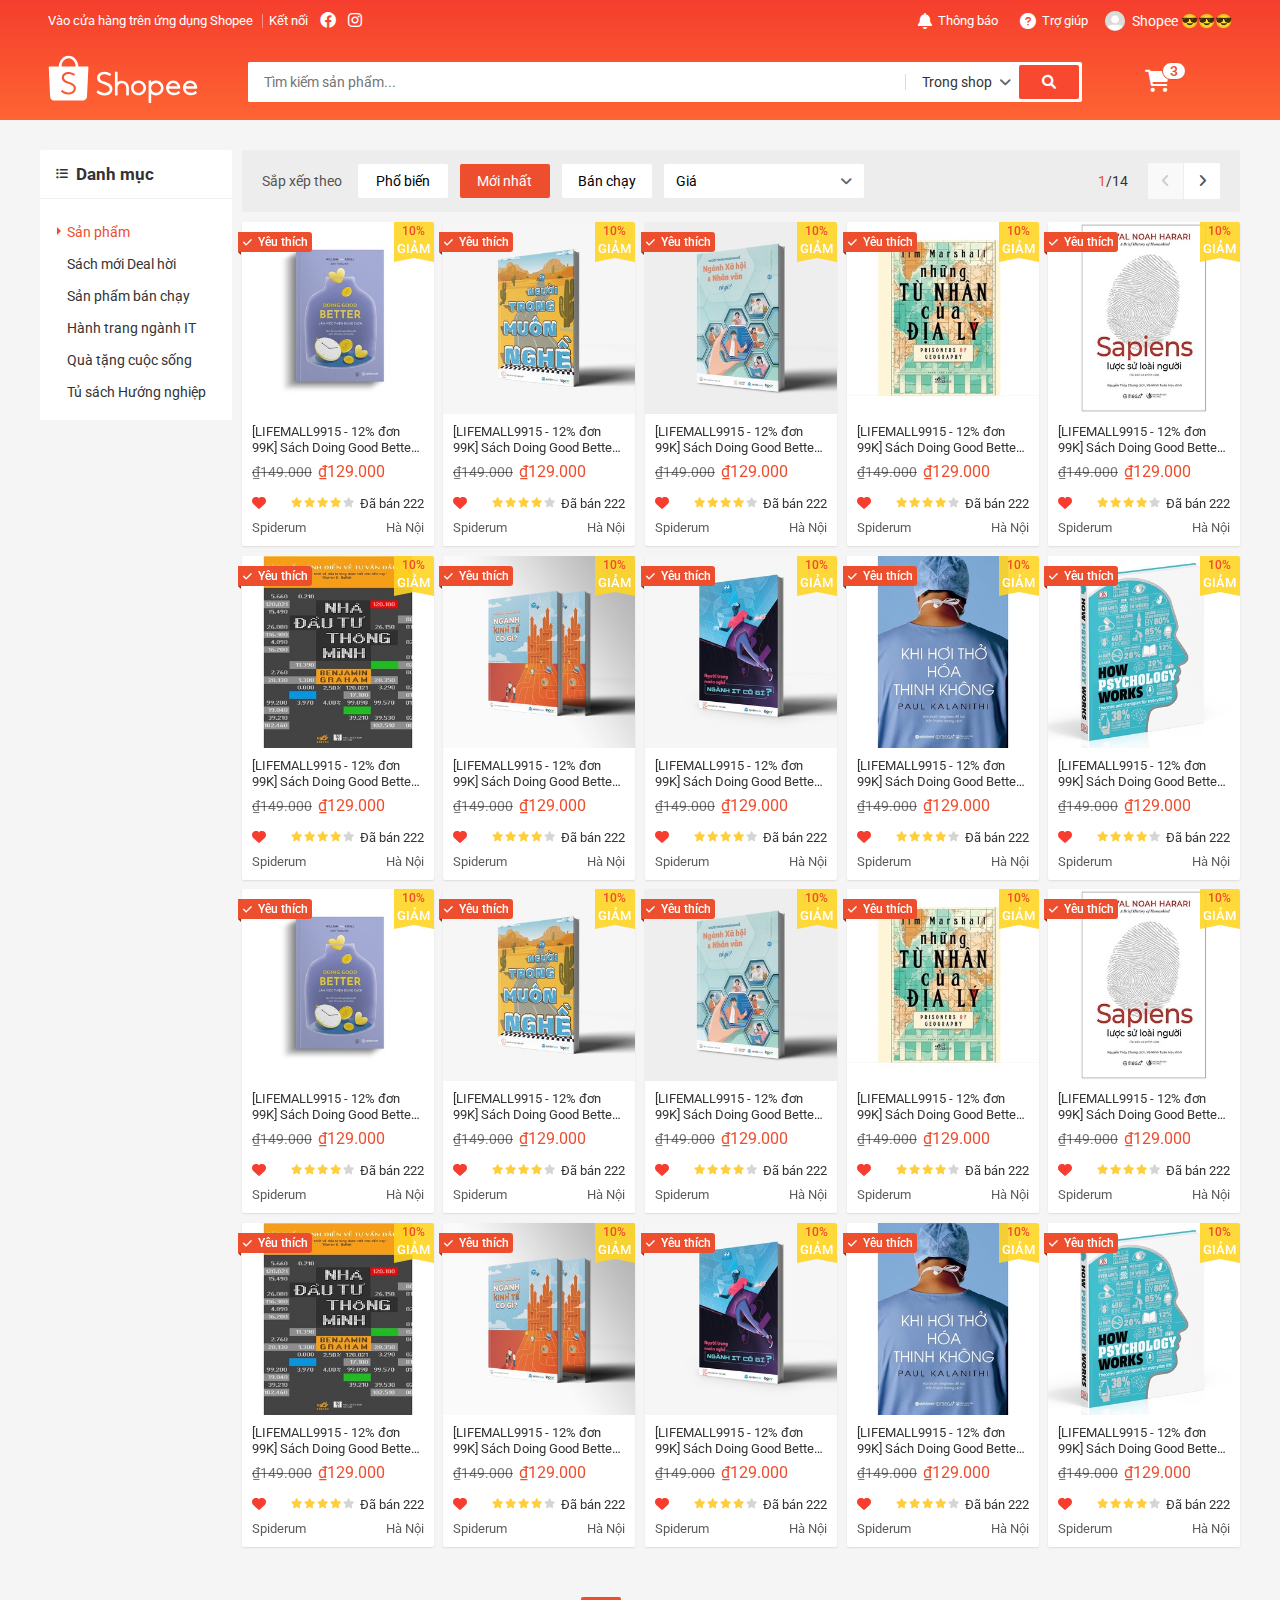
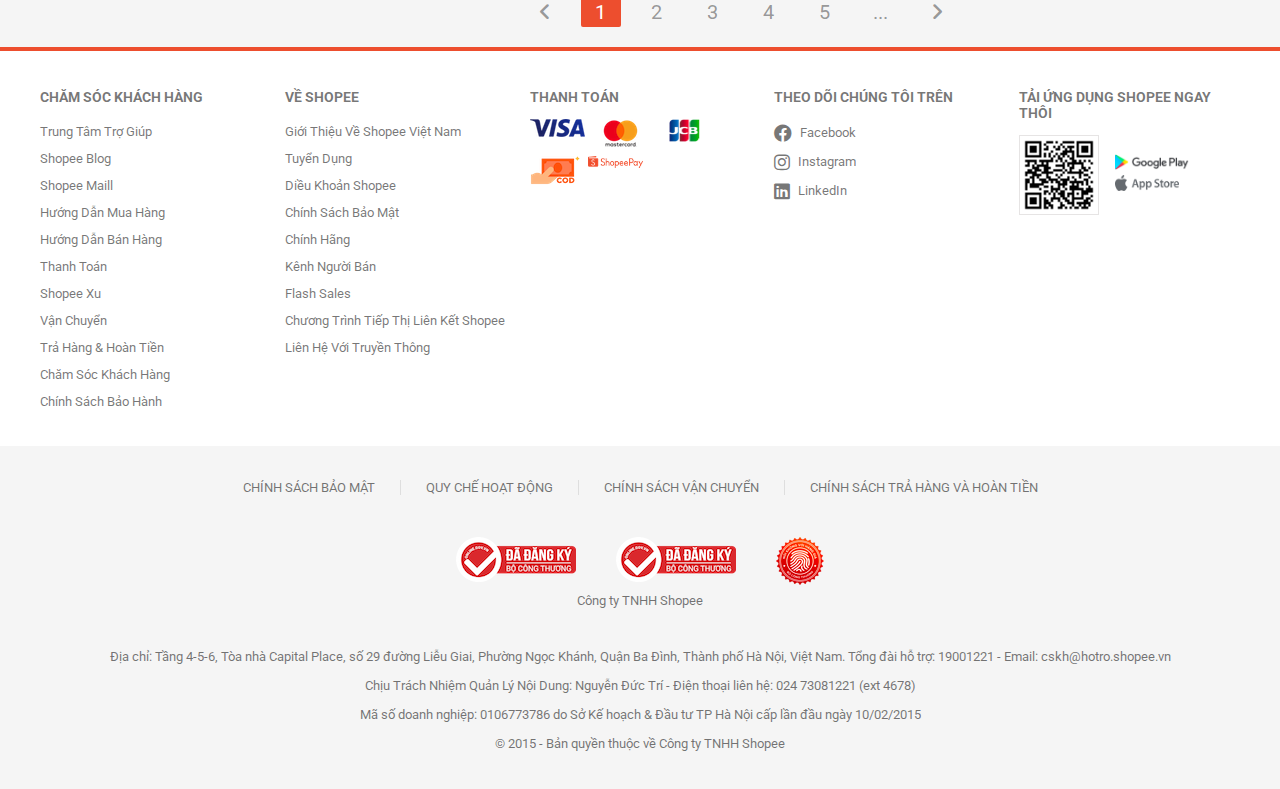
<file: shopee/index.html>
<!DOCTYPE html>
<html lang="en">

<head>
    <meta charset="UTF-8">
    <meta http-equiv="X-UA-Compatible" content="IE=edge">
    <meta name="viewport" content="width=device-width, initial-scale=1.0">
    <meta name="author" content="HexHro">
    <meta name="description" content="Mua sắm trực tuyến hàng triệu sản phẩm thời trang nam nữ, đồ điện tử, gia dụng">
    <link rel="shortcut icon" href="./assets/img/favicon.ico" type="image/x-icon">
    <title>Shopee</title>
    <link rel="stylesheet" href="./assets/css/normalize/normalize.min.css">
    <link rel="stylesheet" href="./assets/css/base.css">
    <link rel="stylesheet" href="./assets/css/main.css">
    <link rel="stylesheet" href="./assets/css/gird.css">
    <link rel="stylesheet" href="./assets/css/responsive.css">
    <link rel="stylesheet" href="./assets/fonts/fontawesome-free-6.1.1-web/css/all.min.css">
    <link rel="preconnect" href="https://fonts.googleapis.com">
    <link rel="preconnect" href="https://fonts.gstatic.com" crossorigin>
    <link href="https://fonts.googleapis.com/css2?family=Roboto:wght@300;400;500;700&display=swap" rel="stylesheet">
</head>

<body>
    <!-- Đặt tên sao mà nó có ý nghĩa chưa toàn bộ website của mình là được -->
    <div class="app">
        <header class="header">
            <div class="grid wide">
                <nav class="header__navbar hide-on-mobile-tablet">
                    <ul class="header__navbar-list">
                        <li class="header__navbar-item header__navbar-item-qr header__navbar-item--separate">
                            Vào cửa hàng trên ứng dụng Shopee

                            <!-- Header QR Code -->

                            <div class="header__qr">
                                <img src="./assets/img/QRCode.png" alt="QR code" class="header__qr-img">
                                <div class="header__qr-apps">
                                    <a href="" class="header__qr-link">
                                        <img src="./assets/img/app_store.png" alt="App Store"
                                            class="header__qr-download-img">
                                    </a>
                                    <a href="" class="header__qr-link">
                                        <img src="./assets/img/google_play.png" alt="Google Play"
                                            class="header__qr-download-img">
                                    </a>
                                </div>
                            </div>
                        </li>
                        <li class="header__navbar-item">
                            <span class="label-no-pointer">Kết nối</span>
                            <a href="" class="header_navbar-icon-link">
                                <i class="fa-brands fa-facebook header__navbar-icon"></i>
                            </a>
                            <a href="" class="header_navbar-icon-link">
                                <i class="fa-brands fa-instagram header__navbar-icon"></i>
                            </a>
                        </li>
                    </ul>
                    <ul class="header__navbar-list">
                        <li class="header__navbar-item header__navbar-item-show-notify">
                            <a href="" class="header__navbar-item-link">
                                <i class="fa-solid fa-bell header__navbar-icon"></i>Thông báo
                            </a>
                            <div class="header__notify">
                                <header class="header__notify-header">
                                    <h3>Thông báo mới nhận</h3>
                                </header>
                                <ul class="header__notify-list">
                                    <li class="header__notify-item header__notify-item--viewed">
                                        <a href="" class="header__notify-link">
                                            <img src="./assets/img/img_info.png" alt="" class="header__notify-img">
                                            <div class="header__notify-info">
                                                <span class="header__notify-name">Mỹ phẩm Korea chính hãng</span>
                                                <span class="header__notify-description">Mô tả cho Mỹ phẩm Korea chính
                                                    hãng</span>
                                            </div>
                                        </a>
                                    </li>
                                    <li class="header__notify-item">
                                        <a href="" class="header__notify-link">
                                            <img src="./assets/img/img_info.png" alt="" class="header__notify-img">
                                            <div class="header__notify-info">
                                                <span class="header__notify-name">Mỹ phẩm Korea chính hãng</span>
                                                <span class="header__notify-description">Mô tả cho Mỹ phẩm Korea</span>
                                            </div>
                                        </a>
                                    </li>
                                    <li class="header__notify-item header__notify-item--viewed">
                                        <a href="" class="header__notify-link">
                                            <img src="./assets/img/img_info.png" alt="" class="header__notify-img">
                                            <div class="header__notify-info">
                                                <span class="header__notify-name">Mỹ phẩm Korea chính hãng</span>
                                                <span class="header__notify-description">Mô tả cho Mỹ phẩm Korea chính
                                                    hãng</span>
                                            </div>
                                        </a>
                                    </li>
                                </ul>
                                <footer class="header_notify-footer">
                                    <a href="" class="header_notify-footer-btn">Xem tất cả</a>
                                </footer>
                            </div>
                        </li>
                        <li class="header__navbar-item">
                            <a href="" class="header__navbar-item-link"><i
                                    class="fa-solid fa-circle-question header__navbar-icon"></i>Trợ
                                giúp</a>
                        </li>
                        <!-- <li class="header__navbar-item header__navbar-item--separate">Đăng ký
                        </li>
                        <li class="header__navbar-item">Đăng nhập</li> -->
                        <li class="header__navbar-item header__navbar-user">
                            <img src="./assets/img/avatar.png" alt="" class="header__navbar-user-avatar">
                            <span class="header__navbar-user-name">
                                Shopee 😎😎😎
                            </span>

                            <ul class="header__navbar-user-menu">
                                <li class="header__navbar-user-item">
                                    <a href="">
                                        Tài khoản của tôi
                                    </a>
                                </li>
                                <li class="header__navbar-user-item">
                                    <a href="">
                                        Đơn mua
                                    </a>
                                </li>
                                <li class="header__navbar-user-item header__navbar-user-item--separate">
                                    <a href="">
                                        Đăng xuất
                                    </a>
                                </li>
                            </ul>
                        </li>

                    </ul>
                </nav>

                <!-- Nav Mobile -->
                <input type="checkbox" id="header__navbar-checkbox" class="header__navbar-mobile-checkbox" hidden>

                <label for="header__navbar-checkbox" class="mobile-menu__overlay"></label>
                <nav class="header__navbar-mobile">
                    <div class="header__navbar-mobile-user">
                        <img src="./assets/img/avatar.png" alt="Avatar" class="header__navbar-mobile-user-img">
                        <span class="header__navbar-mobile-user-name">Shopee 😎😎😎</span>
                    </div>
                    <ul class="header__navbar-mobile-list">
                        <li class="header__navbar-mobile-item">
                            <a href="" class="header__navbar-mobile-link">
                                <i class="fa-solid fa-user header__navbar-mobile-link-icon"></i>
                                Tài khoản của tôi
                            </a>
                        </li>
                        <li class="header__navbar-mobile-item">
                            <a href="" class="header__navbar-mobile-link">
                                <i class="fa-solid fa-receipt header__navbar-mobile-link-icon"></i>
                                Đơn mua
                            </a>
                        </li>
                        <li class="header__navbar-mobile-item--separate"></li>
                        <li class="header__navbar-mobile-item ">
                            <a href="" class="header__navbar-mobile-link">
                                <i class="fa-solid fa-arrow-right-from-bracket header__navbar-mobile-link-icon"></i>
                                Đăng xuất
                            </a>
                        </li>
                    </ul>
                </nav>

                <!-- Header with search -->
                <div class="header-with-search">
                    <div class="mobile-checkbox">
                        <label for="header__navbar-checkbox" class="header__mobile-menu">
                            <i class="fa-solid fa-bars header__mobile-menu-icon"></i>
                        </label>
                        <label for="mobile-search-checkbox" class="header__mobile-search">
                            <i class="fa-solid fa-magnifying-glass header__mobile-search-icon"></i>
                        </label>
                    </div>

                    <div class="header__logo hide-on-tablet">
                        <a href="" class="header__logo-link">
                            <svg viewBox="0 0 192 65" class="header__logo-img">
                                <g fill-rule="evenodd">
                                    <path
                                        d="M35.6717403 44.953764c-.3333497 2.7510509-2.0003116 4.9543414-4.5823845 6.0575984-1.4379707.6145919-3.36871.9463856-4.896954.8421628-2.3840266-.0911143-4.6237865-.6708937-6.6883352-1.7307424-.7375522-.3788551-1.8370513-1.1352759-2.6813095-1.8437757-.213839-.1790053-.239235-.2937577-.0977428-.4944671.0764015-.1151823.2172535-.3229831.5286218-.7791994.45158-.6616533.5079208-.7446018.5587128-.8221779.14448-.2217688.3792333-.2411091.6107855-.0588804.0243289.0189105.0243289.0189105.0426824.0333083.0379873.0294402.0379873.0294402.1276204.0990653.0907002.0706996.14448.1123887.166248.1287205 2.2265285 1.7438508 4.8196989 2.7495466 7.4376251 2.8501162 3.6423042-.0496401 6.2615109-1.6873341 6.7308041-4.2020035.5160305-2.7675977-1.6565047-5.1582742-5.9070334-6.4908212-1.329344-.4166762-4.6895175-1.7616869-5.3090528-2.1250697-2.9094471-1.7071043-4.2697358-3.9430584-4.0763845-6.7048539.296216-3.8283059 3.8501677-6.6835796 8.340785-6.702705 2.0082079-.004083 4.0121475.4132378 5.937338 1.2244562.6816382.2873109 1.8987274.9496089 2.3189359 1.2633517.2420093.1777159.2898136.384872.1510957.60836-.0774686.12958-.2055158.3350171-.4754821.7632974l-.0029878.0047276c-.3553311.5640922-.3664286.5817134-.447952.7136572-.140852.2144625-.3064598.2344475-.5604202.0732783-2.0600669-1.3839063-4.3437898-2.0801572-6.8554368-2.130442-3.126914.061889-5.4706057 1.9228561-5.6246892 4.4579402-.0409751 2.2896772 1.676352 3.9613243 5.3858811 5.2358503 7.529819 2.4196871 10.4113092 5.25648 9.869029 9.7292478M26.3725216 5.42669372c4.9022893 0 8.8982174 4.65220288 9.0851664 10.47578358H17.2875686c.186949-5.8235807 4.1828771-10.47578358 9.084953-10.47578358m25.370857 11.57065968c0-.6047069-.4870064-1.0948761-1.0875481-1.0948761h-11.77736c-.28896-7.68927544-5.7774923-13.82058185-12.5059489-13.82058185-6.7282432 0-12.2167755 6.13130641-12.5057355 13.82058185l-11.79421958.0002149c-.59136492.0107446-1.06748731.4968309-1.06748731 1.0946612 0 .0285807.00106706.0569465.00320118.0848825H.99995732l1.6812605 37.0613963c.00021341.1031483.00405483.2071562.01173767.3118087.00170729.0236381.003628.0470614.00554871.0704847l.00362801.0782207.00405483.004083c.25545428 2.5789222 2.12707837 4.6560709 4.67201764 4.7519129l.00576212.0055872h37.4122078c.0177132.0002149.0354264.0004298.0531396.0004298.0177132 0 .0354264-.0002149.0531396-.0004298h.0796027l.0017073-.0015043c2.589329-.0706995 4.6867431-2.1768587 4.9082648-4.787585l.0012805-.0012893.0017073-.0350275c.0021341-.0275062.0040548-.0547975.0057621-.0823037.0040548-.065757.0068292-.1312992.0078963-.1964115l1.8344904-37.207738h-.0012805c.001067-.0186956.0014939-.0376062.0014939-.0565167M176.465457 41.1518926c.720839-2.3512494 2.900423-3.9186779 5.443734-3.9186779 2.427686 0 4.739107 1.6486899 5.537598 3.9141989l.054826.1556978h-11.082664l.046506-.1512188zm13.50267 3.4063683c.014933.0006399.014933.0006399.036906.0008531.021973-.0002132.021973-.0002132.044372-.0008531.53055-.0243144.950595-.4766911.950595-1.0271786 0-.0266606-.000853-.0496953-.00256-.0865936.000427-.0068251.000427-.020262.000427-.0635588 0-5.1926268-4.070748-9.4007319-9.09145-9.4007319-5.020488 0-9.091235 4.2081051-9.091235 9.4007319 0 .3871116.022399.7731567.067838 1.1568557l.00256.0204753.01408.1013102c.250022 1.8683731 1.047233 3.5831812 2.306302 4.9708108-.00064-.0006399.00064.0006399.007253.0078915 1.396026 1.536289 3.291455 2.5833031 5.393601 2.9748936l.02752.0053321v-.0027727l.13653.0228215c.070186.0119439.144211.0236746.243409.039031 2.766879.332724 5.221231-.0661182 7.299484-1.1127057.511777-.2578611.971928-.5423827 1.37064-.8429007.128211-.0968312.243622-.1904632.34346-.2781231.051412-.0452164.092372-.083181.114131-.1051493.468898-.4830897.498124-.6543572.215249-1.0954297-.31146-.4956734-.586228-.9179769-.821744-1.2675504-.082345-.1224254-.154023-.2267215-.214396-.3133151-.033279-.0475624-.033279-.0475624-.054399-.0776356-.008319-.0117306-.008319-.0117306-.013866-.0191956l-.00256-.0038391c-.256208-.3188605-.431565-.3480805-.715933-.0970445-.030292.0268739-.131624.1051493-.14997.1245582-1.999321 1.775381-4.729508 2.3465571-7.455854 1.7760208-.507724-.1362888-.982595-.3094759-1.419919-.5184948-1.708127-.8565509-2.918343-2.3826022-3.267563-4.1490253l-.02752-.1394881h13.754612zM154.831964 41.1518926c.720831-2.3512494 2.900389-3.9186779 5.44367-3.9186779 2.427657 0 4.739052 1.6486899 5.537747 3.9141989l.054612.1556978h-11.082534l.046505-.1512188zm13.502512 3.4063683c.015146.0006399.015146.0006399.037118.0008531.02176-.0002132.02176-.0002132.044159-.0008531.530543-.0243144.950584-.4766911.950584-1.0271786 0-.0266606-.000854-.0496953-.00256-.0865936.000426-.0068251.000426-.020262.000426-.0635588 0-5.1926268-4.070699-9.4007319-9.091342-9.4007319-5.020217 0-9.091343 4.2081051-9.091343 9.4007319 0 .3871116.022826.7731567.068051 1.1568557l.00256.0204753.01408.1013102c.250019 1.8683731 1.04722 3.5831812 2.306274 4.9708108-.00064-.0006399.00064.0006399.007254.0078915 1.396009 1.536289 3.291417 2.5833031 5.393538 2.9748936l.027519.0053321v-.0027727l.136529.0228215c.070184.0119439.144209.0236746.243619.039031 2.766847.332724 5.22117-.0661182 7.299185-1.1127057.511771-.2578611.971917-.5423827 1.370624-.8429007.128209-.0968312.243619-.1904632.343456-.2781231.051412-.0452164.09237-.083181.11413-.1051493.468892-.4830897.498118-.6543572.215246-1.0954297-.311457-.4956734-.586221-.9179769-.821734-1.2675504-.082344-.1224254-.154022-.2267215-.21418-.3133151-.033492-.0475624-.033492-.0475624-.054612-.0776356-.008319-.0117306-.008319-.0117306-.013866-.0191956l-.002346-.0038391c-.256419-.3188605-.431774-.3480805-.716138-.0970445-.030292.0268739-.131623.1051493-.149969.1245582-1.999084 1.775381-4.729452 2.3465571-7.455767 1.7760208-.507717-.1362888-.982582-.3094759-1.419902-.5184948-1.708107-.8565509-2.918095-2.3826022-3.267311-4.1490253l-.027733-.1394881h13.754451zM138.32144123 49.7357905c-3.38129629 0-6.14681004-2.6808521-6.23169343-6.04042014v-.31621743c.08401943-3.35418649 2.85039714-6.03546919 6.23169343-6.03546919 3.44242097 0 6.23320537 2.7740599 6.23320537 6.1960534 0 3.42199346-2.7907844 6.19605336-6.23320537 6.19605336m.00172791-15.67913203c-2.21776751 0-4.33682838.7553485-6.03989586 2.140764l-.19352548.1573553V34.6208558c0-.4623792-.0993546-.56419733-.56740117-.56419733h-2.17651376c-.47409424 0-.56761716.09428403-.56761716.56419733v27.6400724c0 .4539841.10583425.5641973.56761716.5641973h2.17651376c.46351081 0 .56740117-.1078454.56740117-.5641973V50.734168l.19352548.1573553c1.70328347 1.3856307 3.82234434 2.1409792 6.03989586 2.1409792 5.27140956 0 9.54473746-4.2479474 9.54473746-9.48802964 0-5.239867-4.2733279-9.48781439-9.54473746-9.48781439M115.907646 49.5240292c-3.449458 0-6.245805-2.7496948-6.245805-6.1425854 0-3.3928907 2.79656-6.1427988 6.245805-6.1427988 3.448821 0 6.24538 2.7499081 6.24538 6.1427988 0 3.3926772-2.796346 6.1425854-6.24538 6.1425854m.001914-15.5438312c-5.28187 0-9.563025 4.2112903-9.563025 9.4059406 0 5.1944369 4.281155 9.4059406 9.563025 9.4059406 5.281657 0 9.562387-4.2115037 9.562387-9.4059406 0-5.1946503-4.280517-9.4059406-9.562387-9.4059406M94.5919049 34.1890939c-1.9281307 0-3.7938902.6198995-5.3417715 1.7656047l-.188189.1393105V23.2574169c0-.4254677-.1395825-.5643476-.5649971-.5643476h-2.2782698c-.4600414 0-.5652122.1100273-.5652122.5643476v29.2834155c0 .443339.1135587.5647782.5652122.5647782h2.2782698c.4226187 0 .5649971-.1457701.5649971-.5647782v-9.5648406c.023658-3.011002 2.4931278-5.4412923 5.5299605-5.4412923 3.0445753 0 5.516841 2.4421328 5.5297454 5.4630394v9.5430935c0 .4844647.0806524.5645628.5652122.5645628h2.2726775c.481764 0 .565212-.0824666.565212-.5645628v-9.5710848c-.018066-4.8280677-4.0440197-8.7806537-8.9328471-8.7806537M62.8459442 47.7938061l-.0053397.0081519c-.3248668.4921188-.4609221.6991347-.5369593.8179812-.2560916.3812097-.224267.551113.1668119.8816949.91266.7358184 2.0858968 1.508535 2.8774525 1.8955369 2.2023021 1.076912 4.5810275 1.646045 7.1017886 1.6975309 1.6283921.0821628 3.6734936-.3050536 5.1963734-.9842376 2.7569891-1.2298679 4.5131066-3.6269626 4.8208863-6.5794607.4985136-4.7841067-2.6143125-7.7747902-10.6321784-10.1849709l-.0021359-.0006435c-3.7356476-1.2047686-5.4904836-2.8064071-5.4911243-5.0426086.1099976-2.4715346 2.4015793-4.3179454 5.4932602-4.4331449 2.4904317.0062212 4.6923065.6675996 6.8557356 2.0598624.4562232.2767364.666607.2256796.9733188-.172263.035242-.0587797.1332787-.2012238.543367-.790093l.0012815-.0019308c.3829626-.5500403.5089793-.7336731.5403767-.7879478.258441-.4863266.2214903-.6738208-.244985-1.0046173-.459427-.3290803-1.7535544-1.0024722-2.4936356-1.2978721-2.0583439-.8211991-4.1863175-1.2199998-6.3042524-1.1788111-4.8198184.1046878-8.578747 3.2393171-8.8265087 7.3515337-.1572005 2.9703036 1.350301 5.3588174 4.5000778 7.124567.8829712.4661613 4.1115618 1.6865902 5.6184225 2.1278667 4.2847814 1.2547527 6.5186944 3.5630343 6.0571315 6.2864205-.4192725 2.4743234-3.0117991 4.1199394-6.6498372 4.2325647-2.6382344-.0549182-5.2963324-1.0217793-7.6043603-2.7562084-.0115337-.0083664-.0700567-.0519149-.1779185-.1323615-.1516472-.1130543-.1516472-.1130543-.1742875-.1300017-.4705335-.3247898-.7473431-.2977598-1.0346184.1302162-.0346012.0529875-.3919333.5963776-.5681431.8632459">
                                    </path>
                                </g>
                            </svg>
                        </a>
                    </div>

                    <input type="checkbox" id="mobile-search-checkbox" class="header__search-checkbox" hidden>

                    <div class="header__search ">
                        <div class="header__search-input-wrap">
                            <input type="text" class="header__search-input" placeholder="Tìm kiếm sản phẩm...">

                            <!-- Search history -->
                            <div class="header__search-history">
                                <h3 class="header__search-history-heading">
                                    Lịch sử tìm kiếm
                                </h3>
                                <ul class="header__search-history-list">
                                    <li class="header__search-history-list-item"><a href="">Meo Meo</a></li>
                                    <li class="header__search-history-list-item"><a href="">Gau gau</a></li>
                                    <li class="header__search-history-list-item"><a href="">Ò ó oo</a></li>
                                    <li class="header__search-history-list-item"><a href="">Ahihi đồ ngốc</a></li>
                                </ul>
                            </div>
                        </div>
                        <div class="header__search-select">
                            <span class="header__search-select-label">Trong shop</span>
                            <i class="header__search-select-icon fa-solid fa-angle-down"></i>

                            <ul class="header__search-option">
                                <li class="header__search-option-item header__search-option-item--selected">
                                    <span>Trong shop</span>
                                    <i class="fa-solid fa-check"></i>
                                </li>
                                <li class="header__search-option-item">
                                    <span>Trong em :)</span>
                                    <i class="fa-solid fa-check"></i>
                                </li>
                            </ul>
                        </div>
                        <button class="header__search-btn">
                            <i class="fa-solid fa-magnifying-glass header__search-btn-icon"></i>
                        </button>
                    </div>

                    <!-- Cart -->
                    <div class="header__cart">
                        <div class="header__cart-wrap">
                            <i class="fa-solid fa-cart-shopping header__cart-icon"></i>
                            <span class="header__cart-badge">3</span>
                            <!-- Empty cart: header__cart-list--empty-cart -->
                            <div class="header__cart-list">
                                <img src="./assets/img/empty_cart.png" alt="" class="header__cart-list-empty-cart-img">
                                <span class="header__cart-list-empty-message">
                                    Chưa có sản phẩm
                                </span>

                                <h4 class="header_cart-heading">Sản phẩm đã thêm</h4>
                                <ul class="header__cart-list-item">
                                    <!-- Cart item -->
                                    <li class="header__cart-item">
                                        <img src="./assets/img/img_info.png" alt="" class="header__cart-img">
                                        <div class="header__cart-item-info">
                                            <div class="header__cart-item-head">
                                                <p class="header__cart-item-name">Mua là có ngó là đẹp</p>
                                                <div class="header__cart-item-price-wrap">
                                                    <span class="header__cart-item-price">2.000.000đ</span>
                                                    <span class="header__cart-item-times">&times;</span>
                                                    <span class="header__cart-item-quantity">20</span>
                                                </div>
                                            </div>

                                            <div class="header__cart-item-body">
                                                <span class="header__cart-item-description">
                                                    Mua là đẹp nàng ơi
                                                </span>
                                                <span class="header__cart-item-remove">Xóa</span>
                                            </div>
                                        </div>
                                    </li>
                                    <li class="header__cart-item">
                                        <img src="./assets/img/img_info.png" alt="" class="header__cart-img">
                                        <div class="header__cart-item-info">
                                            <div class="header__cart-item-head">
                                                <p class="header__cart-item-name">Mua là có ngó là đẹp</p>
                                                <div class="header__cart-item-price-wrap">
                                                    <span class="header__cart-item-price">2.000.000đ</span>
                                                    <span class="header__cart-item-times">&times;</span>
                                                    <span class="header__cart-item-quantity">20</span>
                                                </div>
                                            </div>

                                            <div class="header__cart-item-body">
                                                <span class="header__cart-item-description">
                                                    Mua là đẹp nàng ơi
                                                </span>
                                                <span class="header__cart-item-remove">Xóa</span>
                                            </div>
                                        </div>
                                    </li>
                                    <li class="header__cart-item">
                                        <img src="./assets/img/img_info.png" alt="" class="header__cart-img">
                                        <div class="header__cart-item-info">
                                            <div class="header__cart-item-head">
                                                <p class="header__cart-item-name">Mua là có ngó là đẹp</p>
                                                <div class="header__cart-item-price-wrap">
                                                    <span class="header__cart-item-price">2.000.000đ</span>
                                                    <span class="header__cart-item-times">&times;</span>
                                                    <span class="header__cart-item-quantity">20</span>
                                                </div>
                                            </div>

                                            <div class="header__cart-item-body">
                                                <span class="header__cart-item-description">
                                                    Mua là đẹp nàng ơi
                                                </span>
                                                <span class="header__cart-item-remove">Xóa</span>
                                            </div>
                                        </div>
                                    </li>
                                </ul>
                                <div class="header__cart-view">
                                    <a href="" class="btn btn--primary text-default header__cart-btn">Xem giỏ hàng</a>
                                </div>
                            </div>
                        </div>
                    </div>
                </div>
            </div>

            <ul class="header__sort-bar">
                <li class="header__sort-item header__sort-item--active">
                    <a href="" class="header__sort-link">Liên quan</a>
                </li>
                <li class="header__sort-item">
                    <a href="" class="header__sort-link">Mới nhất</a>
                </li>
                <li class="header__sort-item">
                    <a href="" class="header__sort-link">Bán chạy</a>
                </li>
                <li class="header__sort-item">
                    <a href="" class="header__sort-link">
                        Giá
                    </a>
                </li>
            </ul>
        </header>

        <div class="app__container">
            <div class="grid wide">
                <div class="row sm-gutter app_content">
                    <div class="col l-2 m-0 c-0">
                        <nav class="category">
                            <h3 class="category_heading">
                                <i class="fa-solid fa-list-ul category_heading-icon"></i>
                                Danh mục
                            </h3>

                            <ul class="category-list">
                                <li class="category-item category-item--active">
                                    <a href="" class="category-item__link">Sản phẩm</a>
                                </li>
                                <li class="category-item">
                                    <a href="" class="category-item__link">Sách mới Deal hời</a>
                                </li>
                                <li class="category-item">
                                    <a href="" class="category-item__link">Sản phẩm bán chạy</a>
                                </li>
                                <li class="category-item">
                                    <a href="" class="category-item__link">Hành trang ngành IT</a>
                                </li>
                                <li class="category-item">
                                    <a href="" class="category-item__link">Quà tặng cuộc sống</a>
                                </li>
                                <li class="category-item">
                                    <a href="" class="category-item__link">Tủ sách Hướng nghiệp</a>
                                </li>
                            </ul>
                        </nav>
                    </div>
                    <div class="col l-10 m-12 c-12">
                        <div class="home-filter hide-on-mobile-tablet">
                            <span class="home-filter__label">Sắp xếp theo</span>
                            <button class="btn home-filter__btn">Phổ biến</button>
                            <button class="btn btn--primary text-default home-filter__btn">Mới nhất</button>
                            <button class="btn home-filter__btn">Bán chạy</button>

                            <div class="select-input">
                                <span class="select-input__label">Giá
                                </span>
                                <i class="fa-solid fa-angle-down select-input__icon"></i>
                                <ul class="select-input__list">
                                    <li class="select-input__item">
                                        <a href="" class="select-input__link">Giá: Thấp đến cao</a>
                                    </li>
                                    <li class="select-input__item">
                                        <a href="" class="select-input__link">Giá: Cao đến thấp</a>
                                    </li>
                                </ul>
                            </div>

                            <div class="home-filter__page">
                                <span class="home-filter__page-number">
                                    <span class="home-filter__page-current">1</span>/14
                                </span>

                                <div class="home-filter__page-control">
                                    <a href="" class="home-filter__page-btn home-filter__page-btn--disabled">
                                        <i class="fa-solid fa-angle-left home-filter__page-icon"></i>
                                    </a>
                                    <a href="" class="home-filter__page-btn">
                                        <i class="fa-solid fa-angle-right home-filter__page-icon"></i>
                                    </a>
                                </div>
                            </div>
                        </div>

                        <nav class="mobile-category">
                            <ul class="mobile-category__list">
                                <li class="mobile-category__item">
                                    <a href="" class="mobile-category__link">Sách mới Deal hời</a>
                                </li>
                                <li class="mobile-category__item">
                                    <a href="" class="mobile-category__link">Sản phẩm bán chạy</a>
                                </li>
                                <li class="mobile-category__item">
                                    <a href="" class="mobile-category__link">Hành trang ngành IT</a>
                                </li>
                                <li class="mobile-category__item">
                                    <a href="" class="mobile-category__link">Quà tặng cuộc sống</a>
                                </li>
                                <li class="mobile-category__item">
                                    <a href="" class="mobile-category__link">Tủ sách Hướng nghiệp</a>
                                </li>
                                <li class="mobile-category__item">
                                    <a href="" class="mobile-category__link">Sách mới Deal hời</a>
                                </li>
                                <li class="mobile-category__item">
                                    <a href="" class="mobile-category__link">Sản phẩm bán chạy</a>
                                </li>
                                <li class="mobile-category__item">
                                    <a href="" class="mobile-category__link">Hành trang ngành IT</a>
                                </li>
                            </ul>
                        </nav>

                        <div class="product">
                            <div class="row sm-gutter">
                                <div class="col l-2-4 m-4 c-6">
                                    <!-- Product Item -->
                                    <a href="" class="product-item">
                                        <div class="product-item__img"
                                            style="background-image: url('./assets/img/products/0dae7c23db2b699404b9e78bcb9bb720_tn.jpg');">
                                        </div>
                                        <div class="product-item__body">
                                            <h4 class="product-item__name">
                                                [LIFEMALL9915 - 12% đơn 99K] Sách Doing
                                                Good Better: Làm việc thiện đúng cách
                                            </h4>
                                            <div class="product-item__price">
                                                <span class="product-item__price-old">₫149.000</span>
                                                <span class="product-item__price-current">₫129.000</span>
                                            </div>
                                            <div class="product-item__action">
                                                <span class="product-item__heart product-item__heart-liked">
                                                    <i class="fa-regular fa-heart product-item__heart-icon-regular"></i>
                                                    <i class="fa-solid fa-heart product-item__heart-icon-solid"></i>
                                                </span>
                                                <div class="product-item__rating">
                                                    <i class="fa-solid fa-star product-item__star--gold"></i>
                                                    <i class="fa-solid fa-star product-item__star--gold"></i>
                                                    <i class="fa-solid fa-star product-item__star--gold"></i>
                                                    <i class="fa-solid fa-star product-item__star--gold"></i>
                                                    <i class="fa-solid fa-star"></i>
                                                </div>
                                                <div class="product-item__sold">Đã bán 222</div>
                                            </div>
                                            <div class="product-item__origin">
                                                <span class="product-item__brand">Spiderum</span>
                                                <span class="product-item__origin-name">Hà Nội</span>
                                            </div>
                                        </div>
                                        <div class="product-item__favorite">
                                            <i class="fa-solid fa-check"></i>
                                            <span>Yêu thích</span>
                                        </div>
                                        <div class="product-item__sale-off">
                                            <span class="product-item__sale-off-percent">10%</span>
                                            <span class="product-item__sale-off-label">Giảm</span>
                                        </div>
                                    </a>
                                </div>
                                <div class="col l-2-4 m-4 c-6">
                                    <!-- Product Item -->
                                    <a href="" class="product-item">
                                        <div class="product-item__img"
                                            style="background-image: url('./assets/img/products/fc84941eb8cb0071280547b088b3609f_tn.jpg');">
                                        </div>
                                        <div class="product-item__body">
                                            <h4 class="product-item__name">
                                                [LIFEMALL9915 - 12% đơn 99K] Sách Doing
                                                Good Better: Làm việc thiện đúng cách
                                            </h4>
                                            <div class="product-item__price">
                                                <span class="product-item__price-old">₫149.000</span>
                                                <span class="product-item__price-current">₫129.000</span>
                                            </div>
                                            <div class="product-item__action">
                                                <span class="product-item__heart product-item__heart-liked">
                                                    <i class="fa-regular fa-heart product-item__heart-icon-regular"></i>
                                                    <i class="fa-solid fa-heart product-item__heart-icon-solid"></i>
                                                </span>
                                                <div class="product-item__rating">
                                                    <i class="fa-solid fa-star product-item__star--gold"></i>
                                                    <i class="fa-solid fa-star product-item__star--gold"></i>
                                                    <i class="fa-solid fa-star product-item__star--gold"></i>
                                                    <i class="fa-solid fa-star product-item__star--gold"></i>
                                                    <i class="fa-solid fa-star"></i>
                                                </div>
                                                <div class="product-item__sold">Đã bán 222</div>
                                            </div>
                                            <div class="product-item__origin">
                                                <span class="product-item__brand">Spiderum</span>
                                                <span class="product-item__origin-name">Hà Nội</span>
                                            </div>
                                        </div>
                                        <div class="product-item__favorite">
                                            <i class="fa-solid fa-check"></i>
                                            <span>Yêu thích</span>
                                        </div>
                                        <div class="product-item__sale-off">
                                            <span class="product-item__sale-off-percent">10%</span>
                                            <span class="product-item__sale-off-label">Giảm</span>
                                        </div>
                                    </a>
                                </div>
                                <div class="col l-2-4 m-4 c-6">
                                    <!-- Product Item -->
                                    <a href="" class="product-item">
                                        <div class="product-item__img"
                                            style="background-image: url('./assets/img/products/f0ffdb29e9265c758546d1faf5cad19f_tn.jpg');">
                                        </div>
                                        <div class="product-item__body">
                                            <h4 class="product-item__name">
                                                [LIFEMALL9915 - 12% đơn 99K] Sách Doing
                                                Good Better: Làm việc thiện đúng cách
                                            </h4>
                                            <div class="product-item__price">
                                                <span class="product-item__price-old">₫149.000</span>
                                                <span class="product-item__price-current">₫129.000</span>
                                            </div>
                                            <div class="product-item__action">
                                                <span class="product-item__heart product-item__heart-liked">
                                                    <i class="fa-regular fa-heart product-item__heart-icon-regular"></i>
                                                    <i class="fa-solid fa-heart product-item__heart-icon-solid"></i>
                                                </span>
                                                <div class="product-item__rating">
                                                    <i class="fa-solid fa-star product-item__star--gold"></i>
                                                    <i class="fa-solid fa-star product-item__star--gold"></i>
                                                    <i class="fa-solid fa-star product-item__star--gold"></i>
                                                    <i class="fa-solid fa-star product-item__star--gold"></i>
                                                    <i class="fa-solid fa-star"></i>
                                                </div>
                                                <div class="product-item__sold">Đã bán 222</div>
                                            </div>
                                            <div class="product-item__origin">
                                                <span class="product-item__brand">Spiderum</span>
                                                <span class="product-item__origin-name">Hà Nội</span>
                                            </div>
                                        </div>
                                        <div class="product-item__favorite">
                                            <i class="fa-solid fa-check"></i>
                                            <span>Yêu thích</span>
                                        </div>
                                        <div class="product-item__sale-off">
                                            <span class="product-item__sale-off-percent">10%</span>
                                            <span class="product-item__sale-off-label">Giảm</span>
                                        </div>
                                    </a>
                                </div>
                                <div class="col l-2-4 m-4 c-6">
                                    <!-- Product Item -->
                                    <a href="" class="product-item">
                                        <div class="product-item__img"
                                            style="background-image: url('./assets/img/products/9af9b747789f26afc7351b6d25b2fe92_tn.jpg');">
                                        </div>
                                        <div class="product-item__body">
                                            <h4 class="product-item__name">
                                                [LIFEMALL9915 - 12% đơn 99K] Sách Doing
                                                Good Better: Làm việc thiện đúng cách
                                            </h4>
                                            <div class="product-item__price">
                                                <span class="product-item__price-old">₫149.000</span>
                                                <span class="product-item__price-current">₫129.000</span>
                                            </div>
                                            <div class="product-item__action">
                                                <span class="product-item__heart product-item__heart-liked">
                                                    <i class="fa-regular fa-heart product-item__heart-icon-regular"></i>
                                                    <i class="fa-solid fa-heart product-item__heart-icon-solid"></i>
                                                </span>
                                                <div class="product-item__rating">
                                                    <i class="fa-solid fa-star product-item__star--gold"></i>
                                                    <i class="fa-solid fa-star product-item__star--gold"></i>
                                                    <i class="fa-solid fa-star product-item__star--gold"></i>
                                                    <i class="fa-solid fa-star product-item__star--gold"></i>
                                                    <i class="fa-solid fa-star"></i>
                                                </div>
                                                <div class="product-item__sold">Đã bán 222</div>
                                            </div>
                                            <div class="product-item__origin">
                                                <span class="product-item__brand">Spiderum</span>
                                                <span class="product-item__origin-name">Hà Nội</span>
                                            </div>
                                        </div>
                                        <div class="product-item__favorite">
                                            <i class="fa-solid fa-check"></i>
                                            <span>Yêu thích</span>
                                        </div>
                                        <div class="product-item__sale-off">
                                            <span class="product-item__sale-off-percent">10%</span>
                                            <span class="product-item__sale-off-label">Giảm</span>
                                        </div>
                                    </a>
                                </div>
                                <div class="col l-2-4 m-4 c-6">
                                    <!-- Product Item -->
                                    <a href="" class="product-item">
                                        <div class="product-item__img"
                                            style="background-image: url('./assets/img/products/82442644109d60eef102e926efba6324_tn.jpg');">
                                        </div>
                                        <div class="product-item__body">
                                            <h4 class="product-item__name">
                                                [LIFEMALL9915 - 12% đơn 99K] Sách Doing
                                                Good Better: Làm việc thiện đúng cách
                                            </h4>
                                            <div class="product-item__price">
                                                <span class="product-item__price-old">₫149.000</span>
                                                <span class="product-item__price-current">₫129.000</span>
                                            </div>
                                            <div class="product-item__action">
                                                <span class="product-item__heart product-item__heart-liked">
                                                    <i class="fa-regular fa-heart product-item__heart-icon-regular"></i>
                                                    <i class="fa-solid fa-heart product-item__heart-icon-solid"></i>
                                                </span>
                                                <div class="product-item__rating">
                                                    <i class="fa-solid fa-star product-item__star--gold"></i>
                                                    <i class="fa-solid fa-star product-item__star--gold"></i>
                                                    <i class="fa-solid fa-star product-item__star--gold"></i>
                                                    <i class="fa-solid fa-star product-item__star--gold"></i>
                                                    <i class="fa-solid fa-star"></i>
                                                </div>
                                                <div class="product-item__sold">Đã bán 222</div>
                                            </div>
                                            <div class="product-item__origin">
                                                <span class="product-item__brand">Spiderum</span>
                                                <span class="product-item__origin-name">Hà Nội</span>
                                            </div>
                                        </div>
                                        <div class="product-item__favorite">
                                            <i class="fa-solid fa-check"></i>
                                            <span>Yêu thích</span>
                                        </div>
                                        <div class="product-item__sale-off">
                                            <span class="product-item__sale-off-percent">10%</span>
                                            <span class="product-item__sale-off-label">Giảm</span>
                                        </div>
                                    </a>
                                </div>
                                <div class="col l-2-4 m-4 c-6">
                                    <!-- Product Item -->
                                    <a href="" class="product-item">
                                        <div class="product-item__img"
                                            style="background-image: url('./assets/img/products/7d31bb52799dd43ec9a304a8c25bf014_tn.jpg');">
                                        </div>
                                        <div class="product-item__body">
                                            <h4 class="product-item__name">
                                                [LIFEMALL9915 - 12% đơn 99K] Sách Doing
                                                Good Better: Làm việc thiện đúng cách
                                            </h4>
                                            <div class="product-item__price">
                                                <span class="product-item__price-old">₫149.000</span>
                                                <span class="product-item__price-current">₫129.000</span>
                                            </div>
                                            <div class="product-item__action">
                                                <span class="product-item__heart product-item__heart-liked">
                                                    <i class="fa-regular fa-heart product-item__heart-icon-regular"></i>
                                                    <i class="fa-solid fa-heart product-item__heart-icon-solid"></i>
                                                </span>
                                                <div class="product-item__rating">
                                                    <i class="fa-solid fa-star product-item__star--gold"></i>
                                                    <i class="fa-solid fa-star product-item__star--gold"></i>
                                                    <i class="fa-solid fa-star product-item__star--gold"></i>
                                                    <i class="fa-solid fa-star product-item__star--gold"></i>
                                                    <i class="fa-solid fa-star"></i>
                                                </div>
                                                <div class="product-item__sold">Đã bán 222</div>
                                            </div>
                                            <div class="product-item__origin">
                                                <span class="product-item__brand">Spiderum</span>
                                                <span class="product-item__origin-name">Hà Nội</span>
                                            </div>
                                        </div>
                                        <div class="product-item__favorite">
                                            <i class="fa-solid fa-check"></i>
                                            <span>Yêu thích</span>
                                        </div>
                                        <div class="product-item__sale-off">
                                            <span class="product-item__sale-off-percent">10%</span>
                                            <span class="product-item__sale-off-label">Giảm</span>
                                        </div>
                                    </a>
                                </div>
                                <div class="col l-2-4 m-4 c-6">
                                    <!-- Product Item -->
                                    <a href="" class="product-item">
                                        <div class="product-item__img"
                                            style="background-image: url('./assets/img/products/6f4ce1d34fb6703fdd2040c53bb1d092_tn.jpg');">
                                        </div>
                                        <div class="product-item__body">
                                            <h4 class="product-item__name">
                                                [LIFEMALL9915 - 12% đơn 99K] Sách Doing
                                                Good Better: Làm việc thiện đúng cách
                                            </h4>
                                            <div class="product-item__price">
                                                <span class="product-item__price-old">₫149.000</span>
                                                <span class="product-item__price-current">₫129.000</span>
                                            </div>
                                            <div class="product-item__action">
                                                <span class="product-item__heart product-item__heart-liked">
                                                    <i class="fa-regular fa-heart product-item__heart-icon-regular"></i>
                                                    <i class="fa-solid fa-heart product-item__heart-icon-solid"></i>
                                                </span>
                                                <div class="product-item__rating">
                                                    <i class="fa-solid fa-star product-item__star--gold"></i>
                                                    <i class="fa-solid fa-star product-item__star--gold"></i>
                                                    <i class="fa-solid fa-star product-item__star--gold"></i>
                                                    <i class="fa-solid fa-star product-item__star--gold"></i>
                                                    <i class="fa-solid fa-star"></i>
                                                </div>
                                                <div class="product-item__sold">Đã bán 222</div>
                                            </div>
                                            <div class="product-item__origin">
                                                <span class="product-item__brand">Spiderum</span>
                                                <span class="product-item__origin-name">Hà Nội</span>
                                            </div>
                                        </div>
                                        <div class="product-item__favorite">
                                            <i class="fa-solid fa-check"></i>
                                            <span>Yêu thích</span>
                                        </div>
                                        <div class="product-item__sale-off">
                                            <span class="product-item__sale-off-percent">10%</span>
                                            <span class="product-item__sale-off-label">Giảm</span>
                                        </div>
                                    </a>
                                </div>
                                <div class="col l-2-4 m-4 c-6">
                                    <!-- Product Item -->
                                    <a href="" class="product-item">
                                        <div class="product-item__img"
                                            style="background-image: url('./assets/img/products/0dadfdaae765b75593c0d930749a5f94_tn.jpg');">
                                        </div>
                                        <div class="product-item__body">
                                            <h4 class="product-item__name">
                                                [LIFEMALL9915 - 12% đơn 99K] Sách Doing
                                                Good Better: Làm việc thiện đúng cách
                                            </h4>
                                            <div class="product-item__price">
                                                <span class="product-item__price-old">₫149.000</span>
                                                <span class="product-item__price-current">₫129.000</span>
                                            </div>
                                            <div class="product-item__action">
                                                <span class="product-item__heart product-item__heart-liked">
                                                    <i class="fa-regular fa-heart product-item__heart-icon-regular"></i>
                                                    <i class="fa-solid fa-heart product-item__heart-icon-solid"></i>
                                                </span>
                                                <div class="product-item__rating">
                                                    <i class="fa-solid fa-star product-item__star--gold"></i>
                                                    <i class="fa-solid fa-star product-item__star--gold"></i>
                                                    <i class="fa-solid fa-star product-item__star--gold"></i>
                                                    <i class="fa-solid fa-star product-item__star--gold"></i>
                                                    <i class="fa-solid fa-star"></i>
                                                </div>
                                                <div class="product-item__sold">Đã bán 222</div>
                                            </div>
                                            <div class="product-item__origin">
                                                <span class="product-item__brand">Spiderum</span>
                                                <span class="product-item__origin-name">Hà Nội</span>
                                            </div>
                                        </div>
                                        <div class="product-item__favorite">
                                            <i class="fa-solid fa-check"></i>
                                            <span>Yêu thích</span>
                                        </div>
                                        <div class="product-item__sale-off">
                                            <span class="product-item__sale-off-percent">10%</span>
                                            <span class="product-item__sale-off-label">Giảm</span>
                                        </div>
                                    </a>
                                </div>
                                <div class="col l-2-4 m-4 c-6">
                                    <!-- Product Item -->
                                    <a href="" class="product-item">
                                        <div class="product-item__img"
                                            style="background-image: url('./assets/img/products/2804edaf2545b5466fd65ece4fbf1bce_tn.jpg');">
                                        </div>
                                        <div class="product-item__body">
                                            <h4 class="product-item__name">
                                                [LIFEMALL9915 - 12% đơn 99K] Sách Doing
                                                Good Better: Làm việc thiện đúng cách
                                            </h4>
                                            <div class="product-item__price">
                                                <span class="product-item__price-old">₫149.000</span>
                                                <span class="product-item__price-current">₫129.000</span>
                                            </div>
                                            <div class="product-item__action">
                                                <span class="product-item__heart product-item__heart-liked">
                                                    <i class="fa-regular fa-heart product-item__heart-icon-regular"></i>
                                                    <i class="fa-solid fa-heart product-item__heart-icon-solid"></i>
                                                </span>
                                                <div class="product-item__rating">
                                                    <i class="fa-solid fa-star product-item__star--gold"></i>
                                                    <i class="fa-solid fa-star product-item__star--gold"></i>
                                                    <i class="fa-solid fa-star product-item__star--gold"></i>
                                                    <i class="fa-solid fa-star product-item__star--gold"></i>
                                                    <i class="fa-solid fa-star"></i>
                                                </div>
                                                <div class="product-item__sold">Đã bán 222</div>
                                            </div>
                                            <div class="product-item__origin">
                                                <span class="product-item__brand">Spiderum</span>
                                                <span class="product-item__origin-name">Hà Nội</span>
                                            </div>
                                        </div>
                                        <div class="product-item__favorite">
                                            <i class="fa-solid fa-check"></i>
                                            <span>Yêu thích</span>
                                        </div>
                                        <div class="product-item__sale-off">
                                            <span class="product-item__sale-off-percent">10%</span>
                                            <span class="product-item__sale-off-label">Giảm</span>
                                        </div>
                                    </a>
                                </div>
                                <div class="col l-2-4 m-4 c-6">
                                    <!-- Product Item -->
                                    <a href="" class="product-item">
                                        <div class="product-item__img"
                                            style="background-image: url('./assets/img/products/66e3e485e2a2d93df63b198f5edbf75a_tn.jpg');">
                                        </div>
                                        <div class="product-item__body">
                                            <h4 class="product-item__name">
                                                [LIFEMALL9915 - 12% đơn 99K] Sách Doing
                                                Good Better: Làm việc thiện đúng cách
                                            </h4>
                                            <div class="product-item__price">
                                                <span class="product-item__price-old">₫149.000</span>
                                                <span class="product-item__price-current">₫129.000</span>
                                            </div>
                                            <div class="product-item__action">
                                                <span class="product-item__heart product-item__heart-liked">
                                                    <i class="fa-regular fa-heart product-item__heart-icon-regular"></i>
                                                    <i class="fa-solid fa-heart product-item__heart-icon-solid"></i>
                                                </span>
                                                <div class="product-item__rating">
                                                    <i class="fa-solid fa-star product-item__star--gold"></i>
                                                    <i class="fa-solid fa-star product-item__star--gold"></i>
                                                    <i class="fa-solid fa-star product-item__star--gold"></i>
                                                    <i class="fa-solid fa-star product-item__star--gold"></i>
                                                    <i class="fa-solid fa-star"></i>
                                                </div>
                                                <div class="product-item__sold">Đã bán 222</div>
                                            </div>
                                            <div class="product-item__origin">
                                                <span class="product-item__brand">Spiderum</span>
                                                <span class="product-item__origin-name">Hà Nội</span>
                                            </div>
                                        </div>
                                        <div class="product-item__favorite">
                                            <i class="fa-solid fa-check"></i>
                                            <span>Yêu thích</span>
                                        </div>
                                        <div class="product-item__sale-off">
                                            <span class="product-item__sale-off-percent">10%</span>
                                            <span class="product-item__sale-off-label">Giảm</span>
                                        </div>
                                    </a>
                                </div>
                                <div class="col l-2-4 m-4 c-6">
                                    <!-- Product Item -->
                                    <a href="" class="product-item">
                                        <div class="product-item__img"
                                            style="background-image: url('./assets/img/products/0dae7c23db2b699404b9e78bcb9bb720_tn.jpg');">
                                        </div>
                                        <div class="product-item__body">
                                            <h4 class="product-item__name">
                                                [LIFEMALL9915 - 12% đơn 99K] Sách Doing
                                                Good Better: Làm việc thiện đúng cách
                                            </h4>
                                            <div class="product-item__price">
                                                <span class="product-item__price-old">₫149.000</span>
                                                <span class="product-item__price-current">₫129.000</span>
                                            </div>
                                            <div class="product-item__action">
                                                <span class="product-item__heart product-item__heart-liked">
                                                    <i class="fa-regular fa-heart product-item__heart-icon-regular"></i>
                                                    <i class="fa-solid fa-heart product-item__heart-icon-solid"></i>
                                                </span>
                                                <div class="product-item__rating">
                                                    <i class="fa-solid fa-star product-item__star--gold"></i>
                                                    <i class="fa-solid fa-star product-item__star--gold"></i>
                                                    <i class="fa-solid fa-star product-item__star--gold"></i>
                                                    <i class="fa-solid fa-star product-item__star--gold"></i>
                                                    <i class="fa-solid fa-star"></i>
                                                </div>
                                                <div class="product-item__sold">Đã bán 222</div>
                                            </div>
                                            <div class="product-item__origin">
                                                <span class="product-item__brand">Spiderum</span>
                                                <span class="product-item__origin-name">Hà Nội</span>
                                            </div>
                                        </div>
                                        <div class="product-item__favorite">
                                            <i class="fa-solid fa-check"></i>
                                            <span>Yêu thích</span>
                                        </div>
                                        <div class="product-item__sale-off">
                                            <span class="product-item__sale-off-percent">10%</span>
                                            <span class="product-item__sale-off-label">Giảm</span>
                                        </div>
                                    </a>
                                </div>
                                <div class="col l-2-4 m-4 c-6">
                                    <!-- Product Item -->
                                    <a href="" class="product-item">
                                        <div class="product-item__img"
                                            style="background-image: url('./assets/img/products/fc84941eb8cb0071280547b088b3609f_tn.jpg');">
                                        </div>
                                        <div class="product-item__body">
                                            <h4 class="product-item__name">
                                                [LIFEMALL9915 - 12% đơn 99K] Sách Doing
                                                Good Better: Làm việc thiện đúng cách
                                            </h4>
                                            <div class="product-item__price">
                                                <span class="product-item__price-old">₫149.000</span>
                                                <span class="product-item__price-current">₫129.000</span>
                                            </div>
                                            <div class="product-item__action">
                                                <span class="product-item__heart product-item__heart-liked">
                                                    <i class="fa-regular fa-heart product-item__heart-icon-regular"></i>
                                                    <i class="fa-solid fa-heart product-item__heart-icon-solid"></i>
                                                </span>
                                                <div class="product-item__rating">
                                                    <i class="fa-solid fa-star product-item__star--gold"></i>
                                                    <i class="fa-solid fa-star product-item__star--gold"></i>
                                                    <i class="fa-solid fa-star product-item__star--gold"></i>
                                                    <i class="fa-solid fa-star product-item__star--gold"></i>
                                                    <i class="fa-solid fa-star"></i>
                                                </div>
                                                <div class="product-item__sold">Đã bán 222</div>
                                            </div>
                                            <div class="product-item__origin">
                                                <span class="product-item__brand">Spiderum</span>
                                                <span class="product-item__origin-name">Hà Nội</span>
                                            </div>
                                        </div>
                                        <div class="product-item__favorite">
                                            <i class="fa-solid fa-check"></i>
                                            <span>Yêu thích</span>
                                        </div>
                                        <div class="product-item__sale-off">
                                            <span class="product-item__sale-off-percent">10%</span>
                                            <span class="product-item__sale-off-label">Giảm</span>
                                        </div>
                                    </a>
                                </div>
                                <div class="col l-2-4 m-4 c-6">
                                    <!-- Product Item -->
                                    <a href="" class="product-item">
                                        <div class="product-item__img"
                                            style="background-image: url('./assets/img/products/f0ffdb29e9265c758546d1faf5cad19f_tn.jpg');">
                                        </div>
                                        <div class="product-item__body">
                                            <h4 class="product-item__name">
                                                [LIFEMALL9915 - 12% đơn 99K] Sách Doing
                                                Good Better: Làm việc thiện đúng cách
                                            </h4>
                                            <div class="product-item__price">
                                                <span class="product-item__price-old">₫149.000</span>
                                                <span class="product-item__price-current">₫129.000</span>
                                            </div>
                                            <div class="product-item__action">
                                                <span class="product-item__heart product-item__heart-liked">
                                                    <i class="fa-regular fa-heart product-item__heart-icon-regular"></i>
                                                    <i class="fa-solid fa-heart product-item__heart-icon-solid"></i>
                                                </span>
                                                <div class="product-item__rating">
                                                    <i class="fa-solid fa-star product-item__star--gold"></i>
                                                    <i class="fa-solid fa-star product-item__star--gold"></i>
                                                    <i class="fa-solid fa-star product-item__star--gold"></i>
                                                    <i class="fa-solid fa-star product-item__star--gold"></i>
                                                    <i class="fa-solid fa-star"></i>
                                                </div>
                                                <div class="product-item__sold">Đã bán 222</div>
                                            </div>
                                            <div class="product-item__origin">
                                                <span class="product-item__brand">Spiderum</span>
                                                <span class="product-item__origin-name">Hà Nội</span>
                                            </div>
                                        </div>
                                        <div class="product-item__favorite">
                                            <i class="fa-solid fa-check"></i>
                                            <span>Yêu thích</span>
                                        </div>
                                        <div class="product-item__sale-off">
                                            <span class="product-item__sale-off-percent">10%</span>
                                            <span class="product-item__sale-off-label">Giảm</span>
                                        </div>
                                    </a>
                                </div>
                                <div class="col l-2-4 m-4 c-6">
                                    <!-- Product Item -->
                                    <a href="" class="product-item">
                                        <div class="product-item__img"
                                            style="background-image: url('./assets/img/products/9af9b747789f26afc7351b6d25b2fe92_tn.jpg');">
                                        </div>
                                        <div class="product-item__body">
                                            <h4 class="product-item__name">
                                                [LIFEMALL9915 - 12% đơn 99K] Sách Doing
                                                Good Better: Làm việc thiện đúng cách
                                            </h4>
                                            <div class="product-item__price">
                                                <span class="product-item__price-old">₫149.000</span>
                                                <span class="product-item__price-current">₫129.000</span>
                                            </div>
                                            <div class="product-item__action">
                                                <span class="product-item__heart product-item__heart-liked">
                                                    <i class="fa-regular fa-heart product-item__heart-icon-regular"></i>
                                                    <i class="fa-solid fa-heart product-item__heart-icon-solid"></i>
                                                </span>
                                                <div class="product-item__rating">
                                                    <i class="fa-solid fa-star product-item__star--gold"></i>
                                                    <i class="fa-solid fa-star product-item__star--gold"></i>
                                                    <i class="fa-solid fa-star product-item__star--gold"></i>
                                                    <i class="fa-solid fa-star product-item__star--gold"></i>
                                                    <i class="fa-solid fa-star"></i>
                                                </div>
                                                <div class="product-item__sold">Đã bán 222</div>
                                            </div>
                                            <div class="product-item__origin">
                                                <span class="product-item__brand">Spiderum</span>
                                                <span class="product-item__origin-name">Hà Nội</span>
                                            </div>
                                        </div>
                                        <div class="product-item__favorite">
                                            <i class="fa-solid fa-check"></i>
                                            <span>Yêu thích</span>
                                        </div>
                                        <div class="product-item__sale-off">
                                            <span class="product-item__sale-off-percent">10%</span>
                                            <span class="product-item__sale-off-label">Giảm</span>
                                        </div>
                                    </a>
                                </div>
                                <div class="col l-2-4 m-4 c-6">
                                    <!-- Product Item -->
                                    <a href="" class="product-item">
                                        <div class="product-item__img"
                                            style="background-image: url('./assets/img/products/82442644109d60eef102e926efba6324_tn.jpg');">
                                        </div>
                                        <div class="product-item__body">
                                            <h4 class="product-item__name">
                                                [LIFEMALL9915 - 12% đơn 99K] Sách Doing
                                                Good Better: Làm việc thiện đúng cách
                                            </h4>
                                            <div class="product-item__price">
                                                <span class="product-item__price-old">₫149.000</span>
                                                <span class="product-item__price-current">₫129.000</span>
                                            </div>
                                            <div class="product-item__action">
                                                <span class="product-item__heart product-item__heart-liked">
                                                    <i class="fa-regular fa-heart product-item__heart-icon-regular"></i>
                                                    <i class="fa-solid fa-heart product-item__heart-icon-solid"></i>
                                                </span>
                                                <div class="product-item__rating">
                                                    <i class="fa-solid fa-star product-item__star--gold"></i>
                                                    <i class="fa-solid fa-star product-item__star--gold"></i>
                                                    <i class="fa-solid fa-star product-item__star--gold"></i>
                                                    <i class="fa-solid fa-star product-item__star--gold"></i>
                                                    <i class="fa-solid fa-star"></i>
                                                </div>
                                                <div class="product-item__sold">Đã bán 222</div>
                                            </div>
                                            <div class="product-item__origin">
                                                <span class="product-item__brand">Spiderum</span>
                                                <span class="product-item__origin-name">Hà Nội</span>
                                            </div>
                                        </div>
                                        <div class="product-item__favorite">
                                            <i class="fa-solid fa-check"></i>
                                            <span>Yêu thích</span>
                                        </div>
                                        <div class="product-item__sale-off">
                                            <span class="product-item__sale-off-percent">10%</span>
                                            <span class="product-item__sale-off-label">Giảm</span>
                                        </div>
                                    </a>
                                </div>
                                <div class="col l-2-4 m-4 c-6">
                                    <!-- Product Item -->
                                    <a href="" class="product-item">
                                        <div class="product-item__img"
                                            style="background-image: url('./assets/img/products/7d31bb52799dd43ec9a304a8c25bf014_tn.jpg');">
                                        </div>
                                        <div class="product-item__body">
                                            <h4 class="product-item__name">
                                                [LIFEMALL9915 - 12% đơn 99K] Sách Doing
                                                Good Better: Làm việc thiện đúng cách
                                            </h4>
                                            <div class="product-item__price">
                                                <span class="product-item__price-old">₫149.000</span>
                                                <span class="product-item__price-current">₫129.000</span>
                                            </div>
                                            <div class="product-item__action">
                                                <span class="product-item__heart product-item__heart-liked">
                                                    <i class="fa-regular fa-heart product-item__heart-icon-regular"></i>
                                                    <i class="fa-solid fa-heart product-item__heart-icon-solid"></i>
                                                </span>
                                                <div class="product-item__rating">
                                                    <i class="fa-solid fa-star product-item__star--gold"></i>
                                                    <i class="fa-solid fa-star product-item__star--gold"></i>
                                                    <i class="fa-solid fa-star product-item__star--gold"></i>
                                                    <i class="fa-solid fa-star product-item__star--gold"></i>
                                                    <i class="fa-solid fa-star"></i>
                                                </div>
                                                <div class="product-item__sold">Đã bán 222</div>
                                            </div>
                                            <div class="product-item__origin">
                                                <span class="product-item__brand">Spiderum</span>
                                                <span class="product-item__origin-name">Hà Nội</span>
                                            </div>
                                        </div>
                                        <div class="product-item__favorite">
                                            <i class="fa-solid fa-check"></i>
                                            <span>Yêu thích</span>
                                        </div>
                                        <div class="product-item__sale-off">
                                            <span class="product-item__sale-off-percent">10%</span>
                                            <span class="product-item__sale-off-label">Giảm</span>
                                        </div>
                                    </a>
                                </div>
                                <div class="col l-2-4 m-4 c-6">
                                    <!-- Product Item -->
                                    <a href="" class="product-item">
                                        <div class="product-item__img"
                                            style="background-image: url('./assets/img/products/6f4ce1d34fb6703fdd2040c53bb1d092_tn.jpg');">
                                        </div>
                                        <div class="product-item__body">
                                            <h4 class="product-item__name">
                                                [LIFEMALL9915 - 12% đơn 99K] Sách Doing
                                                Good Better: Làm việc thiện đúng cách
                                            </h4>
                                            <div class="product-item__price">
                                                <span class="product-item__price-old">₫149.000</span>
                                                <span class="product-item__price-current">₫129.000</span>
                                            </div>
                                            <div class="product-item__action">
                                                <span class="product-item__heart product-item__heart-liked">
                                                    <i class="fa-regular fa-heart product-item__heart-icon-regular"></i>
                                                    <i class="fa-solid fa-heart product-item__heart-icon-solid"></i>
                                                </span>
                                                <div class="product-item__rating">
                                                    <i class="fa-solid fa-star product-item__star--gold"></i>
                                                    <i class="fa-solid fa-star product-item__star--gold"></i>
                                                    <i class="fa-solid fa-star product-item__star--gold"></i>
                                                    <i class="fa-solid fa-star product-item__star--gold"></i>
                                                    <i class="fa-solid fa-star"></i>
                                                </div>
                                                <div class="product-item__sold">Đã bán 222</div>
                                            </div>
                                            <div class="product-item__origin">
                                                <span class="product-item__brand">Spiderum</span>
                                                <span class="product-item__origin-name">Hà Nội</span>
                                            </div>
                                        </div>
                                        <div class="product-item__favorite">
                                            <i class="fa-solid fa-check"></i>
                                            <span>Yêu thích</span>
                                        </div>
                                        <div class="product-item__sale-off">
                                            <span class="product-item__sale-off-percent">10%</span>
                                            <span class="product-item__sale-off-label">Giảm</span>
                                        </div>
                                    </a>
                                </div>
                                <div class="col l-2-4 m-4 c-6">
                                    <!-- Product Item -->
                                    <a href="" class="product-item">
                                        <div class="product-item__img"
                                            style="background-image: url('./assets/img/products/0dadfdaae765b75593c0d930749a5f94_tn.jpg');">
                                        </div>
                                        <div class="product-item__body">
                                            <h4 class="product-item__name">
                                                [LIFEMALL9915 - 12% đơn 99K] Sách Doing
                                                Good Better: Làm việc thiện đúng cách
                                            </h4>
                                            <div class="product-item__price">
                                                <span class="product-item__price-old">₫149.000</span>
                                                <span class="product-item__price-current">₫129.000</span>
                                            </div>
                                            <div class="product-item__action">
                                                <span class="product-item__heart product-item__heart-liked">
                                                    <i class="fa-regular fa-heart product-item__heart-icon-regular"></i>
                                                    <i class="fa-solid fa-heart product-item__heart-icon-solid"></i>
                                                </span>
                                                <div class="product-item__rating">
                                                    <i class="fa-solid fa-star product-item__star--gold"></i>
                                                    <i class="fa-solid fa-star product-item__star--gold"></i>
                                                    <i class="fa-solid fa-star product-item__star--gold"></i>
                                                    <i class="fa-solid fa-star product-item__star--gold"></i>
                                                    <i class="fa-solid fa-star"></i>
                                                </div>
                                                <div class="product-item__sold">Đã bán 222</div>
                                            </div>
                                            <div class="product-item__origin">
                                                <span class="product-item__brand">Spiderum</span>
                                                <span class="product-item__origin-name">Hà Nội</span>
                                            </div>
                                        </div>
                                        <div class="product-item__favorite">
                                            <i class="fa-solid fa-check"></i>
                                            <span>Yêu thích</span>
                                        </div>
                                        <div class="product-item__sale-off">
                                            <span class="product-item__sale-off-percent">10%</span>
                                            <span class="product-item__sale-off-label">Giảm</span>
                                        </div>
                                    </a>
                                </div>
                                <div class="col l-2-4 m-4 c-6">
                                    <!-- Product Item -->
                                    <a href="" class="product-item">
                                        <div class="product-item__img"
                                            style="background-image: url('./assets/img/products/2804edaf2545b5466fd65ece4fbf1bce_tn.jpg');">
                                        </div>
                                        <div class="product-item__body">
                                            <h4 class="product-item__name">
                                                [LIFEMALL9915 - 12% đơn 99K] Sách Doing
                                                Good Better: Làm việc thiện đúng cách
                                            </h4>
                                            <div class="product-item__price">
                                                <span class="product-item__price-old">₫149.000</span>
                                                <span class="product-item__price-current">₫129.000</span>
                                            </div>
                                            <div class="product-item__action">
                                                <span class="product-item__heart product-item__heart-liked">
                                                    <i class="fa-regular fa-heart product-item__heart-icon-regular"></i>
                                                    <i class="fa-solid fa-heart product-item__heart-icon-solid"></i>
                                                </span>
                                                <div class="product-item__rating">
                                                    <i class="fa-solid fa-star product-item__star--gold"></i>
                                                    <i class="fa-solid fa-star product-item__star--gold"></i>
                                                    <i class="fa-solid fa-star product-item__star--gold"></i>
                                                    <i class="fa-solid fa-star product-item__star--gold"></i>
                                                    <i class="fa-solid fa-star"></i>
                                                </div>
                                                <div class="product-item__sold">Đã bán 222</div>
                                            </div>
                                            <div class="product-item__origin">
                                                <span class="product-item__brand">Spiderum</span>
                                                <span class="product-item__origin-name">Hà Nội</span>
                                            </div>
                                        </div>
                                        <div class="product-item__favorite">
                                            <i class="fa-solid fa-check"></i>
                                            <span>Yêu thích</span>
                                        </div>
                                        <div class="product-item__sale-off">
                                            <span class="product-item__sale-off-percent">10%</span>
                                            <span class="product-item__sale-off-label">Giảm</span>
                                        </div>
                                    </a>
                                </div>
                                <div class="col l-2-4 m-4 c-6">
                                    <!-- Product Item -->
                                    <a href="" class="product-item">
                                        <div class="product-item__img"
                                            style="background-image: url('./assets/img/products/66e3e485e2a2d93df63b198f5edbf75a_tn.jpg');">
                                        </div>
                                        <div class="product-item__body">
                                            <h4 class="product-item__name">
                                                [LIFEMALL9915 - 12% đơn 99K] Sách Doing
                                                Good Better: Làm việc thiện đúng cách
                                            </h4>
                                            <div class="product-item__price">
                                                <span class="product-item__price-old">₫149.000</span>
                                                <span class="product-item__price-current">₫129.000</span>
                                            </div>
                                            <div class="product-item__action">
                                                <span class="product-item__heart product-item__heart-liked">
                                                    <i class="fa-regular fa-heart product-item__heart-icon-regular"></i>
                                                    <i class="fa-solid fa-heart product-item__heart-icon-solid"></i>
                                                </span>
                                                <div class="product-item__rating">
                                                    <i class="fa-solid fa-star product-item__star--gold"></i>
                                                    <i class="fa-solid fa-star product-item__star--gold"></i>
                                                    <i class="fa-solid fa-star product-item__star--gold"></i>
                                                    <i class="fa-solid fa-star product-item__star--gold"></i>
                                                    <i class="fa-solid fa-star"></i>
                                                </div>
                                                <div class="product-item__sold">Đã bán 222</div>
                                            </div>
                                            <div class="product-item__origin">
                                                <span class="product-item__brand">Spiderum</span>
                                                <span class="product-item__origin-name">Hà Nội</span>
                                            </div>
                                        </div>
                                        <div class="product-item__favorite">
                                            <i class="fa-solid fa-check"></i>
                                            <span>Yêu thích</span>
                                        </div>
                                        <div class="product-item__sale-off">
                                            <span class="product-item__sale-off-percent">10%</span>
                                            <span class="product-item__sale-off-label">Giảm</span>
                                        </div>
                                    </a>
                                </div>
                            </div>
                        </div>
                        <ul class="pagination product__pagination">
                            <li class="pagination-item">
                                <a href="" class="pagination-item__link">
                                    <i class="fa-solid fa-angle-left pagination-item__icon"></i>
                                </a>
                            </li>
                            <li class="pagination-item pagination-item--active">
                                <a href="" class="pagination-item__link">
                                    1
                                </a>
                            </li>
                            <li class="pagination-item">
                                <a href="" class="pagination-item__link">
                                    2
                                </a>
                            </li>
                            <li class="pagination-item">
                                <a href="" class="pagination-item__link">
                                    3
                                </a>
                            </li>
                            <li class="pagination-item">
                                <a href="" class="pagination-item__link">
                                    4
                                </a>
                            </li>
                            <li class="pagination-item">
                                <a href="" class="pagination-item__link">
                                    5
                                </a>
                            </li>
                            <li class="pagination-item">
                                <a href="" class="pagination-item__link">
                                    ...
                                </a>
                            </li>
                            <li class="pagination-item">
                                <a href="" class="pagination-item__link">
                                    <i class="fa-solid fa-angle-right pagination-item__icon"></i>
                                </a>
                            </li>
                        </ul>
                    </div>
                </div>
            </div>
        </div>

        <footer class="footer">
            <div class="grid wide footer__content">
                <div class="row">
                    <div class="col l-2-4 m-4 c-6">
                        <h3 class="footer__heading">
                            Chăm sóc khách hàng
                        </h3>
                        <ul class="footer__list">
                            <li class="footer__item">
                                <a href="" class="footer__item-link">Trung tâm trợ giúp</a>
                            </li>
                            <li class="footer__item">
                                <a href="" class="footer__item-link">Shopee blog</a>
                            </li>
                            <li class="footer__item">
                                <a href="" class="footer__item-link">Shopee maill</a>
                            </li>
                            <li class="footer__item">
                                <a href="" class="footer__item-link">Hướng dẫn mua hàng</a>
                            </li>
                            <li class="footer__item">
                                <a href="" class="footer__item-link">Hướng dẫn bán hàng</a>
                            </li>
                            <li class="footer__item">
                                <a href="" class="footer__item-link">Thanh toán</a>
                            </li>
                            <li class="footer__item">
                                <a href="" class="footer__item-link">Shopee xu</a>
                            </li>
                            <li class="footer__item">
                                <a href="" class="footer__item-link">Vận chuyển</a>
                            </li>
                            <li class="footer__item">
                                <a href="" class="footer__item-link">Trả hàng & hoàn tiền</a>
                            </li>
                            <li class="footer__item">
                                <a href="" class="footer__item-link">Chăm sóc khách hàng</a>
                            </li>
                            <li class="footer__item">
                                <a href="" class="footer__item-link">Chính sách bảo hành</a>
                            </li>
                        </ul>
                    </div>
                    <div class="col l-2-4 m-4 c-6">
                        <h3 class="footer__heading">
                            Về shopee
                        </h3>
                        <ul class="footer__list">
                            <li class="footer__item">
                                <a href="" class="footer__item-link">Giới thiệu về shopee việt nam</a>
                            </li>
                            <li class="footer__item">
                                <a href="" class="footer__item-link">Tuyển dụng</a>
                            </li>
                            <li class="footer__item">
                                <a href="" class="footer__item-link">Diều khoản shopee</a>
                            </li>
                            <li class="footer__item">
                                <a href="" class="footer__item-link">Chính sách bảo mật</a>
                            </li>
                            <li class="footer__item">
                                <a href="" class="footer__item-link">Chính hãng</a>
                            </li>
                            <li class="footer__item">
                                <a href="" class="footer__item-link">Kênh người bán</a>
                            </li>
                            <li class="footer__item">
                                <a href="" class="footer__item-link">Flash sales</a>
                            </li>
                            <li class="footer__item">
                                <a href="" class="footer__item-link">Chương trình tiếp thị liên kết shopee</a>
                            </li>
                            <li class="footer__item">
                                <a href="" class="footer__item-link">Liên hệ với truyền thông</a>
                            </li>
                        </ul>
                    </div>
                    <div class="col l-2-4 m-4 c-6">
                        <h3 class="footer__heading">
                            Thanh toán
                        </h3>
                        <ul class="footer__list footer_payment-method">
                            <li class="footer__item footer_payment-method__item">
                                <div class="third-part payment-method-visa"></div>
                            </li>
                            <li class="footer__item footer_payment-method__item">
                                <div class="third-part payment-method-mastercard"></div>
                            </li>
                            <li class="footer__item footer_payment-method__item">
                                <div class="third-part payment-method-jcb"></div>
                            </li>
                            <li class="footer__item footer_payment-method__item">
                                <div class="third-part payment-method-cod"></div>
                            </li>
                            <li class="footer__item footer_payment-method__item">
                                <div class="third-part payment-method-shopee-pay"></div>
                            </li>
                        </ul>
                    </div>
                    <div class="col l-2-4 m-4 c-6">
                        <h3 class="footer__heading">
                            Theo dõi chúng tôi trên
                        </h3>

                        <ul class="footer__list">
                            <li class="footer__item">
                                <a href="" class="footer__item-link"><i
                                        class="fa-brands fa-facebook footer__item-link-icon"></i>Facebook</a>
                            </li>
                            <li class="footer__item">
                                <a href="" class="footer__item-link"><i
                                        class="fa-brands fa-instagram footer__item-link-icon"></i>Instagram</a>
                            </li>
                            <li class="footer__item">
                                <a href="" class="footer__item-link"><i
                                        class="fa-brands fa-linkedin footer__item-link-icon"></i>LinkedIn</a>
                            </li>
                        </ul>
                    </div>
                    <div class="col l-2-4 m-8 c-12">
                        <h3 class="footer__heading">
                            Tải ứng dụng shopee ngay thôi
                        </h3>

                        <div class="footer__download">
                            <img src="./assets/img/QRCode.png" alt="Download QR" class="footer__download-qr">
                            <div class="footer__downloaod-apps">
                                <a href="" class="footer__downloaod-app-link">
                                    <img src="./assets/img/google_play.png" alt="Google Play"
                                        class="footer__download-google-play footer__downloaod-app-img">
                                </a>
                                <a href="" class="footer__downloaod-app-link">
                                    <img src="./assets/img/app_store.png" alt="App Store"
                                        class="footer__download-app-store footer__downloaod-app-img">
                                </a>
                            </div>
                        </div>
                    </div>
                </div>
            </div>

            <div class="footer__bottom">
                <div class="grid wide footer__content">
                    <ul class="footer_policy">
                        <li class="footer_policy-item">
                            <a href="" class="footer_policy-item-link">Chính sách bảo mật</a>
                        </li>
                        <li class="footer_policy-item">
                            <a href="" class="footer_policy-item-link">Quy chế hoạt động</a>
                        </li>
                        <li class="footer_policy-item">
                            <a href="" class="footer_policy-item-link">Chính sách vận chuyển</a>
                        </li>
                        <li class="footer_policy-item">
                            <a href="" class="footer_policy-item-link">Chính sách trả hàng và hoàn tiền</a>
                        </li>
                    </ul>
                    <div class="footer__sale-noti">
                        <a href="" class="footer__sale-noti-link">
                            <div class="third-part sale-noti-a"></div>
                        </a>
                        <a href="" class="footer__sale-noti-link">
                            <div class="third-part sale-noti-b"></div>
                        </a>
                        <a href="" class="footer__sale-noti-link">
                            <div class="third-part sale-noti-c"></div>
                        </a>
                    </div>
                    <div class="footer_business-unit">
                        <p>Công ty TNHH Shopee</p>
                    </div>
                    <div class="footer__copyright">
                        <p>Địa chỉ: Tầng 4-5-6, Tòa nhà Capital Place, số 29 đường Liễu Giai, Phường Ngọc Khánh, Quận Ba
                            Đình, Thành phố Hà Nội, Việt Nam. Tổng đài hỗ trợ: 19001221 - Email: cskh@hotro.shopee.vn
                        </p>
                        <p>Chịu Trách Nhiệm Quản Lý Nội Dung: Nguyễn Đức Trí - Điện thoại liên hệ: 024 73081221 (ext
                            4678)</p>
                        <p>Mã số doanh nghiệp: 0106773786 do Sở Kế hoạch & Đầu tư TP Hà Nội cấp lần đầu ngày 10/02/2015
                        </p>
                        <p>© 2015 - Bản quyền thuộc về Công ty TNHH Shopee</p>
                    </div>
                </div>
            </div>
        </footer>
    </div>

    <!-- Modal -->
    <!-- <div class="modal">
        <div class="modal__overlay"></div>
        <div class="modal__body"> -->
    <!-- Register form -->
    <!-- <div class="auth-form">
                <div class="auth-form_container">
                    <div class="auth-form__header">
                        <h3 class="auth-form_heading">Đăng ký</h3>
                        <span class="auth-form__switch-btn">
                            Đăng nhập
                        </span>
                    </div>

                    <div class="auth-form__form">
                        <div class="auth-form__group">
                            <input type="text" class="auth-form__input" placeholder="Email của bạn">
                        </div>
                        <div class="auth-form__group">
                            <input type="password" class="auth-form__input" placeholder="Mật khẩu của bạn">
                        </div>
                        <div class="auth-form__group">
                            <input type="password" class="auth-form__input" placeholder="Nhập lại mật khẩu">
                        </div>
                    </div>

                    <div class="auth-form__aside">
                        <p class="auth-form_policy-text">Bằng việc đăng ký, bạn đã đồng ý với Shopee về
                            <a href="" class="auth-form_text-link">Điều khoản dịch vụ</a>
                            &
                            <a href="" class="auth-form_text-link">Chính sách bảo mật</a>
                        </p>
                    </div>

                    <div class="auth-form__controls">
                        <button class="btn auth-form__controls-back btn--normal">Trở lại</button>
                        <button class="btn btn--primary">Đăng ký</button>
                    </div>
                </div>

                <div class="auth-form__socials">
                    <a href="" class="auth-form__socials--facebook btn btn--size-s btn--with-icon"><i
                            class="auth-form__socials-icon fa-brands fa-facebook"></i><span
                            class="auth-form__socials-label">
                            Kết nối với
                            Facebook
                        </span></a>
                    <a href="" class="auth-form__socials--google btn btn--size-s btn--with-icon"><i
                            class="auth-form__socials-icon fa-brands fa-google"></i><span
                            class="auth-form__socials-label">Kết nối với
                            Google</span></a>
                </div>
            </div> -->

    <!-- Login form -->
    <!-- <div class="auth-form">
                <div class="auth-form_container">
                    <div class="auth-form__header">
                        <h3 class="auth-form_heading">Đăng nhập</h3>
                        <span class="auth-form__switch-btn">
                            Đăng ký
                        </span>
                    </div>

                    <div class="auth-form__form">
                        <div class="auth-form__group">
                            <input type="text" class="auth-form__input" placeholder="Email của bạn">
                        </div>
                        <div class="auth-form__group">
                            <input type="password" class="auth-form__input" placeholder="Mật khẩu của bạn">
                        </div>
                    </div>

                    <div class="auth-form__aside">
                        <div class="auth-form__help">
                            <a href="" class="auth-form__help-link auth-form__help-forgot">Quên mật khẩu</a>
                            <span class="auth-form__help-separate"></span>
                            <a href="" class="auth-form__help-link">Cần trợ giúp?</a>
                        </div>
                    </div>

                    <div class="auth-form__controls">
                        <button class="btn auth-form__controls-back btn--normal">Trở lại</button>
                        <button class="btn btn--primary">Đăng nhập</button>
                    </div>
                </div>

                <div class="auth-form__socials">
                    <a href="" class="auth-form__socials--facebook btn btn--size-s btn--with-icon"><i
                            class="auth-form__socials-icon fa-brands fa-facebook"></i><span
                            class="auth-form__socials-label">
                            Kết nối với
                            Facebook
                        </span></a>
                    <a href="" class="auth-form__socials--google btn btn--size-s btn--with-icon"><i
                            class="auth-form__socials-icon fa-brands fa-google"></i><span
                            class="auth-form__socials-label">Kết nối với
                            Google</span></a>
                </div>
            </div> -->
    <!-- </div>
    </div> -->
</body>

</html>
</file>
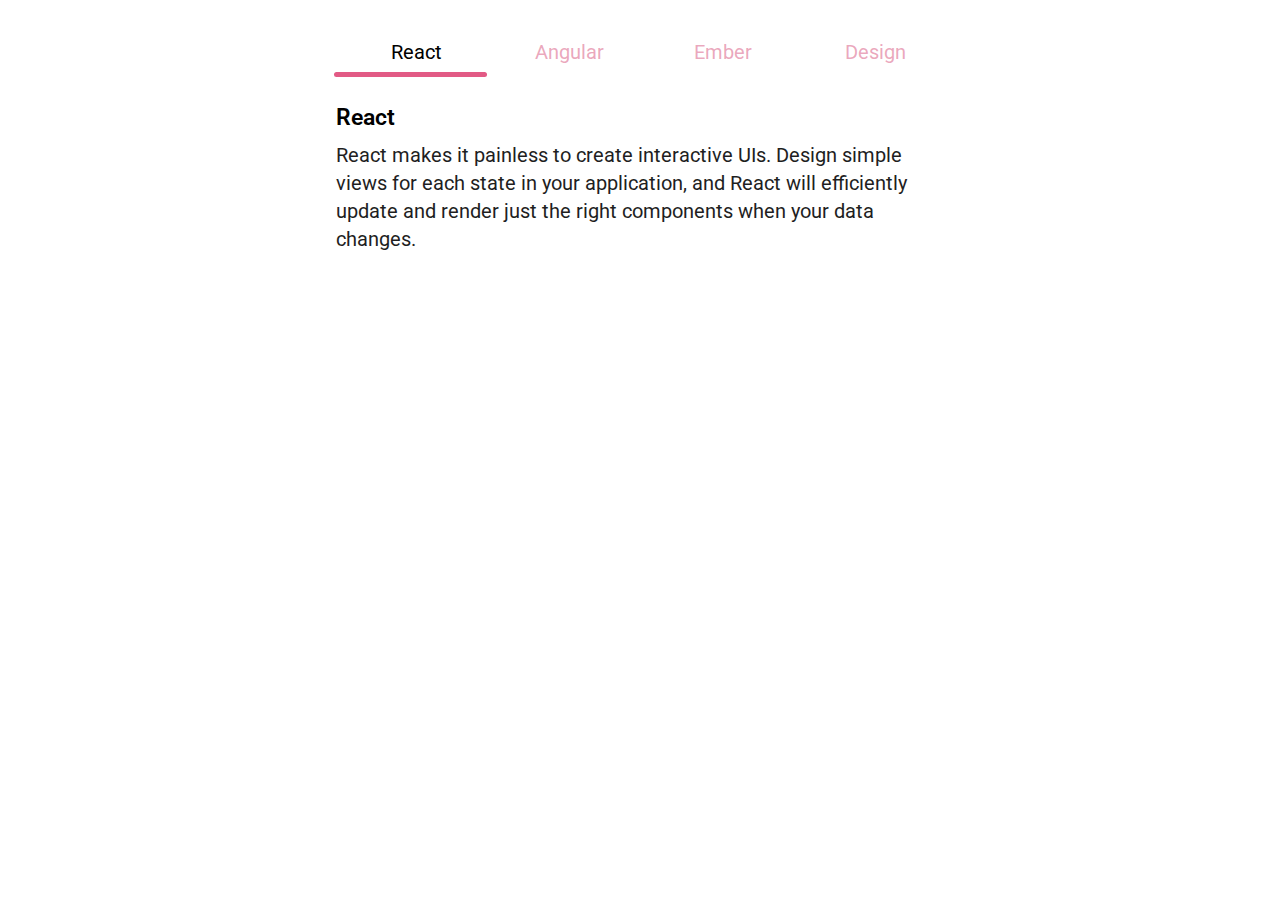
<file: tabs/index.html>
<!DOCTYPE html>
<html lang="en">

<head>
    <meta charset="UTF-8">
    <meta http-equiv="X-UA-Compatible" content="IE=edge">
    <meta name="viewport" content="width=device-width, initial-scale=1.0">
    <meta name="author" content="HexHro">
    <meta name="Description" content="Template Tabs">
    <title>Template Tabs</title>
    <link rel="preconnect" href="https://fonts.googleapis.com">
    <link rel="preconnect" href="https://fonts.gstatic.com" crossorigin>
    <link href="https://fonts.googleapis.com/css2?family=Roboto:wght@400;500;700&display=swap" rel="stylesheet">
    <link rel="stylesheet" href="https://cdnjs.cloudflare.com/ajax/libs/font-awesome/6.1.1/css/all.min.css"
        integrity="sha512-KfkfwYDsLkIlwQp6LFnl8zNdLGxu9YAA1QvwINks4PhcElQSvqcyVLLD9aMhXd13uQjoXtEKNosOWaZqXgel0g=="
        crossorigin="anonymous" referrerpolicy="no-referrer" />
    <style>
        :root {
            --primary-color: rgba(221, 109, 144, 0.6);
            --foreign-color: rgba(221, 109, 144, 1);
            --active: #e25a85;
            --text-color: #5c565a;
            --hover-color: rgba(221, 109, 144, 0.2);
        }

        html {
            font-size: 62.5%;
            line-height: 1.6rem;
            font-family: 'Roboto', sans-serif;
        }

        body {
            padding: 0;
            margin: 0;
            box-sizing: border-box;
        }

        .nav {
            display: flex;
            flex-wrap: wrap;
            justify-content: center;
            margin: auto;
            max-width: 612px;
        }

        .tab-list {
            display: flex;
            position: relative;
            padding-left: 0;
            margin: 32px 0;
            list-style: none;
        }

        .tab-item {
            display: flex;
            position: relative;
            justify-content: center;
            align-items: center;
            min-width: 137px;
            padding: 12px 8px;
            color: var(--primary-color);
            border-bottom: 5px solid transparent;
            cursor: pointer;
            font-size: 2rem;
            transition: all 0.5s ease;
        }

        .tab-item:hover {
            background-color: var(--hover-color);
            color: #5c565a;
            border-top-left-radius: 6px;
            border-top-right-radius: 6px;
            border-bottom: 5px solid var(--primary-color);
        }

        .tab-item.active {
            color: #000;
            background-color: transparent;
            border-bottom: 5px solid transparent;
        }

        .tab-item i {
            margin-right: 12px;
            font-size: 2.5rem;
            color: var(--primary-color);
        }

        .tab-item:hover i {
            color: var(--foreign-color);
        }

        .tab-item.active i {
            color: var(--active);
        }

        .line {
            position: absolute;
            left: 0;
            bottom: 0;
            width: 0;
            height: 5px;
            background-color: var(--active);
            border-radius: 3px;
            transition: all 0.2s ease;
        }

        .tab-content-container {
            margin: 0 2px;
        }

        .tab-content {
            display: none;
            font-size: 2rem;
        }

        .header-content {
            margin: 0;
            font-weight: 600;
        }

        .body-content {
            margin: 16px 0;
            line-height: 2.8rem;
            font-weight: 400;
            color: #1f1f1f;
        }

        .tab-content.active {
            display: block;
        }
    </style>
</head>

<body>
    <div class="nav">
        <ul class="tab-list">
            <li class="tab-item active"><i class="fa-solid fa-code"></i>React</li>
            <li class="tab-item"><i class="fa-solid fa-gear"></i>Angular</li>
            <li class="tab-item"><i class="fa-solid fa-circle-plus"></i>Ember</li>
            <li class="tab-item"><i class="fa-solid fa-pen-nib"></i>Design</li>
            <div class="line"></div>
        </ul>
        <div class="tab-content-container">
            <div class="tab-content active">
                <h3 class="header-content">React</h3>
                <p class="body-content">
                    React makes it painless to create interactive UIs. Design simple views for each state in your
                    application, and React will efficiently update and render just the right components when your data
                    changes.
                </p>
            </div>
            <div class="tab-content">
                <h3 class="header-content">Angular</h3>
                <p class="body-content">
                    Angular is a development platform, built on TypeScript. As a platform, Angular includes: A
                    component-based framework for building scalable web applications. A collection of well-integrated
                    libraries that cover a wide variety of features, including routing, forms
                </p>
            </div>
            <div class="tab-content">
                <h3 class="header-content">Ember</h3>
                <p class="body-content">
                    The story is about Ember, a post-apocalyptic underground city threatened by aging infrastructure and
                    corruption. The young protagonist, Lina Mayfleet, and her friend, Doon Harrow (the second
                    protagonist),
                    follow clues left behind by the original builders of the City of Ember, to safety in the outside
                    world.
                </p>
            </div>
            <div class="tab-content">
                <h3 class="header-content">Design</h3>
                <p class="body-content">
                    About Us Page. 236 inspirational designs, illustrations, and graphic elements from the world's best
                    designers. Want more inspiration?
                </p>
            </div>
        </div>
    </div>

    <script>
        const $ = document.querySelector.bind(document);
        const $$ = document.querySelectorAll.bind(document);

        const tabs = $$(".tab-item");
        const contents = $$(".tab-content");

        const tabActive = $(".tab-item.active");


        const line = $(".tab-list .line");

        requestIdleCallback(function () {
            line.style.left = tabActive.offsetLeft + "px";
            line.style.width = tabActive.offsetWidth + "px";
        });

        tabs.forEach((tab, index) => {
            const pane = contents[index];

            tab.onclick = function () {
                $(".tab-item.active").classList.remove("active");
                $(".tab-content.active").classList.remove("active");

                line.style.left = this.offsetLeft + "px";
                line.style.width = this.offsetWidth + "px";

                this.classList.add("active");
                pane.classList.add("active");
            };
        });
    </script>
</body>

</html>
</file>
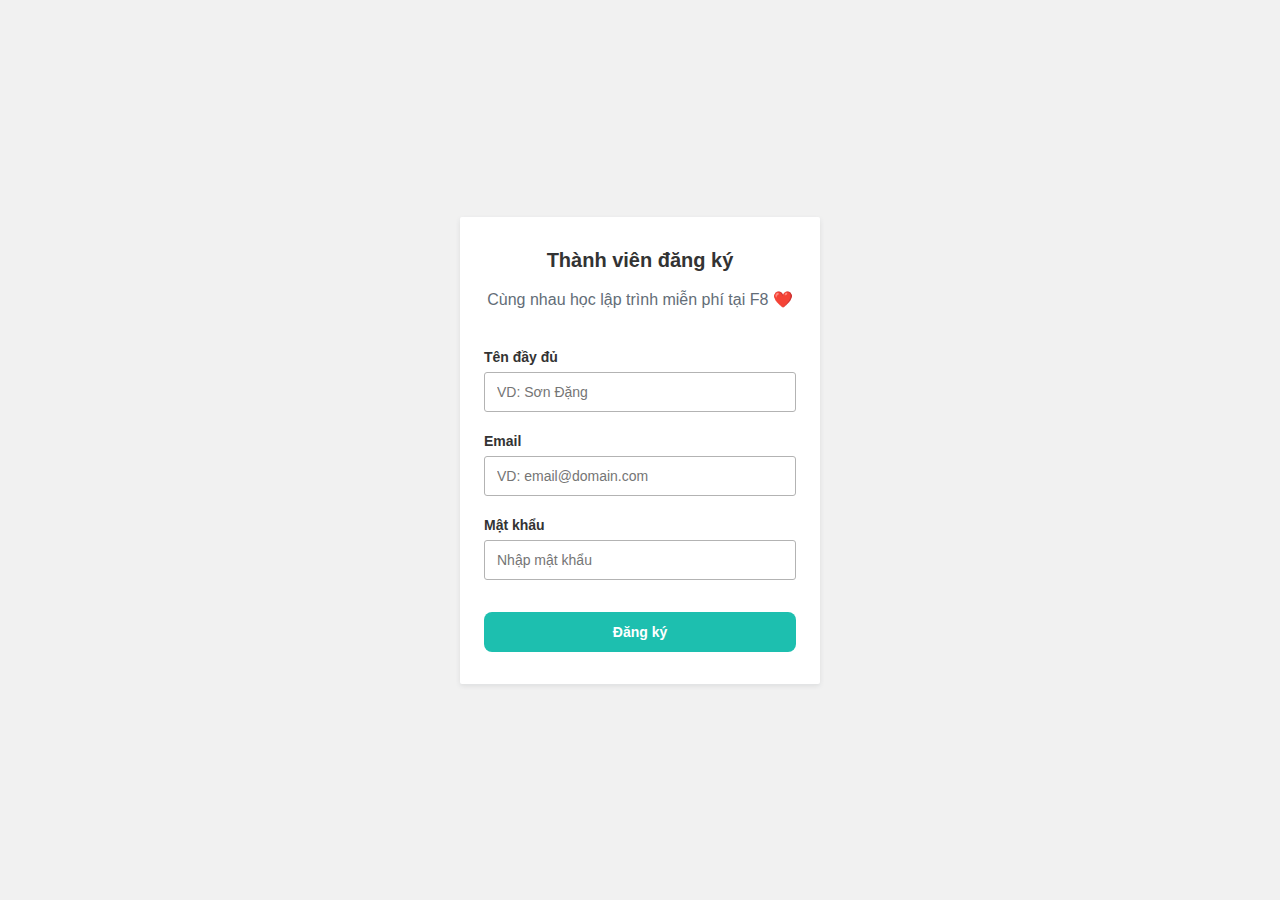
<file: validation_form/index.html>
<!DOCTYPE html>
<html lang="en">

<head>
    <meta charset="UTF-8">
    <meta http-equiv="X-UA-Compatible" content="IE=edge">
    <meta name="viewport" content="width=device-width, initial-scale=1.0">
    <title>Document</title>
    <style>
        * {
            padding: 0;
            margin: 0;
            box-sizing: border-box;
        }

        html {
            color: #333;
            font-size: 62.5%;
            font-family: "Open Sans", sans-serif;
        }

        .main {
            background: #f1f1f1;
            min-height: 100vh;
            display: flex;
            justify-content: center;
        }

        .form {
            width: 360px;
            min-height: 100px;
            padding: 32px 24px;
            text-align: center;
            background: #fff;
            border-radius: 2px;
            margin: 24px;
            align-self: center;
            box-shadow: 0 2px 5px 0 rgba(51, 62, 73, 0.1);
        }

        .form .heading {
            font-size: 2rem;
        }

        .form .desc {
            text-align: center;
            color: #636d77;
            font-size: 1.6rem;
            font-weight: lighter;
            line-height: 2.4rem;
            margin-top: 16px;
            font-weight: 300;
        }

        .form-group {
            display: flex;
            margin-bottom: 16px;
            flex-direction: column;
        }

        .form-label,
        .form-message {
            text-align: left;
        }

        .form-label {
            font-weight: 700;
            padding-bottom: 6px;
            line-height: 1.8rem;
            font-size: 1.4rem;
        }

        .form-control {
            height: 40px;
            padding: 8px 12px;
            border: 1px solid #b3b3b3;
            border-radius: 3px;
            outline: none;
            font-size: 1.4rem;
        }

        .form-control:hover {
            border-color: #1dbfaf;
        }

        .form-group.invalid .form-control {
            border-color: #f33a58;
        }

        .form-group.invalid .form-message {
            color: #f33a58;
        }

        .form-message {
            font-size: 1.2rem;
            line-height: 1.6rem;
            padding: 4px 0 0;
        }

        .form-submit {
            outline: none;
            background-color: #1dbfaf;
            margin-top: 12px;
            padding: 12px 16px;
            font-weight: 600;
            color: #fff;
            border: none;
            width: 100%;
            font-size: 14px;
            border-radius: 8px;
            cursor: pointer;
        }

        .form-submit:hover {
            background-color: #1ac7b6;
        }

        .spacer {
            margin-top: 36px;
        }
    </style>
</head>

<body>
    <div class="main">

        <form action="" method="POST" class="form" id="register-form">
            <h3 class="heading">Thành viên đăng ký</h3>
            <p class="desc">Cùng nhau học lập trình miễn phí tại F8 ❤️</p>

            <div class="spacer"></div>

            <div class="form-group">
                <label for="fullname" class="form-label">Tên đầy đủ</label>
                <input id="fullname" name="fullname" type="text" placeholder="VD: Sơn Đặng" class="form-control"
                    rules="required">
                <span class="form-message"></span>
            </div>

            <div class="form-group">
                <label for="email" class="form-label">Email</label>
                <input id="email" name="email" type="text" placeholder="VD: email@domain.com" class="form-control"
                    rules="required|email">
                <span class="form-message"></span>
            </div>

            <div class="form-group">
                <label for="password" class="form-label">Mật khẩu</label>
                <input id="password" name="password" type="password" placeholder="Nhập mật khẩu" class="form-control"
                    rules="required|min:6">
                <span class="form-message"></span>
            </div>

            <!-- <div class="form-group">
                <label for="password_confirmation" class="form-label">Nhập lại mật khẩu</label>
                <input id="password_confirmation" name="password_confirmation" placeholder="Nhập lại mật khẩu"
                    type="password" class="form-control">
                <span class="form-message"></span>
            </div> -->

            <!-- <div class="form-group">
                <label for="password_confirmation" class="form-label">Tỉnh/TP</label>
                <select name="province" id="province" class="form-control">
                    <option value="">-- Chọn Tỉnh/TP --</option>
                    <option value="HN">TP Hà Nội</option>
                    <option value="HCM">TP Hồ Chí Minh</option>
                </select>
                <span class="form-message"></span>
            </div>

            <div class="form-group">
                <label for="password_confirmation" class="form-label">Giới tính</label>
                <input name="gender" type="checkbox" value="male" class="form-control">
                Name
                <input name="gender" type="checkbox" value="female" class="form-control">
                Nữ
                <input name="gender" type="checkbox" value="other" class="form-control">
                Khác
                <span class="form-message"></span>
            </div>
            <div class="form-group">
                <input type="file" name="file" id="avatar">
                <span class="form-message"></span>
            </div> -->

            <button class="form-submit">Đăng ký</button>
        </form>

    </div>

    <!-- <script src="./validator.js"></script>
    <script>
        Validator({
            form: '#form-1',
            formGroupSelector: '.form-group',
            errorSelector: '.form-message',
            rules: [
                Validator.isRequired('#avatar', 'Chọn ảnh đi')
                // Validator.isRequired('#fullname', 'Vui lòng nhập tên đầy đủ'),
                // Validator.isRequired('#email', 'Vui lòng nhập email'),
                // Validator.isEmail('#email'),
                // Validator.isRequired('#password', 'Vui lòng nhập mật khẩu'),
                // Validator.minLength('#password', 6),
                // Validator.isEqual('#password_confirmation', function () {
                //     return document.querySelector('#form-1 #password').value;
                // }, 'Mật khẩu nhập lại không chính xác'),
                // Validator.isRequired('#province', 'Vui lòng chọn Tỉnh/TP'),
                // Validator.isRequired('input[name="gender"]'),
            ],
            onSubmit: function (data) {
                console.log(data);
            }
        })
    </script> -->

    <script src="./validator2.js"></script>
    <script>
        var form = new Validator('#register-form');

        form.onSubmit = function (formData) {
            console.log(formData);
        }
    </script>
</body>

</html>
</file>
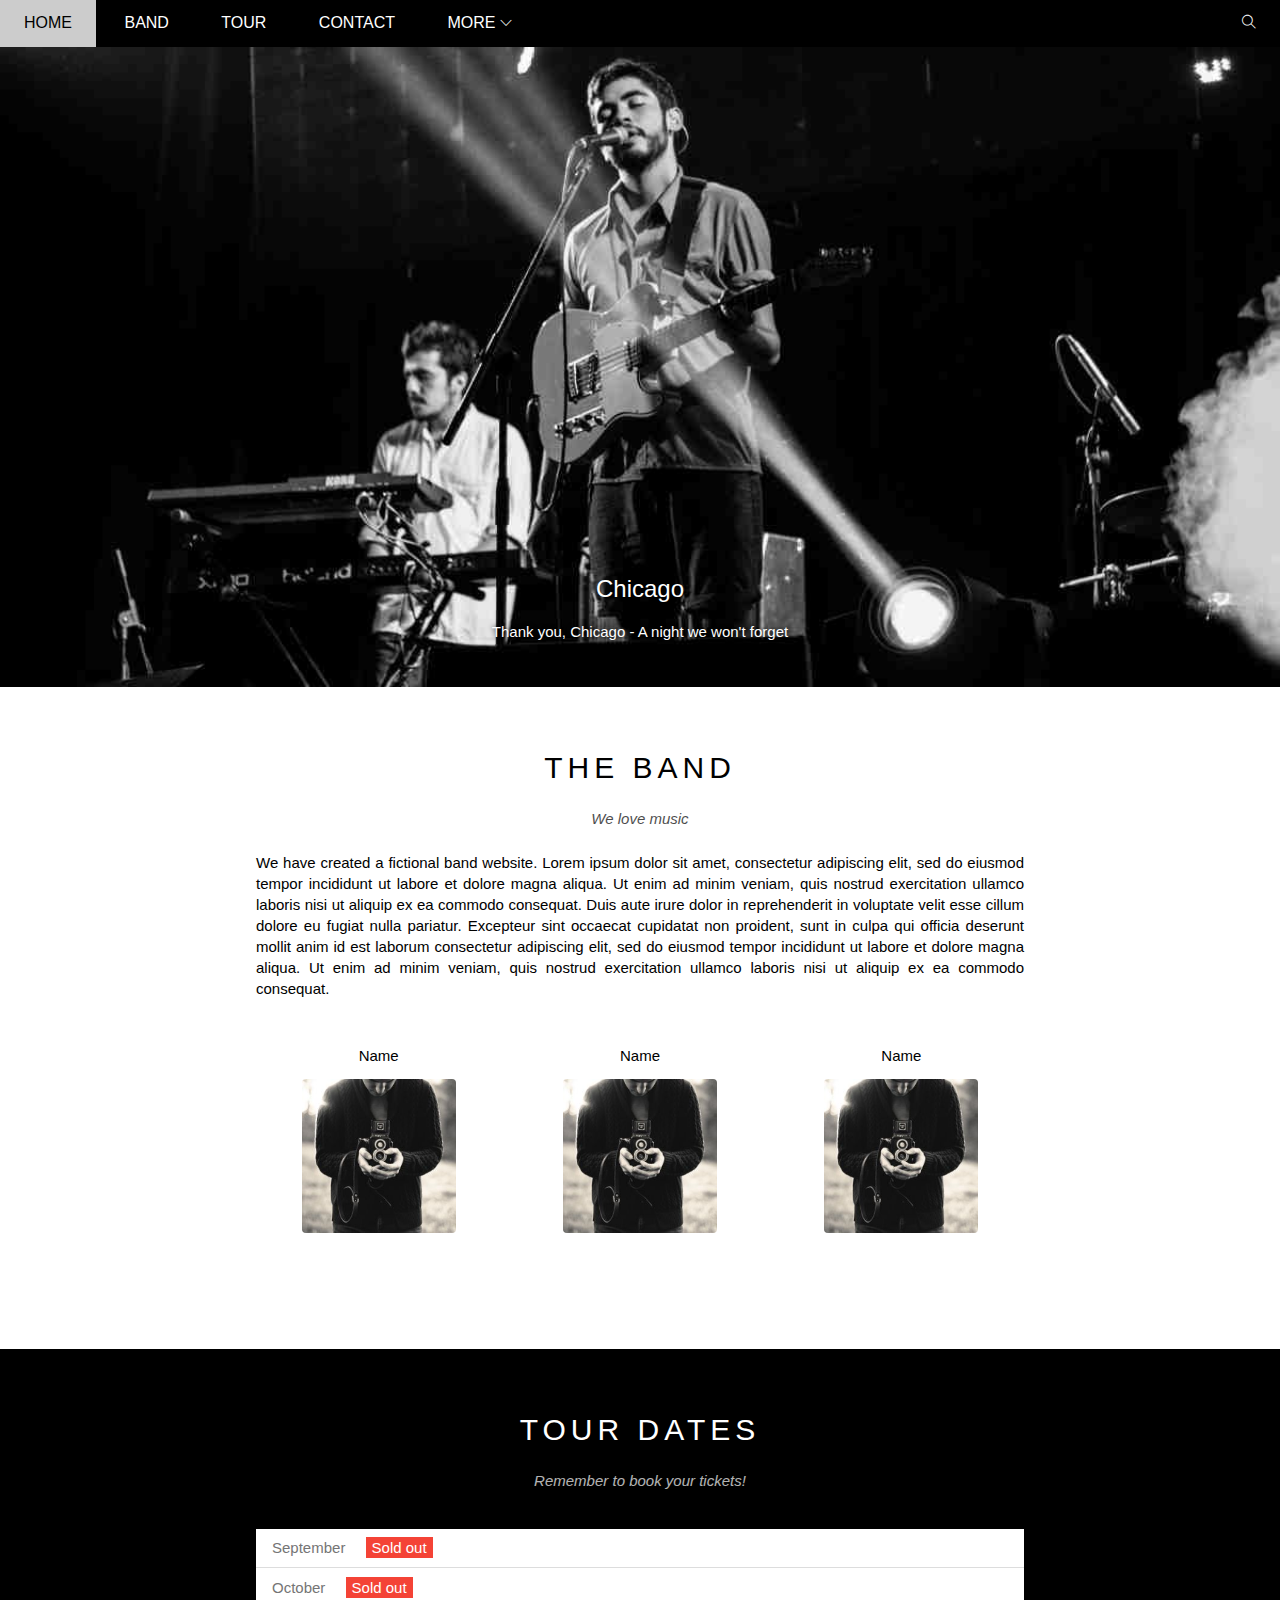
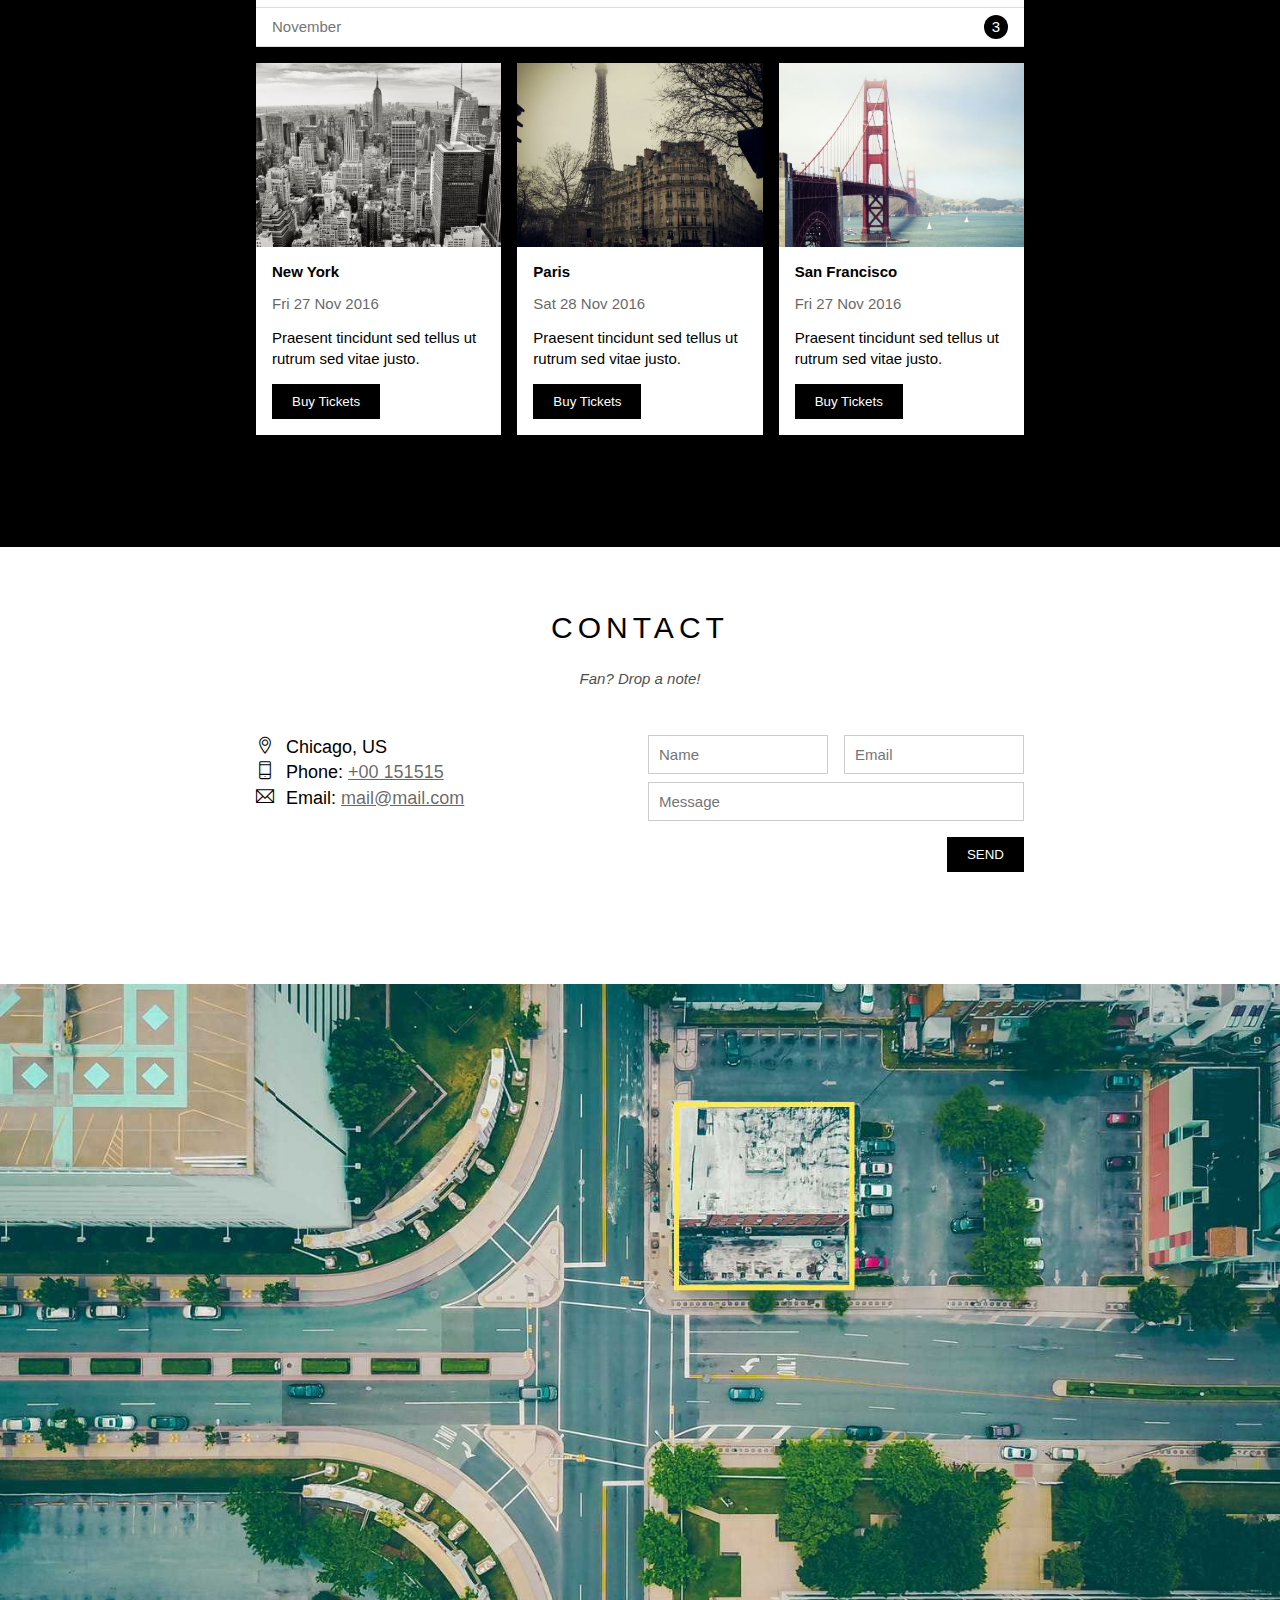
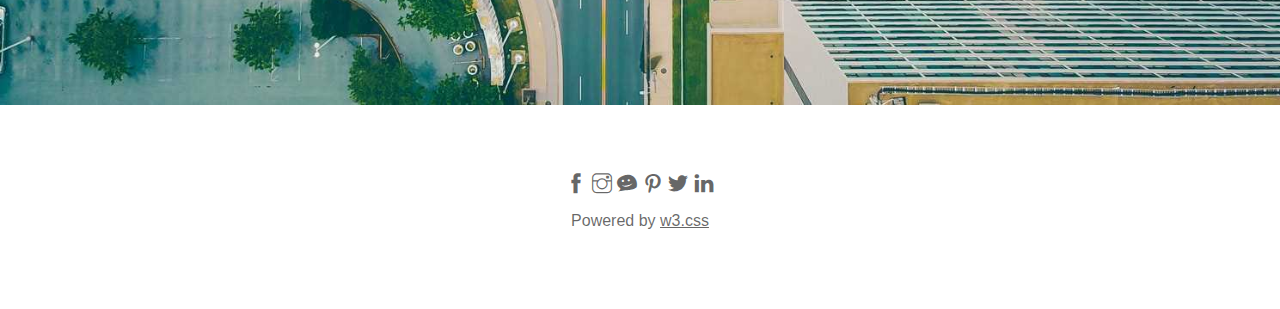
<file: w3_band/index.html>
<!DOCTYPE html>
<html lang="en">

<head>
    <meta charset="UTF-8">
    <meta http-equiv="X-UA-Compatible" content="IE=edge">
    <meta name="viewport" content="width=device-width, initial-scale=1.0">
    <title>The band</title>
    <link rel="icon" type="image/x-icon" href="./assets/img/favicon.png">
    <link rel="stylesheet" href="./assets/css/style.css">
    <link rel="stylesheet" href="./assets/css/responsive.css">
    <link rel="stylesheet" href="./assets/fonts/themify-icons/themify-icons.css">
</head>

<body>
    <div id="main">
        <div id="header">
            <ul id="nav">
                <li><a href="#">Home</a></li>
                <li><a href="#band">Band</a></li>
                <li><a href="#tour">Tour</a></li>
                <li><a href="#contact">Contact</a></li>
                <li>
                    <a href="#">More <span class="nav-arrow-down ti-angle-down"></span></a>
                    <ul class="subnav">
                        <li><a href="#">Merchandise</a></li>
                        <li><a href="#">Extras</a></li>
                        <li><a href="#">Media</a></li>
                    </ul>
                </li>
            </ul>

            <div class="search-btn">
                <span class="search-icon ti-search"></span>
            </div>

            <div class="mobile-menu-btn js-mobile-menu">
                <span class="menu-icon ti-menu"></span>
            </div>
        </div>

        <div id="slider">
            <div class="text-content">
                <h2 class="text-heading">Chicago</h2>
                <p class="text-description">Thank you, Chicago - A night we won't forget</p>
            </div>
        </div>

        <div id="content">
            <div id="band" class="content-section">
                <h2 class="section-heading">
                    The band
                </h2>
                <p class="section-sub-heading">
                    We love music
                </p>
                <p class="about-text">
                    We have created a fictional band website. Lorem ipsum dolor sit amet, consectetur adipiscing elit,
                    sed do eiusmod tempor incididunt ut labore et dolore magna aliqua. Ut enim ad minim veniam, quis
                    nostrud exercitation ullamco laboris nisi ut aliquip ex ea commodo consequat. Duis aute irure dolor
                    in reprehenderit in voluptate velit esse cillum dolore eu fugiat nulla pariatur. Excepteur sint
                    occaecat cupidatat non proident, sunt in culpa qui officia deserunt mollit anim id est laborum
                    consectetur adipiscing elit, sed do eiusmod tempor incididunt ut labore et dolore magna aliqua. Ut
                    enim ad minim veniam, quis nostrud exercitation ullamco laboris nisi ut aliquip ex ea commodo
                    consequat.
                </p>
                <div class="row member">
                    <div class="col col-third member-item text-center">
                        <p class="member-name">Name</p>
                        <img src="./assets/img/band/bandmember.jpg" alt="" class="member-avatar">
                    </div>
                    <div class="col col-third member-item text-center">
                        <p class="member-name">Name</p>
                        <img src="./assets/img/band/bandmember.jpg" alt="" class="member-avatar">
                    </div>
                    <div class="col col-third member-item text-center">
                        <p class="member-name">Name</p>
                        <img src="./assets/img/band/bandmember.jpg" alt="" class="member-avatar">
                    </div>
                </div>
            </div>
            <div id="tour" class="tour-section">
                <div class="content-section">
                    <h2 class="section-heading text-white">
                        Tour dates
                    </h2>
                    <p class="section-sub-heading text-white">
                        Remember to book your tickets!
                    </p>
                    <ul class="tickets-list">
                        <li>September <span class="sold-out">Sold out</span></li>
                        <li>October <span class="sold-out">Sold out</span></li>
                        <li>November <span class="quantity">3</span></li>
                    </ul>
                    <div class="row places-list">
                        <div class="col col-third s-col-full place-item">
                            <img src="./assets/img/places/newyork.jpg" alt="" class="place-img">
                            <div class="place-body">
                                <h3 class="place-heading">New York</h3>
                                <div class="place-time">Fri 27 Nov 2016</div>
                                <div class="place-desc">Praesent tincidunt sed tellus ut rutrum sed vitae justo.</div>
                                <button class="btn js-buy-btn s-full-width">Buy Tickets</button>
                            </div>
                        </div>
                        <div class="col col-third s-col-full place-item">
                            <img src="./assets/img/places/paris.jpg" alt="" class="place-img">
                            <div class="place-body">
                                <h3 class="place-heading">Paris</h3>
                                <div class="place-time">Sat 28 Nov 2016</div>
                                <div class="place-desc">Praesent tincidunt sed tellus ut rutrum sed vitae justo.</div>
                                <button class="btn js-buy-btn s-full-width">Buy Tickets</button>
                            </div>
                        </div>
                        <div class="col col-third s-col-full place-item">
                            <img src="./assets/img/places/sanfran.jpg" alt="" class="place-img">
                            <div class="place-body">
                                <h3 class="place-heading">San Francisco</h3>
                                <div class="place-time">Fri 27 Nov 2016</div>
                                <div class="place-desc">Praesent tincidunt sed tellus ut rutrum sed vitae justo.</div>
                                <button class="btn js-buy-btn s-full-width">Buy Tickets</button>
                            </div>
                        </div>
                    </div>
                </div>
            </div>
            <div id="contact" class="content-section">
                <h2 class="section-heading">
                    Contact
                </h2>
                <p class="section-sub-heading">
                    Fan? Drop a note!
                </p>
                <div class="row contact-content">
                    <div class="col col-half s-col-full contact-info">
                        <p><span class="ti-location-pin"></span>Chicago, US</p>
                        <p><span class="ti-mobile"></span>Phone: <a href="tel:+00 151515">+00 151515</a></p>
                        <p><span class="ti-email"></span>Email: <a href="mailto:mail@mail.com">mail@mail.com</a></p>
                    </div>
                    <div class="col col-half s-col-full contact-form">
                        <form action="">
                            <div class="row mb-2">
                                <div class="col col-half s-col-full s-mt-8">
                                    <input type="text" name="" placeholder="Name" id="" class="form-control" required>
                                </div>
                                <div class="col col-half s-col-full">
                                    <input type="email" name="" placeholder="Email" id="" class="form-control" required>
                                </div>
                            </div>
                            <div class="row mb-2">
                                <div class="col col-full">
                                    <input type="text" name="" placeholder="Message" id="" class="form-control"
                                        required>
                                </div>
                            </div>
                            <input class="btn mt-2 s-full-width form-submit" type="submit" value="Send">
                        </form>
                    </div>
                </div>
            </div>
            <div class="map-section">
                <img src="assets/img/map.jpg" alt="map">
            </div>
        </div>

        <div id="footer">
            <div class="social">
                <a href=""><span class="ti-facebook"></span></a>
                <a href=""><span class="ti-instagram"></span></a>
                <a href=""><span class="ti-themify-favicon-alt"></span></a>
                <a href=""><span class="ti-pinterest"></span></a>
                <a href=""><span class="ti-twitter-alt"></span></a>
                <a href=""><span class="ti-linkedin"></span></a>
            </div>
            <p class="copyright">
                Powered by <a href="">w3.css</a>
            </p>
        </div>
    </div>
    <div class="modal js-modal">
        <div class="modal-container js-modal-container">
            <div class="modal-close js-modal-close">
                <span class="ti-close"></span>
            </div>

            <div class="modal-header">
                <span class="ti-bag"></span> Tickets
            </div>

            <div class="modal-body">
                <label for="how-many" class="modal-label"><span class="ti-shopping-cart pr-3"></span>Tickets, $15 per
                    person</label>
                <input type="text" id="how-many" class="form-control mb-5" placeholder="How many?">

                <label for="ticket-email" class="modal-label"><span class="ti-user pr-3"></span>Send to</label>
                <input type="email" id="ticket-email" class="form-control mb-5" placeholder="Enter email">

                <button id="pay-ticket">
                    Pay <span class="ti-check"></span>
                </button>
            </div>
            <div class="modal-footer">
                <p class="modal-help">Need <a href="#">help?</a></p>
            </div>
        </div>
    </div>

    <script>
        const header = document.getElementById('header');
        const mobileMenu = document.getElementsByClassName('js-mobile-menu')[0];
        const headerHeight = header.clientHeight;
        const menuItems = document.querySelectorAll('#nav li a[href*="#"]');

        mobileMenu.onclick = function () {
            const isClosed = header.clientHeight === headerHeight;

            if (isClosed) {
                header.style.height = 'auto';
            } else {
                header.style.height = null;
            }
        }

        for (let i = 0; i < menuItems.length; i++) {
            const menuItem = menuItems[i];

            menuItem.onclick = function (event) {
                const isParentMenu = this.nextElementSibling && this.nextElementSibling.classList.contains(
                    'subnav');
                if (isParentMenu) {
                    event.preventDefault();
                } else {
                    header.style.height = null;
                }
            }
        }
    </script>

    <script>
        const buyBtns = document.querySelectorAll('.js-buy-btn');
        const modal = document.querySelector('.js-modal');
        const modalContainer = document.querySelector('.js-modal-container');
        const modalClose = document.querySelector('.js-modal-close');

        function showBuyTickets() {
            modal.classList.add('open');
        }

        function hideBuyTickets() {
            modal.classList.remove('open');
        }

        for (const buyBtn of buyBtns) {
            buyBtn.addEventListener('click', showBuyTickets)
        }

        modalClose.addEventListener('click', hideBuyTickets);

        modal.addEventListener('click', hideBuyTickets);

        modalContainer.addEventListener('click', function (event) {
            event.stopPropagation();
        });
    </script>
</body>

</html>
</file>
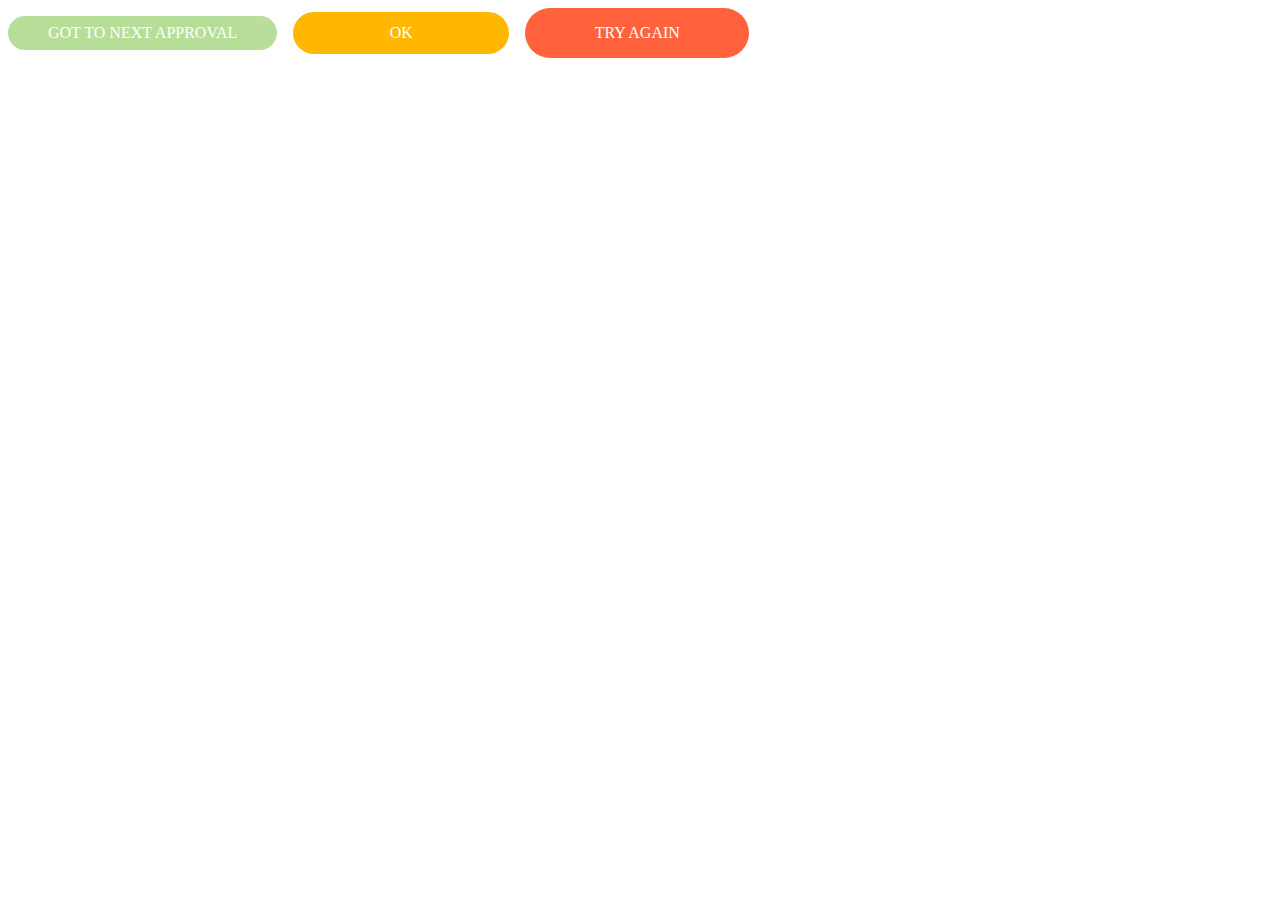
<file: bem/level1/index.html>
<!DOCTYPE html>
<html lang="en">

<head>
    <meta charset="UTF-8">
    <meta http-equiv="X-UA-Compatible" content="IE=edge">
    <meta name="viewport" content="width=device-width, initial-scale=1.0">
    <meta name="author" content="HexCode">
    <title>BEM</title>
    <link rel="stylesheet" href="css/style.css">
</head>

<body>
    <div class="btn btn--small btn--success btn--disabled">GOT TO NEXT APPROVAL</div>
    <div class="btn btn--warning">OK</div>
    <div class="btn btn--large btn--danger">TRY AGAIN</div>
</body>

</html>
</file>
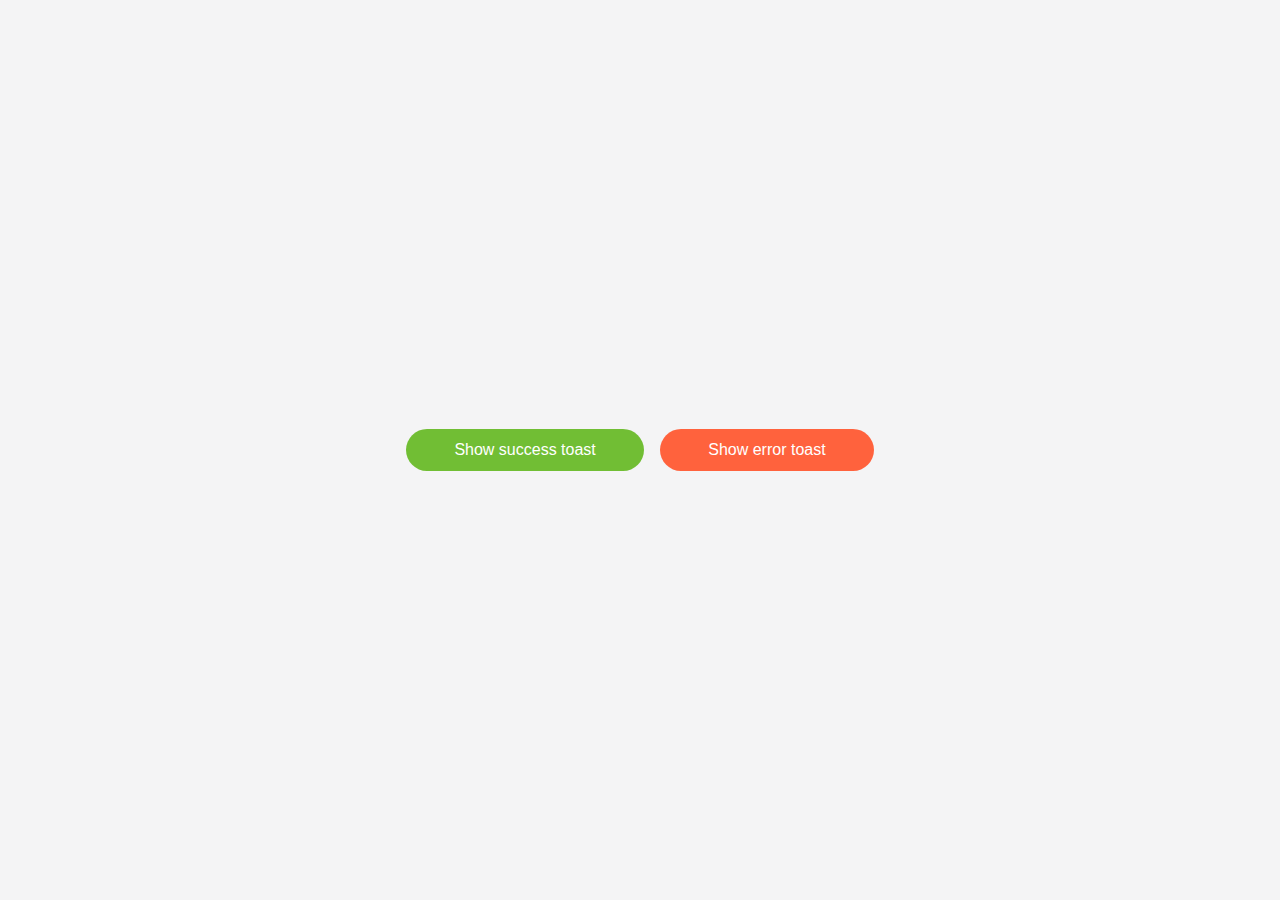
<file: bem/level2/index.html>
<!DOCTYPE html>
<html lang="en">

<head>
    <meta charset="UTF-8">
    <meta http-equiv="X-UA-Compatible" content="IE=edge">
    <meta name="viewport" content="width=device-width, initial-scale=1.0">
    <meta name="author" content="HexCode">
    <title>BEM</title>
    <link rel="stylesheet" href="https://cdnjs.cloudflare.com/ajax/libs/font-awesome/6.1.1/css/all.min.css"
        integrity="sha512-KfkfwYDsLkIlwQp6LFnl8zNdLGxu9YAA1QvwINks4PhcElQSvqcyVLLD9aMhXd13uQjoXtEKNosOWaZqXgel0g=="
        crossorigin="anonymous" referrerpolicy="no-referrer" />
    <link rel="stylesheet" href="css/style.css">
</head>

<body>
    <div id="toast"></div>

    <div>
        <div onclick="showSuccessToast();" class="btn btn--success">Show success toast</div>
        <div onclick="showErrorToast();" class="btn btn--danger">Show error toast</div>
    </div>

    <script src="js/script.js"></script>
</body>

</html>
</file>
<file: shopee/assets/css/base.css>
:root {
    --primary-color: #ed4e2e;
    --white-color: #fff;
    --black-color: #000;
    --text-color: #333;
    --border-color: #dbdbdb;
    --star-gold-color: #ffce3d;

    --header-height: 120px;
    --navbar-height: 40px;
    --header-with-search-height: calc(var(--header-height) - var(--navbar-height));
    --header-sort-bar-height: 46px;
}

/* Sẽ áp dụng thuộc tính css lên tất cả elements html được nhúng file css này*/

* {
    box-sizing: inherit;
}

html {
    /* Tương đươngg 10px cái này gọi là HACk */
    font-size: 62.5%;
    line-height: 1.6rem;
    font-family: 'Roboto', sans-serif;
    box-sizing: border-box;
}

/* Responsive */

.grid__row {
    display: flex;
    flex-wrap: wrap;
    margin-left: -5px;
    margin-right: -5px;
}

/* Test */
.grid__column-2 {
    padding-left: 5px;
    padding-right: 5px;
    width: 16.66667%;
}

.grid__column-2-4 {
    padding-left: 5px;
    padding-right: 5px;
    width: 20%;
}

.grid__column-10 {
    padding-left: 5px;
    padding-right: 5px;
    width: 83.33337%;
}

/* Animation */

@keyframes fadeIn {
    from {
        opacity: 0;
    }
    to {
        opacity: 1;
    }
}

/*  */

@keyframes growth {
    from {
        transform: scale(var(--growth-from));
    }
    to {
        transform: scale(var(--growth-from));
    }
}

/* Modal */

.modal {
    position: fixed;
    top: 0;
    right: 0;
    bottom: 0;
    left: 0;
    display: flex;
    animation: fadeIn linear 0.1s
}

.modal__overlay {
    position: absolute;
    width: 100%;
    height: 100%;
    background-color: rgba(0, 0, 0, 0.2);
}

.modal__body {
    --growth-from: 0.7;
    --growth-to: 1;
    margin: auto;
    position: relative;
    z-index: 1;
    animation: growth linear 0.2s;
}

/* Button */

.btn {
    display: inline-flex;
    min-width: 124px;
    height: 34px;
    text-decoration: none;
    border: none;
    border-radius: 2px;
    font-size: 1.4rem;
    padding: 0;
    outline: none;
    cursor: pointer;
    background-color: var(--white-color);
    justify-content: center;
    align-items: center;
}

.btn.btn--normal:hover {
    background-color: #ededed;
}

.btn.btn--size-s {
    height: 32px;
}

.btn.btn--primary {
    color: var(--white-color);
    background-color: var(--primary-color);
    text-transform: uppercase;
}

.btn.btn--disabled {
    cursor: default;
    color: #ededed;
    background-color: #eb654b;
    opacity: .65 !important;
}

.text-default {
    text-transform: none !important;
}

/* Select */

.select-input {
    position: relative;
    height: 34px;
    padding: 0 12px;
    border-radius: 2px;
    background-color: var(--white-color);
    min-width: 200px;
    display: flex;
    justify-content: space-between;
    align-items: center;
}

.select-input:hover .select-input__list {
    display: block;
}

.select-input__label {
    font-size: 1.4rem;
}

.select-input__icon {
    font-size: 1.4rem;
    color: #615f5f;
}

.select-input__list {
    position: absolute;
    top: 25px;
    right: 0;
    left: 0;
    border-radius: 2px;
    background-color: var(--white-color);
    padding: 8px 16px;
    list-style: none;
    display: none;
    animation: fadeIn ease-in 0.2s;
    z-index: 1;
}

.select-input__list::before {
    content: "";
    display: block;
    position: absolute;
    top: -8px;
    right: 0;
    left: 0;
    height: 10px;
}

.select-input__link {
    font-size: 1.4rem;
    color:  var(--text-color);
    text-decoration: none;
    display: block;
    padding: 8px 0;
}

.select-input__link:hover {
    color: var(--primary-color);
}

.pagination {
    display: flex;
    justify-content: center;
    align-items: center;
    list-style: none;
    padding-left: 0;
}

.pagination-item {
    margin: 0 8px;
}

.pagination-item--active .pagination-item__link {
    color: var(--white-color);
    background-color: var(--primary-color);
    border-radius: 2px;
}

.pagination-item--active .pagination-item__link:hover {
    background-color: #f05d41;
}

.pagination-item__link {
    --height: 30px;
    display: block;
    text-decoration: none;
    font-size: 2rem;
    color: rgba(0,0,0,.4);
    min-width: 40px;
    height: var(--height);
    text-align: center;
    line-height: var(--height);
}

.third-part {
    background-image: url("../img/third_part.png");
}
</file>
<file: shopee/assets/css/main.css>
.app {
    overflow: hidden;
}

.header {
    height: var(--header-height);
    background-image: linear-gradient(0, #fe6433, #f53e2d);
}

.header__navbar {
    display: flex;
    justify-content: space-between;
}

.header__navbar-list {
    list-style: none;
    padding-left: 0;
    margin-top: 4px 0 0 0;
    display: flex;
}

.header__navbar-item {
    margin: 0 8px;
    position: relative;
}

.header__navbar-user {
    display: flex;
    justify-items: center;
    position: relative;
}

.header__navbar-user:hover .header__navbar-user-menu {
    display: block;
}

.header__navbar-user-avatar {
    width: 22px;
    height: 22px;
    object-fit: contain;
    border-radius: 50%;
    border: 1px solid rgba(0, 0, 0, 0.01);
    background-color: var(--primary-color);
}

.header__navbar-user-name {
    margin-left: 6px;
    font-size: 1.4rem;
    font-weight: 400;
}

.header__navbar-user-menu {
    position: absolute;
    z-index: 1;
    padding-left: 0;
    top: calc(100% + 8px);
    right: 0;
    background-color: var(--white-color);
    border-radius: 2px;
    width: 160px;
    list-style: none;
    box-shadow: 0 2px 2px #ededed;
    display: none;
    animation: fadeIn ease-in .2s;
}

.header__navbar-user-menu::before {
    content: "";
    border-width: 8px 10px;
    border-style: solid;
    border-color: transparent transparent var(--white-color) transparent;
    position: absolute;
    right: 24px;
    top: -16px;
}

.header__navbar-user-menu::after {
    content: "";
    width: 65%;
    height: 16px;
    position: absolute;
    right: 0;
    top: -16px;
}

.header__navbar-user-item--separate {
    border-top: 1px solid #e9ecef;
}

.header__navbar-user-item a {
    display: block;
    text-decoration: none;
    color: var(--text-color);
    font-size: 1.4rem;
    padding: 10px 16px;
}

.header__navbar-user-item a:first-child {
    border-top-left-radius: 2px;
    border-top-right-radius: 2px;
}

.header__navbar-user-item a:last-child {
    border-bottom-left-radius: 2px;
    border-bottom-right-radius: 2px;
}

.header__navbar-user-item a:hover {
    background-color: #f8f8f8;
}

.header__navbar-item-qr:hover .header__qr {
    display: block;
}

.header__navbar-item-show-notify:hover .header__notify {
    display: block;
}

.header__navbar-item, 
.header__navbar-item-link {
    display: inline-block;
    font-size: 1.3rem;
    color: var(--white-color);
    text-decoration: none;
    font-weight: 400;
}

.header__navbar-item, 
.header__navbar-item-link {
    display: flex;
    align-items: center;
}

.header__navbar-item:hover,
.header_navbar-icon-link:hover, 
.header__navbar-item-link:hover {
    color: rgba(255, 255, 255, 0.8);
    cursor: pointer;
}

.header__navbar-item--separate::after {
    content: "";
    display: block;
    position: absolute;
    width: 1px;
    height: 14px;
    background-color: #fb9086;
    right: -10px;
    top: 50%;
    transform: translateY(-50%);
}

.header_navbar-icon-link {
    color: var(--white-color);
    text-decoration: none;
}

.header_navbar-icon-link:nth-child(2) {
    margin-left: 6px;
}

.header__navbar-icon {
    font-size: 1.6rem;
    margin: 0 6px;
}

.label-no-pointer {
    cursor: text;
    color: var(--white-color);
}

/* Header QR Code */

.header__qr {
    width: 186px;
    background-color: var(--white-color);
    position: absolute;
    left: 0;
    top: 140%;
    padding: 4px;
    border-radius: 2px;
    display: none;
    animation: fadeIn ease-in .2s;
    z-index: 1;
    box-shadow: 0 2px 2px rgba(0, 0, 0, 0.1);
}

.header__qr::before {
    content: "";
    display: block;
    width: 100%;
    height: 10px;
    position: absolute;
    top: -10px;
    left: 0;
}

.header__qr-img {
    width: 100%;
}

.header__qr-apps {
    display: flex;
    justify-content: space-between;
    padding: 0 12px;
}

.header__qr-download-img {
    height: 16px;
}

/* Header Notification */

.header__notify {
    position: absolute;
    top: 140%;
    right: 0;
    width: 404px;
    background-color: var(--white-color);
    border: 1px solid #d3d3d3;
    border-radius: 2px;
    cursor: default;
    transform-origin: calc(100% - 32px) top;
    animation: headerNotifyGrowth ease-in .2s;
    will-change: opacity, transform;
    display: none;
    z-index: 2;
}

.header__notify::before {
    content: "";
    border-width: 8px 10px;
    border-style: solid;
    border-color: transparent transparent var(--white-color) transparent;
    position: absolute;
    right: 24px;
    top: -16px;
}

.header__notify::after {
    content: "";
    display: block;
    width: 90px;
    height: 10px;
    position: absolute;
    top: -10px;
    right: 0;
}

@keyframes headerNotifyGrowth {
    from {
        opacity: 0;
        transform: scale(0);
    }
    to {
        opacity: 1;
        transform: scale(1);
    }
}

.header__notify-header {
    height: 40px;
    background-color: var(--white-color);
}

.header__notify-header h3 {
    color: #999;
    margin: 0 0 0 12px;
    font-weight: 400;
    font-size: 1.4rem;
    line-height: 40px;
    user-select: none;
}

.header__notify-list {
    padding-left: 0;
}

.header__notify-item:hover,
.header__notify-item:hover .header__notify-img {
    background-color: #ededed;
}

.header__notify-item--viewed {
    background-color: rgba(237, 78, 46, 0.08);
}

.header__notify-link {
    display: flex;
    padding: 12px;
    text-decoration: none;
}

.header__notify-img {
    width: 48px;
    object-fit: contain;
    background-color: var(--white-color);
}

.header__notify-info {
    margin-left: 12px;
}

.header__notify-name {
    display: block;
    font-size: 1.4rem;
    color: var(--black-color);
}

.header__notify-description {
    display: block;
    font-size: 1.2rem;
    color: #756f6e;
    margin: 6px 0;
}

.header_notify-footer-btn {
    display: block;
    text-decoration: none;
    color: var(--black-color);
    width: 100%;
    padding: 10px 0;
    font-weight: 400;
    text-align: center;
}

/* Authentication modal */

.auth-form {
    width: 500px;
    background-color: var(--white-color);
    border-radius: 5px;
    overflow: hidden;
}

.auth-form_container {
    padding: 8px 32px;
}

.auth-form__header {
    display: flex;
    justify-content: space-between;
    align-items: center;
    padding: 0 12px;
    margin-top: 10px;
}

.auth-form_heading {
    font-size: 2.2rem;
    font-weight: 400;
}

.auth-form__switch-btn {
    font-size: 1.6rem;
    font-weight: 500;
    color: var(--primary-color);
    cursor: pointer;
}

.auth-form__input {
    width: 100%;
    /* height: 40px; */
    padding: 10px 12px;
    margin-top: 16px;
    font-size: 1.4rem;
    border: 1px solid var(--border-color);
    border-radius: 2px;
    outline: none;
}

.auth-form__input:focus {
    border-color: #777;
}

.auth-form__aside {
    display: block;
    margin-top: 20px;
    font-size: 1.2rem;
    line-height: 1.8rem;
    text-align: center;
    padding: 0 2px;
}

.auth-form_text-link {
    color: var(--primary-color);
    text-decoration: none;
}

.auth-form__controls {
    display: flex;
    justify-content: flex-end;
    margin-top: 80px;
}

.auth-form__controls-back {
    margin-right: 8px;
}

.auth-form__socials {
    background-color: #f5f5f5;
    margin-top: 16px;
    padding: 16px 32px;
    display: flex;
    justify-content: space-between;
}

.auth-form__socials-icon {
    font-size: 1.8rem;
    margin-left: 8px;
}

.auth-form__socials--facebook {
    color: var(--white-color);
    background-color: #3a5a98;
}

.auth-form__socials--facebook .auth-form__socials-icon {
    color: var(--white-color);
}

.auth-form__socials-label {
    margin: 0 32px;
}

.auth-form__socials--google {
    background-color: var(--white-color);
    color: var(--text-color);
}

.auth-form__help {
    display: flex;
    justify-content: flex-end;
}

.auth-form__help-link {
    text-decoration: none;
    font-size: 1.4rem;
    color: #939393;
}

.auth-form__help-separate {
    display: block;
    height: 18px;
    border-left: 1px solid #eaeaea;
    margin: 0 16px;
}

.auth-form__help-forgot {
    color: var(--primary-color);
}

.header-with-search {
    display: flex;
    align-items: center;
    height: var(--header-with-search-height);
    margin: 0 8px;
}

/* Menu bar */

.mobile-checkbox {
    display: flex;
}

.header__mobile-menu {
    display: none;
    font-size: 2.2rem;
    color: var(--white-color);
    padding: 0 12px;
    cursor: pointer;
}

.mobile-menu__overlay {
    position: fixed;
    top: 0;
    right: 0;
    bottom: 0;
    left: 0;
    background-color: rgba(0, 0, 0, 0.05);
    z-index: 12;
    display: none;
    animation: fadeIn linear 0.2s;
}

.header__navbar-mobile {
    position: fixed;
    top: 0;
    bottom: 0;
    left: 0;
    width: 320px;
    max-width: 100%;
    background-color: var(--white-color);
    padding-left: 12px;
    z-index: 13;
    overflow-y: auto;
    transform: translateX(-100%);
    opacity: 0;
    transition: transform linear 0.3s, opacity linear 0.3s;
    will-change: opacity, transform;
}

.header__navbar-mobile-user {
    padding: 0 0 24px 12px;
    margin: 12px 0 12px;
    border-bottom: 1px solid rgba(0, 0, 0, 0.05);
}

.header__navbar-mobile-user-img {
    width: 84px;
    height: 84px;
    object-fit: contain;
    background-color: var(--white-color);
}

.header__navbar-mobile-user-name {
    display: block;
    color: var(--text-color);
    font-size: 1.6rem;
    font-weight: 500;
    margin-top: 8px;
    user-select: none;
    -webkit-user-select: none;
}

.header__navbar-mobile-list {
    padding-left: 0;
    list-style: none;
}

.header__navbar-mobile-item {
    border-radius: 2px;
    overflow: hidden;
}

.header__navbar-mobile-item--separate {
    border-top: 1px solid rgba(0, 0, 0, 0.05);
    margin: 12px 0;
}

.header__navbar-mobile-link {
    display: block;
    text-decoration: none;
    color: var(--text-color);
    font-size: 1.6rem;
    padding: 16px 0 16px 12px;
}

.header__navbar-mobile-link:hover {
    background-color: #f9f9f9;
}

.header__navbar-mobile-link-icon {
    margin-right: 6px;
}

.header__navbar-mobile-checkbox:checked ~ .header__navbar-mobile {
    opacity: 1;
    transform: translateX(0);
}

.header__navbar-mobile-checkbox:checked ~ .mobile-menu__overlay {
    display: block;
}

.header__mobile-search {
    padding: 0 12px;
    display: none;
}

.header__mobile-search-icon {
    font-size: 2.2rem;
    color: var(--white-color);
} 

.header__logo {
    width: 200px;
}

.header__logo-link {
    display: block;
    text-decoration: none;
    color: transparent;
    line-height: unset;
}

.header__logo-img {
    width: 150px;
    color: var(--white-color);
    fill: currentColor;
}

.header__search-checkbox:checked ~ .header__search {
    display: flex;
}

.header__search {
    flex: 1;
    height: 40px;
    border-radius: 2px;
    background-color: var(--white-color);
    display: flex;
    align-items: center;
}

.header__cart {
    width: 150px;
    text-align: center;
}

.header__cart-wrap {
    position: relative;
    display: inline-block;
    padding: 0 12px;
    cursor: pointer;
    -webkit-tap-highlight-color: transparent;
}

.header__cart-wrap:hover .header__cart-list {
    display: block;
}

.header__cart-icon {
    font-size: 2.2rem;
    color: var(--white-color);
}

.header__cart-list {
    position: absolute;
    top: calc(100% + 10px);
    right: -6px;
    background-color: var(--white-color);
    width: 400px;
    border-radius: 2px;
    box-shadow: 0 2px 5px #ededed;
    display: none;
    animation: fadeIn ease-in 0.2s;
    z-index: 11;
}

.header_cart-heading {
    margin: 10px 0 8px 12px;
    font-size: 1.4rem;
    color: #999;
    text-align: left;
    font-weight: 400;
    cursor: default;
    user-select: none;
}

.header__cart-list-item {
    padding-left: 0;
    list-style: none;
    max-height: 54vh;
    overflow-y: auto;
}

.header__cart-item {
    display: flex;
    align-items: center;
}

.header__cart-item:hover {
    background-color: #f8f8f8;
    cursor: default;
}

.header__cart-img {
    width: 42px;
    object-fit: contain;
    margin: 12px;
    border: 1px solid #e8e8e8;
    background-color: #ededed;
}

.header__cart-item-info {
    width: 100%;
    margin-right: 12px;
}

.header__cart-item-head {
    display: flex;
    align-items: center;
    justify-content: space-between;
}

.header__cart-item-name {
    flex: 1;
    font-size: 1.4rem;
    line-height: 2rem;
    text-align: left;
    max-height: 4rem;
    overflow: hidden;
    font-weight: 500;
    color: #464646;
    padding-right: 8px;
    margin: 0;
    display: block;
    display: -webkit-box;
    -webkit-box-orient: vertical;
    -webkit-line-clamp: 2;
}

.header__cart-item-price {
    font-size: 1.4rem;
    color: var(--primary-color)
}

.header__cart-item-times {
    margin: 0 4px;
    color: #757575;
}

.header__cart-item-quantity {
    font-size: 1.1rem;
    color: #757575;
}

.header__cart-item-body {
    display: flex;
    justify-content: space-between;
    margin: 8px 0;
}

.header__cart-item-description {
    font-size: 1.3rem;
    color: #757575;
    font-weight: 300;
}

.header__cart-item-remove {
    color: var(--text-color);
    font-size: 1.4rem;
}

.header__cart-item-remove:hover {
    color: var(--primary-color);
    cursor: pointer;
}

.header__cart-view {
    padding: 12px;
    background-color: #fdfdfd;
    overflow: hidden;
}

.header__cart-btn {
    float: right;
}

.header__cart-btn:hover {
    background-color: #f05d41;
}

.header__cart-list::before {
    position: absolute;
    right: 18px;
    top: -16px;
    content: "";
    border-width: 8px 10px;
    border-style: solid;
    border-color: transparent transparent var(--white-color) transparent;
}

.header__cart-list::after {
    content: "";
    display: block;
    position: absolute;
    top: -18px;
    right: 5px;
    width: 46px;
    height: 18px;
    cursor: pointer;
}

.header__cart-list--empty-cart {
    padding: 60px 0;
    cursor: default;
}

.header__cart-list--empty-cart .header__cart-list-empty-cart-img,
.header__cart-list--empty-cart .header__cart-list-empty-message  {
    margin-left: auto;
    margin-right: auto;
    display: block;
}

.header__cart-list-empty-cart-img {
    width: 100px;
    display: none;
}

.header__cart-list-empty-message {
    display: none;
    text-align: center;
    font-size: 1.4rem;
    margin-top: 16px;
}

.header__cart-badge {
    position: absolute;
    top: -8px;
    right: -4px;
    padding: 1px 7px;
    font-size: 1.4rem;
    color: var(--primary-color);
    font-weight: 500;
    background-color: var(--white-color);
    border-radius: 12px;
    border: 1px solid #ee4d2d;
    line-height: 1.4rem;
}

/* Header Search */

.header__search-input-wrap {
    flex: 1;
    height: 100%;
    position: relative;

}

.header__search-input {
    width: 100%;
    height: 100%;
    border: none;
    outline: none;
    font-size: 1.4rem;
    color: var(--text-color);
    padding: 0 16px;
    border-radius: 2px;
}

.header__search-input:focus ~ .header__search-history {
    display: block;
}

.header__search-history {
    position: absolute;
    top: calc(100% + 2px);
    left: 0;
    width: calc(100% - 16px);
    background-color: var(--white-color);
    border-radius: 2px;
    box-shadow: 0 2px 5px #ededed;
    overflow: hidden;
    display: none;
    z-index: 11;
}

.header__search-history-heading {
    margin: 10px 12px;
    font-size: 1.4rem;
    color: #999;
    font-weight: 400;
    cursor: default;
    user-select: none;
}

.header__search-history-list {
    padding-left: 0;
    list-style: none;
    margin: 0;
    max-height: 54vh;
    overflow-y: auto;
}

.header__search-history-list-item {
    height: 38px;
    padding: 0 12px;
}

.header__search-history-list-item:hover {
    background-color: #f9f9f9;
}

.header__search-history-list-item a {
    display: block;
    text-decoration: none;
    font-size: 1.4rem;
    color: var(--text-color);
    line-height: 38px;
}

.header__search-select {
    border-left: 1px solid var(--border-color);
    padding-left: 16px;
    display: flex;
    align-items: center;
    position: relative;
    cursor: pointer;
}

.header__search-select-label {
    font-size: 1.4rem;
    color: var(--text-color);
}

.header__search-select-icon {
    font-size: 1.4rem;
    color: #615f5f;
    margin: 0 8px;
}

.header__search-btn {
    background-color: #f8482f;
    border: none;
    width: 60px;
    height: 34px;
    border-radius: 2px;
    margin-right: 3px;
}

.header__search-btn:hover {
    background-color: #fb6445;
    cursor: pointer;
}

.header__search-btn-icon {
    font-size: 1.4rem;
    color: var(--white-color);
}

.header__search-select:hover .header__search-option {
    display: block;
}

.header__search-option {
    position: absolute;
    right: 0;
    top: calc(100% + 4px);
    width: 130px;
    list-style: none;
    box-shadow: 0 2px 5px #dedede;
    padding-left: 0;
    border-radius: 2px;
    display: none;
    animation: fadeIn ease-in 0.2s;
    z-index: 11;
}

.header__search-option::before {
    content: "";
    display: block;
    width: 100%;
    height: 18px;
    position: absolute;
    top: -18px;
    left: 0;
}

.header__search-option-item {
    background-color: var(--white-color);
    padding: 8px;
    display: flex;
}

.header__search-option-item:first-child {
    border-top-left-radius: 2px;
    border-top-right-radius: 2px;
}

.header__search-option-item:last-child {
    border-bottom-left-radius: 2px;
    border-bottom-right-radius: 2px;
}

.header__search-option-item:hover {
    background-color: #f9f9f9;
    cursor: pointer;
}

.header__search-option-item span {
    font-size: 1.4rem;
    color: var(--text-color);
    margin: 0 auto 0 8px;
}

.header__search-option-item i {
    font-size: 1.4rem;
    color: var(--primary-color);
    display: none;
}

.header__search-option-item--selected i {
    display: inline-block;
}

/* Header sort bar */

.header__sort-bar {
    position: fixed;
    top: var(--header-height);
    left: 0;
    right: 0;
    height: var(--header-sort-bar-height);
    background-color: var(--white-color);
    list-style: none;
    display: none;
    margin: 0;
    padding-left: 0;
    border-top: 1px solid #d5d5d5;
    border-bottom: 1px solid #d5d5d5;
    z-index: 10;
}

.header__sort-item {
    flex: 1;
}

.header__sort-link {
    display: block;
    text-decoration: none;
    color: var(--text-color);
    font-size: 1.4rem;
    text-align: center;
    height: 100%;
    line-height: var(--header-sort-bar-height);
    position: relative;
}

.header__sort-link::before {
    content: "";
    position: absolute;
    top: 50%;
    left: 0;
    height: 60%;
    border-left: 1px solid #d5d5d5;
    transform: translateY(-50%);
}

.header__sort-link:hover {
    color: var(--primary-color);
}

.header__sort-item--active .header__sort-link {
    color: var(--primary-color);
    border-bottom: 4px solid var(--primary-color);
}

.header__sort-item:first-child .header__sort-link::before {
    display: none;
}

/* App Container */

.app__container {
    background-color: #f5f5f5;
}

.app_content {
    padding-top: 30px;
}

.category {
    border-radius: 2px;
    background-color: var(--white-color);
}

.category_heading {
    color: var(--text-color);
    font-size: 1.7rem;
    padding: 16px;
    border-bottom: 1px solid rgba(0,0,0,.05);
    margin-top: 0;
}

.category_heading-icon {
    font-size: 1.2rem;
    margin-right: 4px;
    position: relative;
    top: -2px;
}

.category-list {
    padding: 0 0 12px 0;
    list-style: none;
}

.category-item--active .category-item__link {
    color: var(--primary-color);
}

.category-item--active .category-item__link::before {
    content: "";
    position: absolute;
    top: 50%;
    left: 17px;
    border: 4px solid;
    border-color: transparent transparent transparent var(--primary-color);
    transform: translateY(calc(-50% - 1px));
}

.category-item__link {
    position: relative;
    right: 0;
    display: block;
    font-size: 1.4rem;
    color: var(--text-color);
    text-decoration: none;
    padding: 8px 16px 8px 27px;
    transition: right linear 0.1s;
}

.category-item__link:hover {
    right: -4px;
    color: var(--primary-color);
}


/* Sort and Filter */
.home-filter {
    display: flex;
    align-items: center;
    padding: 13px 20px;
    border-radius: 2px;
    margin-bottom: 10px;
    background-color: rgb(237 237 237);
}

.home-filter__label {
    font-size: 1.4rem;
    color: #555;
    margin-right: 16px;
}

.home-filter__btn {
    margin-right: 12px;
    min-width: 90px;
}

.home-filter__page {
    display: flex;
    align-items: center;
    margin-left: auto;
}

.home-filter__page-number {
    font-size: 1.4rem;
    color: var(--text-color);
    margin-right: 20px;
}

.home-filter__page-current {
    color: var(--primary-color);
}

.home-filter__page-control {
    border-radius: 2px;
    overflow: hidden;
    display: flex;
    width: 72px;
    height: 36px;
}

.home-filter__page-btn {
    flex: 1;
    display: flex;
    background-color: var(--white-color);
    text-decoration: none;
}

.home-filter__page-btn--disabled {
    cursor: default;
    background-color: #f9f9f9;
    pointer-events: none;
}

.home-filter__page-btn--disabled .home-filter__page-icon {
    color: #ccc;
}

.home-filter__page-btn:first-child {
    border-right: 1px solid #eee;
}

.home-filter__page-icon {
    margin: auto;
    font-size: 1.4rem;
    color: #555;
}

/* Mobile category */

.mobile-category {
    display: none;
}

.mobile-category__list {
    display: flex;
    padding-left: 0;
    list-style: none;
    max-width: 100%;
    overflow-x: auto;
}

.mobile-category__list::-webkit-scrollbar {
    display: none;
}

.mobile-category__item {
    flex-shrink: 0;
    border-radius: 4px;
    margin-right: 8px;
}

.mobile-category__item:nth-of-type(3n + 1) {
    background-color: #87afd8;
}

.mobile-category__item:nth-of-type(3n + 2) {
    background-color: #76c9bd;
}

.mobile-category__item:nth-of-type(3n + 3) {
    background-color: #88cf81;
}

.mobile-category__link {
    --line-height: 1.7rem;
    display: block;
    color: var(--white-color);
    text-decoration: none;
    font-size: 1.4rem;
    line-height: var(--line-height);
    height: calc((var(--line-height) * 2) + 3px );
    text-align: center;
    width: 110px;
    padding: 2px 6px;
    overflow: hidden;
    display: -webkit-box;
    -webkit-box-orient: vertical;
    -webkit-line-clamp: 2;
    user-select: none;
    -webkit-user-select: none;
}

/* Product item */

.product-item {
    display: block;
    position: relative;
    background-color: var(--white-color);
    margin-bottom: 10px;
    text-decoration: none;
    border-radius: 2px;
    box-shadow: 0 1px 2px 0 rgb(0, 0, 0, 0.1);
    transition: transform ease-in 0.1s;
    will-change: transform;
}

.product-item:hover {
    transform: translateY(-1px);
    box-shadow: 0 1px 20px 0 rgba(0, 0, 0, 0.05);
}

.product-item__img {
    padding-top: 100%;
    background-repeat: no-repeat;
    background-size: 100%;
    background-position: top center;
    border-top-left-radius: 2px;
    border-top-right-radius: 2px;
}

.product-item__body {
    padding: 10px;
}

.product-item__name {
    font-size: 1.3rem;
    font-weight: 400;
    color: var(--text-color);
    line-height: 1.6rem;
    height: 3.2rem;
    margin: 0  0 8px 0;
    overflow: hidden;
    display: block;
    display: -webkit-box;
    -webkit-box-orient: vertical;
    -webkit-line-clamp: 2;
}

.product-item__price {
    display: flex;
    align-items: baseline;
    flex-wrap: wrap;
}

.product-item__price-old {
    font-size: 1.4rem;
    color: #0000008a;
    text-decoration: line-through;
    margin-right: 6px;
}

.product-item__price-current {
    font-size: 1.6rem;
    color: var(--primary-color);

}

.product-item__action {
    display: flex;
    justify-content: space-between;
    margin-top: 16px;
}

.product-item__heart {
    font-size: 1.4rem;
}

i.product-item__heart-icon-solid {
    display: none;
    color: #f63d30;;
}

.product-item__heart-liked .product-item__heart-icon-solid {
    display: block;
}

.product-item__heart-liked .product-item__heart-icon-regular {
    display: none;
}

.product-item__rating {
    font-size: 1rem;
    color: #d5d5d5;
    margin: -0.5px 0 0 auto;
}

.product-item__star--gold {
    color: var(--star-gold-color); 
}

.product-item__sold {
    font-size: 1.3rem;
    color: var(--text-color);
    margin-left: 6px;
}

.product-item__origin {
    display: flex;
    justify-content: space-between;
    margin-top: 8px;
    color: #000000a6;
    font-size: 1.3rem;
}

.product-item__favorite {
    position: absolute;
    top: 10px;
    left: -4px;
    color: var(--primary-color);
    background-color: currentColor;
    font-size: 1.2rem;
    font-weight: 500;
    line-height: 2rem;
    padding-right: 4px;
    border-top-right-radius: 3px;
    border-bottom-right-radius: 3px;
}

.product-item__favorite span {
    color: var(--white-color);
}

.product-item__favorite::after {
    content: "";
    position: absolute;
    bottom: -3px;
    left: 0;
    border-top: 3px solid currentColor;
    border-left: 3px solid transparent;
    filter: brightness(60%);
}

.product-item__favorite i {
    color: var(--white-color);
    font-size: 1rem;
    margin: 0 3px 0 5px;
}
 
.product-item__sale-off {
    position: absolute;
    top: 0;
    right: 0;
    width: 40px;
    height: 36px;
    color: rgba(255, 212, 36, 0.9);
    background-color: currentColor;
    text-align: center;
    border-top-right-radius: 2px;
}

.product-item__sale-off::after {
    content: "";
    position: absolute;
    left: 0;
    bottom: -4px;
    border-width: 0 20px 4px;
    border-style: solid;
    border-color: transparent currentColor transparent currentColor;
}

.product-item__sale-off-percent {
    color: #ee4d2d;
    font-weight: 500;
    font-size: 1.2rem;
    line-height: 1.9rem;
}

.product-item__sale-off-label {
    color: var(--white-color);
    font-weight: 500;
    font-size: 1.3rem;
    text-transform: uppercase;
}

.product__pagination {
    margin: 40px 0 20px 0;
    padding-left: 0;
}

/* Footer */

.footer {
    padding-top: 24px;
    border-top: 4px solid var(--primary-color);
}

.footer__heading {
    font-size: 1.4rem;
    text-transform: uppercase;
    color: rgba(0, 0, 0, .54);
}

.footer__list {
    padding: 0 0 20px 0;
    list-style: none;
}

.footer__item-link {
    display: block;
    text-decoration: none;
    text-transform: capitalize;
    font-size: 1.3rem;
    color: rgba(0, 0, 0, 0.54);
    padding: 6px 0;
    display: flex;
    align-items: center;
    margin-top: -1px;
}

.footer__item-link:hover {
    color: var(--primary-color);
}

.footer__item-link-icon {
    font-size: 1.8rem;
    margin-right: 8px;
}

.footer__item-link:hover .footer__item-link-icon {
    color: rgba(0, 0, 0, 0.54);
}

.footer_payment-method {
    display: flex;
    flex-wrap: wrap;
}

.footer_payment-method__item {
    margin: 0 8px 8px 0;
}

.payment-method-visa {
    width: 55px;
    height: 18px;
    background-size: 1349.090909090909% 1194.4444444444443%;
    background-position: 83.4061135371179% 5.0761421319796955%;
}

.payment-method-mastercard {
    width: 55px;
    height: 29px;
    background-size: 1349.090909090909% 741.3793103448276%;
    background-position: 53.42066957787482% 5.376344086021505%;
}

.payment-method-jcb {
    width: 55px;
    height: 23px;
    background-size: 1349.090909090909% 934.7826086956521%;
    background-position: 38.427947598253276% 30.729166666666668%;
}

.payment-method-cod {
    width: 50px;
    height: 29px;
    background-size: 1484% 741.3793103448276%;
    background-position: 89.45086705202313% 25.806451612903224%;
}

.payment-method-shopee-pay {
    width: 55px;
    height: 12px;
    background-size: 742% 1131.578947368421%;
    background-position: 73.3644859813084% 24.489795918367346%;
}

.footer__download {
    display: flex;
}

.footer__download-qr {
    width: 80px;
    height: 80px;
    border: 1px solid #e6e4e4;
}

.footer__downloaod-apps {
    display: flex;
    flex-direction: column;
    justify-content: center;
    margin-left: 16px;
}

.footer__downloaod-app-link {
    color: transparent;
    text-decoration: none;
}

.footer__downloaod-apps img {
    height: 16px;
}

.footer__bottom {
    padding: 24px 0;
    background-color: #f5f5f5;
}

.footer_policy {
    padding-left: 0;
    list-style: none;
    display: flex;
    justify-content: center;
}

.footer_policy-item-link {
    color: rgba(0, 0, 0, 0.54);
    font-size: 1.3rem;
    text-transform: uppercase;
    text-decoration: none;
    border-right: 1px solid rgba(0, 0, 0, 0.09);
    padding: 0 25px;
}

.footer_policy-item:last-child .footer_policy-item-link {
    border: none;
}

.footer__sale-noti {
    display: flex;
    justify-content: center;
    margin: 40px 0 0 0;
}

.footer__sale-noti-link {
    color: transparent;
    text-decoration: none;
    padding: 0 20px;
}

.sale-noti-a, .sale-noti-b {
    height: 45px;
    width: 120px;
    background-size: 618.3333333333334% 477.77777777777777%;
    background-position: 34.08360128617363% 65.29411764705883%;
}

.sale-noti-c {
    height: 48px;
    width: 48px;
    background-size: 1545.8333333333333% 447.9166666666667%;
    background-position: 100% 27.54491017964072%;
}

.footer_business-unit {
    text-align: center;
    font-size: 1.3rem;
    color: rgba(0, 0, 0, 0.54);
}

.footer_business-unit p {
    margin: 8px 0 40px 0;
}

.footer__copyright {
    color: rgba(0, 0, 0, 0.54);
    font-size: 1.3rem;
    text-align: center;
}
</file>
<file: shopee/assets/css/gird.css>
.grid {
    width: 100%;
    display: block;
    padding: 0;
}

.grid.wide {
    max-width: 1200px;
    margin: 0 auto;
}

.row {
    display: flex;
    flex-wrap: wrap;
    margin-left: -4px;
    margin-right: -4px;
}

.row.no-gutters {
    margin-left: 0;
    margin-right: 0;
}

.col {
    padding-left: 4px;
    padding-right: 4px;
}

.row.no-gutters .col {
    padding-left: 0;
    padding-right: 0;
}

.c-0 {
    display: none;
}

.c-1 {
    flex: 0 0 8.33333%;
    max-width: 8.33333%;
}

.c-2 {
    flex: 0 0 16.66667%;
    max-width: 16.66667%;
}

.c-3 {
    flex: 0 0 25%;
    max-width: 25%;
}

.c-4 {
    flex: 0 0 33.33333%;
    max-width: 33.33333%;
}

.c-5 {
    flex: 0 0 41.66667%;
    max-width: 41.66667%;
}

.c-6 {
    flex: 0 0 50%;
    max-width: 50%;
}

.c-7 {
    flex: 0 0 58.33333%;
    max-width: 58.33333%;
}

.c-8 {
    flex: 0 0 66.66667%;
    max-width: 66.66667%;
}

.c-9 {
    flex: 0 0 75%;
    max-width: 75%;
}

.c-10 {
    flex: 0 0 83.33333%;
    max-width: 83.33333%;
}

.c-11 {
    flex: 0 0 91.66667%;
    max-width: 91.66667%;
}

.c-12 {
    flex: 0 0 100%;
    max-width: 100%;
}

.c-o-1 {
    margin-left: 8.33333%;
}

.c-o-2 {
    margin-left: 16.66667%;
}

.c-o-3 {
    margin-left: 25%;
}

.c-o-4 {
    margin-left: 33.33333%;
}

.c-o-5 {
    margin-left: 41.66667%;
}

.c-o-6 {
    margin-left: 50%;
}

.c-o-7 {
    margin-left: 58.33333%;
}

.c-o-8 {
    margin-left: 66.66667%;
}

.c-o-9 {
    margin-left: 75%;
}

.c-o-10 {
    margin-left: 83.33333%;
}

.c-o-11 {
    margin-left: 91.66667%;
}

/* >= Tablet */
@media (min-width: 740px) {
    .row {
        margin-left: -8px;
        margin-right: -8px;
    }

    .col {
        padding-left: 8px;
        padding-right: 8px;
    }

    .m-0 {
        display: none;
    }

    .m-1,
    .m-2,
    .m-3,
    .m-4,
    .m-5,
    .m-6,
    .m-7,
    .m-8,
    .m-9,
    .m-10,
    .m-11,
    .m-12 {
        display: block;
    }

    .m-1 {
        flex: 0 0 8.33333%;
        max-width: 8.33333%;
    }

    .m-2 {
        flex: 0 0 16.66667%;
        max-width: 16.66667%;
    }

    .m-3 {
        flex: 0 0 25%;
        max-width: 25%;
    }

    .m-4 {
        flex: 0 0 33.33333%;
        max-width: 33.33333%;
    }

    .m-5 {
        flex: 0 0 41.66667%;
        max-width: 41.66667%;
    }

    .m-6 {
        flex: 0 0 50%;
        max-width: 50%;
    }

    .m-7 {
        flex: 0 0 58.33333%;
        max-width: 58.33333%;
    }

    .m-8 {
        flex: 0 0 66.66667%;
        max-width: 66.66667%;
    }

    .m-9 {
        flex: 0 0 75%;
        max-width: 75%;
    }

    .m-10 {
        flex: 0 0 83.33333%;
        max-width: 83.33333%;
    }

    .m-11 {
        flex: 0 0 91.66667%;
        max-width: 91.66667%;
    }

    .m-12 {
        flex: 0 0 100%;
        max-width: 100%;
    }

    .m-o-1 {
        margin-left: 8.33333%;
    }

    .m-o-2 {
        margin-left: 16.66667%;
    }

    .m-o-3 {
        margin-left: 25%;
    }

    .m-o-4 {
        margin-left: 33.33333%;
    }

    .m-o-5 {
        margin-left: 41.66667%;
    }

    .m-o-6 {
        margin-left: 50%;
    }

    .m-o-7 {
        margin-left: 58.33333%;
    }

    .m-o-8 {
        margin-left: 66.66667%;
    }

    .m-o-9 {
        margin-left: 75%;
    }

    .m-o-10 {
        margin-left: 83.33333%;
    }

    .m-o-11 {
        margin-left: 91.66667%;
    }
}

/* PC medium resolution > */
@media (min-width: 1113px) {
    .row {
        margin-left: -12px;
        margin-right: -12px;
    }

    .row.sm-gutter {
        margin-left: -5px;
        margin-right: -5px;
    }

    .col {
        padding-left: 12px;
        padding-right: 12px;
    }

    .row.sm-gutter .col {
        padding-left: 5px;
        padding-right: 5px;
    }

    .l-0 {
        display: none;
    }

    .l-1,
    .l-2,
    .l-2-4,
    .l-3,
    .l-4,
    .l-5,
    .l-6,
    .l-7,
    .l-8,
    .l-9,
    .l-10,
    .l-11,
    .l-12 {
        display: block;
    }

    .l-1 {
        flex: 0 0 8.33333%;
        max-width: 8.33333%;
    }

    .l-2 {
        flex: 0 0 16.66667%;
        max-width: 16.66667%;
    }

    .l-2-4 {
        flex: 0 0 20%;
        max-width: 20%;
    }

    .l-3 {
        flex: 0 0 25%;
        max-width: 25%;
    }

    .l-4 {
        flex: 0 0 33.33333%;
        max-width: 33.33333%;
    }

    .l-5 {
        flex: 0 0 41.66667%;
        max-width: 41.66667%;
    }

    .l-6 {
        flex: 0 0 50%;
        max-width: 50%;
    }

    .l-7 {
        flex: 0 0 58.33333%;
        max-width: 58.33333%;
    }

    .l-8 {
        flex: 0 0 66.66667%;
        max-width: 66.66667%;
    }

    .l-9 {
        flex: 0 0 75%;
        max-width: 75%;
    }

    .l-10 {
        flex: 0 0 83.33333%;
        max-width: 83.33333%;
    }

    .l-11 {
        flex: 0 0 91.66667%;
        max-width: 91.66667%;
    }

    .l-12 {
        flex: 0 0 100%;
        max-width: 100%;
    }

    .l-o-1 {
        margin-left: 8.33333%;
    }

    .l-o-2 {
        margin-left: 16.66667%;
    }

    .l-o-3 {
        margin-left: 25%;
    }

    .l-o-4 {
        margin-left: 33.33333%;
    }

    .l-o-5 {
        margin-left: 41.66667%;
    }

    .l-o-6 {
        margin-left: 50%;
    }

    .l-o-7 {
        margin-left: 58.33333%;
    }

    .l-o-8 {
        margin-left: 66.66667%;
    }

    .l-o-9 {
        margin-left: 75%;
    }

    .l-o-10 {
        margin-left: 83.33333%;
    }

    .l-o-11 {
        margin-left: 91.66667%;
    }
}

/* Tablet - PC low resolution */
@media (min-width: 740px) and (max-width: 1023px) {
    .wide {
        width: 644px;
    }
}

/* > PC low resolution */
@media (min-width: 1024px) and (max-width: 1239px) {
    .wide {
        width: 984px;
    }

    .wide .row {
        margin-left: -12px;
        margin-right: -12px;
    }

    .wide .row.sm-gutter {
        margin-left: -5px;
        margin-right: -5px;
    }

    .wide .col {
        padding-left: 12px;
        padding-right: 12px;
    }

    .wide .row.sm-gutter .col {
        padding-left: 5px;
        padding-right: 5px;
    }

    .wide .l-0 {
        display: none;
    }

    .wide .l-1,
    .wide .l-2,
    .wide .l-2-4,
    .wide .l-3,
    .wide .l-4,
    .wide .l-5,
    .wide .l-6,
    .wide .l-7,
    .wide .l-8,
    .wide .l-9,
    .wide .l-10,
    .wide .l-11,
    .wide .l-12 {
        display: block;
    }

    .wide .l-1 {
        flex: 0 0 8.33333%;
        max-width: 8.33333%;
    }

    .wide .l-2 {
        flex: 0 0 16.66667%;
        max-width: 16.66667%;
    }

    .wide .l-2-4 {
        flex: 0 0 20%;
        max-width: 20%;
    }

    .wide .l-3 {
        flex: 0 0 25%;
        max-width: 25%;
    }

    .wide .l-4 {
        flex: 0 0 33.33333%;
        max-width: 33.33333%;
    }

    .wide .l-5 {
        flex: 0 0 41.66667%;
        max-width: 41.66667%;
    }

    .wide .l-6 {
        flex: 0 0 50%;
        max-width: 50%;
    }

    .wide .l-7 {
        flex: 0 0 58.33333%;
        max-width: 58.33333%;
    }

    .wide .l-8 {
        flex: 0 0 66.66667%;
        max-width: 66.66667%;
    }

    .wide .l-9 {
        flex: 0 0 75%;
        max-width: 75%;
    }

    .wide .l-10 {
        flex: 0 0 83.33333%;
        max-width: 83.33333%;
    }

    .wide .l-11 {
        flex: 0 0 91.66667%;
        max-width: 91.66667%;
    }

    .wide .l-12 {
        flex: 0 0 100%;
        max-width: 100%;
    }

    .wide .l-o-1 {
        margin-left: 8.33333%;
    }

    .wide .l-o-2 {
        margin-left: 16.66667%;
    }

    .wide .l-o-3 {
        margin-left: 25%;
    }

    .wide .l-o-4 {
        margin-left: 33.33333%;
    }

    .wide .l-o-5 {
        margin-left: 41.66667%;
    }

    .wide .l-o-6 {
        margin-left: 50%;
    }

    .wide .l-o-7 {
        margin-left: 58.33333%;
    }

    .wide .l-o-8 {
        margin-left: 66.66667%;
    }

    .wide .l-o-9 {
        margin-left: 75%;
    }

    .wide .l-o-10 {
        margin-left: 83.33333%;
    }

    .wide .l-o-11 {
        margin-left: 91.66667%;
    }
}
</file>
<file: shopee/assets/css/responsive.css>
/* Mobile & Tablet */
@media (max-width: 1023px) {
    .hide-on-mobile-tablet {
        display: none;
    }

    .header {
        position: fixed;
        top: 0;
        left: 0;
        right: 0;
        z-index: 10;
    }

    .header__mobile-menu {
        display: block;
    }

    .header__cart-list {
        position: fixed;
        top: var(--header-height);
        right: 0;
        width: 100%; 
        padding: 0 calc((100% - 644px) / 2);
    }

    .header__cart-list::before {
        display: none;
    }

    .header__cart-list::after {
        top: -22px;
        width: 100px;
        right: 140px;
        height: 22px;
    }

    .header__sort-bar {
        display: flex;
    }

    .app__container {
        margin-top: calc(var(--header-height) + var(--header-sort-bar-height));
    }

    .app_content {
        padding-top: 0;
    }

    .mobile-category {
        display: flex;
    }

    .footer_policy {
        flex-direction: column;
        align-items: center;
    }

    .footer_policy-item {
        margin: 12px 0;
    }

    .footer_policy-item-link {
        border-right: none;
        padding: 12px;
    }
}

/* Tablet */
@media (min-width: 740px) and (max-width: 1023px) {
    :root {
        --header-height: 68px;
        --navbar-height: 0px;
    }

    .hide-on-tablet {
        display: none;
    }

    .header__mobile-menu {
        width: 80px;
    }

    .header__cart {
        width: 80px;
        text-align: right;
    }
}

/* Mobile */
@media (max-width: 739px) {
    :root {
        --header-height: 54px;
        --navbar-height: 0px;
    }

    .hide-on-mobile {
        display: none;
    }

    .header-with-search {
        justify-content: space-between;
    }

    .header__mobile-search {
        display: block;
    }

    .header__logo {
        width: unset;
    }

    .header__logo-img {
        width: 120px;
        margin-bottom: -5px;
    }

    .header__cart {
        width: unset;
        text-align: right;
    }

    .header__cart-wrap {
        margin-right: 12px;
    }

    .header__search {
        position: fixed;
        top: var(--header-height);
        left: 0;
        right: 0;
        height: 46px;
        box-shadow: 0 2px 2px #ededed;
        z-index: 11;
        padding: 0 16px;
        animation: mobileSearchSideIn linear 0.35s;
        display: none;
    }

    @keyframes mobileSearchSideIn {
        from {
            opacity: 0;
            top: calc(var(--header-height) / 2);
        }
        to {
            opacity: 1;
            top: var(--header-height);
        }
    }

    .header__search-history {
        position: fixed;
        width: 100%;
        top: calc(var(--header-height) + var(--header-sort-bar-height));
        left: 0;
    }

    .pagination-item {
        margin: 0;
    }

    .pagination-item__link {
        height: 28px;
        font-size: 1.6rem;
        min-width: 36px;
    }

    .app_content {
        margin: 0 4px;
    }

    .footer__content {
        padding: 0 16px 16px;
    }

    .footer__downloaod-app-link {
        display: block;
        padding: 6px 8px;
    }
    
    .footer__sale-noti {
        flex-direction: column;
        align-items: center;
        margin: 0;
    }

    .footer__sale-noti-link {
        padding: 12px;
    }
}

/* Only IPhone 5 */

@media (min-width: 319px) and (max-width: 567px) {
    .header__navbar-mobile {
        width: 80%;
    }
}
</file>
<file: w3_band/assets/css/responsive.css>
@media (max-width: 46.1875em) {
    .s-full-width,
    .s-col-full {
        width: 100%;
    }

    #nav {
        display: block;
    }

    #nav > li {
        display: block;
    }

    #nav > li:first-child {
        display: inline-block;
    }

    #nav .subnav {
        position: initial;
        background-color: #333;
    }

    #nav .subnav a {
        color: #fff;
        padding: 5px 41px;
    }

    #header {
        overflow: hidden;
    }

    #header .search-btn {
        display: none;
    }

    #header .mobile-menu-btn {
        display: block;
    }

    #content .member .member-item {
        margin-top: 30px;
        width: 100%;
    }

    #content .member-avatar {
        width: 60%;
    }

    .place-item {
        padding-bottom: 16px;
    }

    .contact-form {
       margin-top: 32px;
    }

    .s-mt-8 {
        margin-bottom: 8px;
    }
}

@media (max-width: 63.9375em) {
    /* #nav .subnav a {
        padding: 5px 12px;
    } */

    .btn {
        padding: 14px 20px;
    }

    .contact-info {
        line-height: 1.9;
    }

    .form-control {
        padding: 12px;
    }

    #footer .social {
        font-size: 32px;
    }

    #footer .social a {
        margin: 0 8px;
    }

    #footer .copyright a {
        display: inline-block;
        padding: 12px 0;
    }
}
</file>
<file: w3_band/assets/fonts/themify-icons/themify-icons.css>
@font-face {
	font-family: 'themify';
	src:url('fonts/themify.eot?-fvbane');
	src:url('fonts/themify.eot?#iefix-fvbane') format('embedded-opentype'),
		url('fonts/themify.woff?-fvbane') format('woff'),
		url('fonts/themify.ttf?-fvbane') format('truetype'),
		url('fonts/themify.svg?-fvbane#themify') format('svg');
	font-weight: normal;
	font-style: normal;
}

[class^="ti-"], [class*=" ti-"] {
	font-family: 'themify';
	speak: none;
	font-style: normal;
	font-weight: normal;
	font-variant: normal;
	text-transform: none;
	line-height: 1;

	/* Better Font Rendering =========== */
	-webkit-font-smoothing: antialiased;
	-moz-osx-font-smoothing: grayscale;
}

.ti-wand:before {
	content: "\e600";
}
.ti-volume:before {
	content: "\e601";
}
.ti-user:before {
	content: "\e602";
}
.ti-unlock:before {
	content: "\e603";
}
.ti-unlink:before {
	content: "\e604";
}
.ti-trash:before {
	content: "\e605";
}
.ti-thought:before {
	content: "\e606";
}
.ti-target:before {
	content: "\e607";
}
.ti-tag:before {
	content: "\e608";
}
.ti-tablet:before {
	content: "\e609";
}
.ti-star:before {
	content: "\e60a";
}
.ti-spray:before {
	content: "\e60b";
}
.ti-signal:before {
	content: "\e60c";
}
.ti-shopping-cart:before {
	content: "\e60d";
}
.ti-shopping-cart-full:before {
	content: "\e60e";
}
.ti-settings:before {
	content: "\e60f";
}
.ti-search:before {
	content: "\e610";
}
.ti-zoom-in:before {
	content: "\e611";
}
.ti-zoom-out:before {
	content: "\e612";
}
.ti-cut:before {
	content: "\e613";
}
.ti-ruler:before {
	content: "\e614";
}
.ti-ruler-pencil:before {
	content: "\e615";
}
.ti-ruler-alt:before {
	content: "\e616";
}
.ti-bookmark:before {
	content: "\e617";
}
.ti-bookmark-alt:before {
	content: "\e618";
}
.ti-reload:before {
	content: "\e619";
}
.ti-plus:before {
	content: "\e61a";
}
.ti-pin:before {
	content: "\e61b";
}
.ti-pencil:before {
	content: "\e61c";
}
.ti-pencil-alt:before {
	content: "\e61d";
}
.ti-paint-roller:before {
	content: "\e61e";
}
.ti-paint-bucket:before {
	content: "\e61f";
}
.ti-na:before {
	content: "\e620";
}
.ti-mobile:before {
	content: "\e621";
}
.ti-minus:before {
	content: "\e622";
}
.ti-medall:before {
	content: "\e623";
}
.ti-medall-alt:before {
	content: "\e624";
}
.ti-marker:before {
	content: "\e625";
}
.ti-marker-alt:before {
	content: "\e626";
}
.ti-arrow-up:before {
	content: "\e627";
}
.ti-arrow-right:before {
	content: "\e628";
}
.ti-arrow-left:before {
	content: "\e629";
}
.ti-arrow-down:before {
	content: "\e62a";
}
.ti-lock:before {
	content: "\e62b";
}
.ti-location-arrow:before {
	content: "\e62c";
}
.ti-link:before {
	content: "\e62d";
}
.ti-layout:before {
	content: "\e62e";
}
.ti-layers:before {
	content: "\e62f";
}
.ti-layers-alt:before {
	content: "\e630";
}
.ti-key:before {
	content: "\e631";
}
.ti-import:before {
	content: "\e632";
}
.ti-image:before {
	content: "\e633";
}
.ti-heart:before {
	content: "\e634";
}
.ti-heart-broken:before {
	content: "\e635";
}
.ti-hand-stop:before {
	content: "\e636";
}
.ti-hand-open:before {
	content: "\e637";
}
.ti-hand-drag:before {
	content: "\e638";
}
.ti-folder:before {
	content: "\e639";
}
.ti-flag:before {
	content: "\e63a";
}
.ti-flag-alt:before {
	content: "\e63b";
}
.ti-flag-alt-2:before {
	content: "\e63c";
}
.ti-eye:before {
	content: "\e63d";
}
.ti-export:before {
	content: "\e63e";
}
.ti-exchange-vertical:before {
	content: "\e63f";
}
.ti-desktop:before {
	content: "\e640";
}
.ti-cup:before {
	content: "\e641";
}
.ti-crown:before {
	content: "\e642";
}
.ti-comments:before {
	content: "\e643";
}
.ti-comment:before {
	content: "\e644";
}
.ti-comment-alt:before {
	content: "\e645";
}
.ti-close:before {
	content: "\e646";
}
.ti-clip:before {
	content: "\e647";
}
.ti-angle-up:before {
	content: "\e648";
}
.ti-angle-right:before {
	content: "\e649";
}
.ti-angle-left:before {
	content: "\e64a";
}
.ti-angle-down:before {
	content: "\e64b";
}
.ti-check:before {
	content: "\e64c";
}
.ti-check-box:before {
	content: "\e64d";
}
.ti-camera:before {
	content: "\e64e";
}
.ti-announcement:before {
	content: "\e64f";
}
.ti-brush:before {
	content: "\e650";
}
.ti-briefcase:before {
	content: "\e651";
}
.ti-bolt:before {
	content: "\e652";
}
.ti-bolt-alt:before {
	content: "\e653";
}
.ti-blackboard:before {
	content: "\e654";
}
.ti-bag:before {
	content: "\e655";
}
.ti-move:before {
	content: "\e656";
}
.ti-arrows-vertical:before {
	content: "\e657";
}
.ti-arrows-horizontal:before {
	content: "\e658";
}
.ti-fullscreen:before {
	content: "\e659";
}
.ti-arrow-top-right:before {
	content: "\e65a";
}
.ti-arrow-top-left:before {
	content: "\e65b";
}
.ti-arrow-circle-up:before {
	content: "\e65c";
}
.ti-arrow-circle-right:before {
	content: "\e65d";
}
.ti-arrow-circle-left:before {
	content: "\e65e";
}
.ti-arrow-circle-down:before {
	content: "\e65f";
}
.ti-angle-double-up:before {
	content: "\e660";
}
.ti-angle-double-right:before {
	content: "\e661";
}
.ti-angle-double-left:before {
	content: "\e662";
}
.ti-angle-double-down:before {
	content: "\e663";
}
.ti-zip:before {
	content: "\e664";
}
.ti-world:before {
	content: "\e665";
}
.ti-wheelchair:before {
	content: "\e666";
}
.ti-view-list:before {
	content: "\e667";
}
.ti-view-list-alt:before {
	content: "\e668";
}
.ti-view-grid:before {
	content: "\e669";
}
.ti-uppercase:before {
	content: "\e66a";
}
.ti-upload:before {
	content: "\e66b";
}
.ti-underline:before {
	content: "\e66c";
}
.ti-truck:before {
	content: "\e66d";
}
.ti-timer:before {
	content: "\e66e";
}
.ti-ticket:before {
	content: "\e66f";
}
.ti-thumb-up:before {
	content: "\e670";
}
.ti-thumb-down:before {
	content: "\e671";
}
.ti-text:before {
	content: "\e672";
}
.ti-stats-up:before {
	content: "\e673";
}
.ti-stats-down:before {
	content: "\e674";
}
.ti-split-v:before {
	content: "\e675";
}
.ti-split-h:before {
	content: "\e676";
}
.ti-smallcap:before {
	content: "\e677";
}
.ti-shine:before {
	content: "\e678";
}
.ti-shift-right:before {
	content: "\e679";
}
.ti-shift-left:before {
	content: "\e67a";
}
.ti-shield:before {
	content: "\e67b";
}
.ti-notepad:before {
	content: "\e67c";
}
.ti-server:before {
	content: "\e67d";
}
.ti-quote-right:before {
	content: "\e67e";
}
.ti-quote-left:before {
	content: "\e67f";
}
.ti-pulse:before {
	content: "\e680";
}
.ti-printer:before {
	content: "\e681";
}
.ti-power-off:before {
	content: "\e682";
}
.ti-plug:before {
	content: "\e683";
}
.ti-pie-chart:before {
	content: "\e684";
}
.ti-paragraph:before {
	content: "\e685";
}
.ti-panel:before {
	content: "\e686";
}
.ti-package:before {
	content: "\e687";
}
.ti-music:before {
	content: "\e688";
}
.ti-music-alt:before {
	content: "\e689";
}
.ti-mouse:before {
	content: "\e68a";
}
.ti-mouse-alt:before {
	content: "\e68b";
}
.ti-money:before {
	content: "\e68c";
}
.ti-microphone:before {
	content: "\e68d";
}
.ti-menu:before {
	content: "\e68e";
}
.ti-menu-alt:before {
	content: "\e68f";
}
.ti-map:before {
	content: "\e690";
}
.ti-map-alt:before {
	content: "\e691";
}
.ti-loop:before {
	content: "\e692";
}
.ti-location-pin:before {
	content: "\e693";
}
.ti-list:before {
	content: "\e694";
}
.ti-light-bulb:before {
	content: "\e695";
}
.ti-Italic:before {
	content: "\e696";
}
.ti-info:before {
	content: "\e697";
}
.ti-infinite:before {
	content: "\e698";
}
.ti-id-badge:before {
	content: "\e699";
}
.ti-hummer:before {
	content: "\e69a";
}
.ti-home:before {
	content: "\e69b";
}
.ti-help:before {
	content: "\e69c";
}
.ti-headphone:before {
	content: "\e69d";
}
.ti-harddrives:before {
	content: "\e69e";
}
.ti-harddrive:before {
	content: "\e69f";
}
.ti-gift:before {
	content: "\e6a0";
}
.ti-game:before {
	content: "\e6a1";
}
.ti-filter:before {
	content: "\e6a2";
}
.ti-files:before {
	content: "\e6a3";
}
.ti-file:before {
	content: "\e6a4";
}
.ti-eraser:before {
	content: "\e6a5";
}
.ti-envelope:before {
	content: "\e6a6";
}
.ti-download:before {
	content: "\e6a7";
}
.ti-direction:before {
	content: "\e6a8";
}
.ti-direction-alt:before {
	content: "\e6a9";
}
.ti-dashboard:before {
	content: "\e6aa";
}
.ti-control-stop:before {
	content: "\e6ab";
}
.ti-control-shuffle:before {
	content: "\e6ac";
}
.ti-control-play:before {
	content: "\e6ad";
}
.ti-control-pause:before {
	content: "\e6ae";
}
.ti-control-forward:before {
	content: "\e6af";
}
.ti-control-backward:before {
	content: "\e6b0";
}
.ti-cloud:before {
	content: "\e6b1";
}
.ti-cloud-up:before {
	content: "\e6b2";
}
.ti-cloud-down:before {
	content: "\e6b3";
}
.ti-clipboard:before {
	content: "\e6b4";
}
.ti-car:before {
	content: "\e6b5";
}
.ti-calendar:before {
	content: "\e6b6";
}
.ti-book:before {
	content: "\e6b7";
}
.ti-bell:before {
	content: "\e6b8";
}
.ti-basketball:before {
	content: "\e6b9";
}
.ti-bar-chart:before {
	content: "\e6ba";
}
.ti-bar-chart-alt:before {
	content: "\e6bb";
}
.ti-back-right:before {
	content: "\e6bc";
}
.ti-back-left:before {
	content: "\e6bd";
}
.ti-arrows-corner:before {
	content: "\e6be";
}
.ti-archive:before {
	content: "\e6bf";
}
.ti-anchor:before {
	content: "\e6c0";
}
.ti-align-right:before {
	content: "\e6c1";
}
.ti-align-left:before {
	content: "\e6c2";
}
.ti-align-justify:before {
	content: "\e6c3";
}
.ti-align-center:before {
	content: "\e6c4";
}
.ti-alert:before {
	content: "\e6c5";
}
.ti-alarm-clock:before {
	content: "\e6c6";
}
.ti-agenda:before {
	content: "\e6c7";
}
.ti-write:before {
	content: "\e6c8";
}
.ti-window:before {
	content: "\e6c9";
}
.ti-widgetized:before {
	content: "\e6ca";
}
.ti-widget:before {
	content: "\e6cb";
}
.ti-widget-alt:before {
	content: "\e6cc";
}
.ti-wallet:before {
	content: "\e6cd";
}
.ti-video-clapper:before {
	content: "\e6ce";
}
.ti-video-camera:before {
	content: "\e6cf";
}
.ti-vector:before {
	content: "\e6d0";
}
.ti-themify-logo:before {
	content: "\e6d1";
}
.ti-themify-favicon:before {
	content: "\e6d2";
}
.ti-themify-favicon-alt:before {
	content: "\e6d3";
}
.ti-support:before {
	content: "\e6d4";
}
.ti-stamp:before {
	content: "\e6d5";
}
.ti-split-v-alt:before {
	content: "\e6d6";
}
.ti-slice:before {
	content: "\e6d7";
}
.ti-shortcode:before {
	content: "\e6d8";
}
.ti-shift-right-alt:before {
	content: "\e6d9";
}
.ti-shift-left-alt:before {
	content: "\e6da";
}
.ti-ruler-alt-2:before {
	content: "\e6db";
}
.ti-receipt:before {
	content: "\e6dc";
}
.ti-pin2:before {
	content: "\e6dd";
}
.ti-pin-alt:before {
	content: "\e6de";
}
.ti-pencil-alt2:before {
	content: "\e6df";
}
.ti-palette:before {
	content: "\e6e0";
}
.ti-more:before {
	content: "\e6e1";
}
.ti-more-alt:before {
	content: "\e6e2";
}
.ti-microphone-alt:before {
	content: "\e6e3";
}
.ti-magnet:before {
	content: "\e6e4";
}
.ti-line-double:before {
	content: "\e6e5";
}
.ti-line-dotted:before {
	content: "\e6e6";
}
.ti-line-dashed:before {
	content: "\e6e7";
}
.ti-layout-width-full:before {
	content: "\e6e8";
}
.ti-layout-width-default:before {
	content: "\e6e9";
}
.ti-layout-width-default-alt:before {
	content: "\e6ea";
}
.ti-layout-tab:before {
	content: "\e6eb";
}
.ti-layout-tab-window:before {
	content: "\e6ec";
}
.ti-layout-tab-v:before {
	content: "\e6ed";
}
.ti-layout-tab-min:before {
	content: "\e6ee";
}
.ti-layout-slider:before {
	content: "\e6ef";
}
.ti-layout-slider-alt:before {
	content: "\e6f0";
}
.ti-layout-sidebar-right:before {
	content: "\e6f1";
}
.ti-layout-sidebar-none:before {
	content: "\e6f2";
}
.ti-layout-sidebar-left:before {
	content: "\e6f3";
}
.ti-layout-placeholder:before {
	content: "\e6f4";
}
.ti-layout-menu:before {
	content: "\e6f5";
}
.ti-layout-menu-v:before {
	content: "\e6f6";
}
.ti-layout-menu-separated:before {
	content: "\e6f7";
}
.ti-layout-menu-full:before {
	content: "\e6f8";
}
.ti-layout-media-right-alt:before {
	content: "\e6f9";
}
.ti-layout-media-right:before {
	content: "\e6fa";
}
.ti-layout-media-overlay:before {
	content: "\e6fb";
}
.ti-layout-media-overlay-alt:before {
	content: "\e6fc";
}
.ti-layout-media-overlay-alt-2:before {
	content: "\e6fd";
}
.ti-layout-media-left-alt:before {
	content: "\e6fe";
}
.ti-layout-media-left:before {
	content: "\e6ff";
}
.ti-layout-media-center-alt:before {
	content: "\e700";
}
.ti-layout-media-center:before {
	content: "\e701";
}
.ti-layout-list-thumb:before {
	content: "\e702";
}
.ti-layout-list-thumb-alt:before {
	content: "\e703";
}
.ti-layout-list-post:before {
	content: "\e704";
}
.ti-layout-list-large-image:before {
	content: "\e705";
}
.ti-layout-line-solid:before {
	content: "\e706";
}
.ti-layout-grid4:before {
	content: "\e707";
}
.ti-layout-grid3:before {
	content: "\e708";
}
.ti-layout-grid2:before {
	content: "\e709";
}
.ti-layout-grid2-thumb:before {
	content: "\e70a";
}
.ti-layout-cta-right:before {
	content: "\e70b";
}
.ti-layout-cta-left:before {
	content: "\e70c";
}
.ti-layout-cta-center:before {
	content: "\e70d";
}
.ti-layout-cta-btn-right:before {
	content: "\e70e";
}
.ti-layout-cta-btn-left:before {
	content: "\e70f";
}
.ti-layout-column4:before {
	content: "\e710";
}
.ti-layout-column3:before {
	content: "\e711";
}
.ti-layout-column2:before {
	content: "\e712";
}
.ti-layout-accordion-separated:before {
	content: "\e713";
}
.ti-layout-accordion-merged:before {
	content: "\e714";
}
.ti-layout-accordion-list:before {
	content: "\e715";
}
.ti-ink-pen:before {
	content: "\e716";
}
.ti-info-alt:before {
	content: "\e717";
}
.ti-help-alt:before {
	content: "\e718";
}
.ti-headphone-alt:before {
	content: "\e719";
}
.ti-hand-point-up:before {
	content: "\e71a";
}
.ti-hand-point-right:before {
	content: "\e71b";
}
.ti-hand-point-left:before {
	content: "\e71c";
}
.ti-hand-point-down:before {
	content: "\e71d";
}
.ti-gallery:before {
	content: "\e71e";
}
.ti-face-smile:before {
	content: "\e71f";
}
.ti-face-sad:before {
	content: "\e720";
}
.ti-credit-card:before {
	content: "\e721";
}
.ti-control-skip-forward:before {
	content: "\e722";
}
.ti-control-skip-backward:before {
	content: "\e723";
}
.ti-control-record:before {
	content: "\e724";
}
.ti-control-eject:before {
	content: "\e725";
}
.ti-comments-smiley:before {
	content: "\e726";
}
.ti-brush-alt:before {
	content: "\e727";
}
.ti-youtube:before {
	content: "\e728";
}
.ti-vimeo:before {
	content: "\e729";
}
.ti-twitter:before {
	content: "\e72a";
}
.ti-time:before {
	content: "\e72b";
}
.ti-tumblr:before {
	content: "\e72c";
}
.ti-skype:before {
	content: "\e72d";
}
.ti-share:before {
	content: "\e72e";
}
.ti-share-alt:before {
	content: "\e72f";
}
.ti-rocket:before {
	content: "\e730";
}
.ti-pinterest:before {
	content: "\e731";
}
.ti-new-window:before {
	content: "\e732";
}
.ti-microsoft:before {
	content: "\e733";
}
.ti-list-ol:before {
	content: "\e734";
}
.ti-linkedin:before {
	content: "\e735";
}
.ti-layout-sidebar-2:before {
	content: "\e736";
}
.ti-layout-grid4-alt:before {
	content: "\e737";
}
.ti-layout-grid3-alt:before {
	content: "\e738";
}
.ti-layout-grid2-alt:before {
	content: "\e739";
}
.ti-layout-column4-alt:before {
	content: "\e73a";
}
.ti-layout-column3-alt:before {
	content: "\e73b";
}
.ti-layout-column2-alt:before {
	content: "\e73c";
}
.ti-instagram:before {
	content: "\e73d";
}
.ti-google:before {
	content: "\e73e";
}
.ti-github:before {
	content: "\e73f";
}
.ti-flickr:before {
	content: "\e740";
}
.ti-facebook:before {
	content: "\e741";
}
.ti-dropbox:before {
	content: "\e742";
}
.ti-dribbble:before {
	content: "\e743";
}
.ti-apple:before {
	content: "\e744";
}
.ti-android:before {
	content: "\e745";
}
.ti-save:before {
	content: "\e746";
}
.ti-save-alt:before {
	content: "\e747";
}
.ti-yahoo:before {
	content: "\e748";
}
.ti-wordpress:before {
	content: "\e749";
}
.ti-vimeo-alt:before {
	content: "\e74a";
}
.ti-twitter-alt:before {
	content: "\e74b";
}
.ti-tumblr-alt:before {
	content: "\e74c";
}
.ti-trello:before {
	content: "\e74d";
}
.ti-stack-overflow:before {
	content: "\e74e";
}
.ti-soundcloud:before {
	content: "\e74f";
}
.ti-sharethis:before {
	content: "\e750";
}
.ti-sharethis-alt:before {
	content: "\e751";
}
.ti-reddit:before {
	content: "\e752";
}
.ti-pinterest-alt:before {
	content: "\e753";
}
.ti-microsoft-alt:before {
	content: "\e754";
}
.ti-linux:before {
	content: "\e755";
}
.ti-jsfiddle:before {
	content: "\e756";
}
.ti-joomla:before {
	content: "\e757";
}
.ti-html5:before {
	content: "\e758";
}
.ti-flickr-alt:before {
	content: "\e759";
}
.ti-email:before {
	content: "\e75a";
}
.ti-drupal:before {
	content: "\e75b";
}
.ti-dropbox-alt:before {
	content: "\e75c";
}
.ti-css3:before {
	content: "\e75d";
}
.ti-rss:before {
	content: "\e75e";
}
.ti-rss-alt:before {
	content: "\e75f";
}
</file>
<file: bem/level1/css/style.css>
/* Block */

.btn {
    display: inline-block;
    text-decoration: none;
    background-color: transparent;
    border: none;
    outline: none;
    color: #ffffff;
    padding: 12px 48px;
    border-radius: 50px;
    cursor: pointer;
    min-width: 120px;
    text-align: center;
    transition: opacity .2s ease;
}

.btn:hover {
    opacity: 0.8;
}

.btn + .btn {
    margin-left: 12px;
}

/* Modifier */

.btn--small {
    padding: 8px 40px;
}

.btn--large {
    padding: 16px 52px;
}

.btn--success {
    background-color: #71be34;
}

.btn--warning {
    background-color: #ffb702;
}

.btn--danger {
    background-color: #ff623d;
}

.btn--disabled {
    opacity: 0.5 !important;
    cursor: default;
}
</file>
<file: bem/level2/css/style.css>
* {
    padding: 0;
    margin: 0;
    box-sizing: border-box;
}

body {
    height: 100vh;
    display: flex;
    flex-direction: column;
    font-family: Arial, Helvetica, sans-serif;
    background-color: #f4f4f5;
}

body > div {
    margin: auto;
}

/* BUTTON */

.btn {
    display: inline-block;
    text-decoration: none;
    background-color: transparent;
    border: none;
    outline: none;
    color: #ffffff;
    padding: 12px 48px;
    border-radius: 50px;
    cursor: pointer;
    min-width: 120px;
    text-align: center;
    transition: opacity .2s ease;
}

.btn:hover {
    opacity: 0.8;
}

.btn + .btn {
    margin-left: 12px;
}

.btn--small {
    padding: 8px 40px;
}

.btn--large {
    padding: 16px 52px;
}

.btn--success {
    background-color: #71be34;
}

.btn--warning {
    background-color: #ffb702;
}

.btn--danger {
    background-color: #ff623d;
}

.btn--disabled {
    opacity: 0.5 !important;
    cursor: default;
}

/* TOAST */

#toast {
    position: fixed;
    top: 32px;
    right: 32px;
    z-index: 99999999;
}

.toast {
    display: flex;
    align-items: center;
    background-color: #fff;
    border-radius: 2px;
    padding: 20px 0;
    min-width: 400px;
    max-width: 450px;
    border-left: 4px solid;
    box-shadow: 0 5px 8px rgba(0, 0, 0, 0.08);
    transition: all linear .3s;
}

@keyframes slideInLeft {
    from {
        opacity: 0;
        transform: translateX(calc(100% + 32px));
    }
    to {
        opacity: 1;
        transform: translateX(0);
    }
}

@keyframes fadeOut {
    to {
        opacity: 0;
    }
}

.toast + .toast {
    margin-top: 24px;
}

.toast__icon {
    font-size: 24px;
}

.toast__icon,
.toast__close {
    padding: 0 16px;
}

.toast__body {
    flex-grow: 1;
}

.toast__title {
    font-style: 16px;
    font-weight: 600;
    color: #333;
}

.toast__msg {
    font-style: 14px;
    color: #888;
    margin-top: 4px;
    line-height: 1.5;
}

.toast__close {
    font-size: 20px;
    color: rgba(0, 0, 0, 0.3);
}

.toast__close:hover {
    cursor: pointer;
    opacity: .8;
}

.toast--success {
    border-color: #47d864;
}

.toast--success .toast__icon {
    color: #47d864
}

.toast--info {
    border-color: #2f86eb;
}

.toast--info .toast__icon {
    color: #2f86eb
}

.toast--warning {
    border-color: #ffc021;
}   

.toast--warning .toast__icon {
    color: #ffc021
}

.toast--danger {
    border-color: #ff623d;
}

.toast--danger .toast__icon {
    color: #ff623d
}
</file>
<file: w3_band/assets/css/style.css>
/* Reset CSS */
* {
    padding: 0;
    margin: 0;
    box-sizing: border-box;
}

/* 
1. Làm từ ngoài vào trong 
2. Từ trên xuống dưới 
3. Từ tổng quan đến chi tiết 
*/

/* 
1. Vị trí
2. Kích thước
3. Màu sắc
4. Kiểu dáng (kiểu chữ, hình tròn, vuông...)
*/

html {
    font-family: 'Gill Sans', 'Gill Sans MT', Calibri, 'Trebuchet MS', sans-serif;
    scroll-behavior: smooth;
}

/* Common */
.row {
    margin-left: -8px;
    margin-right: -8px;
}

.row::after {
    content: "";
    display: block;
    clear: both;
}

.col {
    float: left;
    padding-left: 8px;
    padding-right: 8px;
}

.col-full {
    width: 100%;
}

.col-half {
    width: 50%;
}

.col-third {
    width: 33.33333%;
}

.form-control {
    border: 1px solid #ccc;
    width: 100%;
    font-size: 15px;
    padding: 10px;
}

.btn {
    color: #fff;
    background-color: #000;
    text-decoration: none;
    padding: 10px 20px;
    display: inline-block;
    margin-top: 15px;
    border: none;
    text-align: center;
    -webkit-appearance: none;
}

.btn:hover {
    cursor: pointer;
    color: #000;
    background-color: #ccc;
}

.clear {
    clear: both;
}

.text-white {
    color: #fff !important
}

.text-center {
    text-align: center !important;
}

.pr-3 {
    padding-right: 8px !important;
}

.mb-5 {
    margin-bottom: 24px !important;
}

.mt-2 {
    margin-top: 8px !important;
}

.mb-2 {
    margin-bottom: 8px !important;
}

#main {

}

#header {
    position: fixed;
    top: 0;
    left: 0;
    right: 0;
    height: 46.5px;
    background-color: #000;
    z-index: 1;
}

#nav {
    display: inline-block;
}

#nav, .subnav {
    list-style: none;
}

#nav > li {
    display: inline-block;
}

#nav li {
    position: relative;
}

#nav li:hover .subnav {
    display: block;
}

#nav > li > a {
    color: #fff;
    text-transform: uppercase;
}

#nav li a {
    display: block;
    text-decoration: none;
    line-height: 46.5px;
    padding: 0 24px;
}

#nav > li:hover > a,
#nav .subnav li:hover a {
    color: #000;
    background-color: #ccc;
}

#nav .subnav {
    display: none;
    min-width: 160px;
    position: absolute;
    top: 100%;
    left: 0;
    background-color: #fff;
    box-shadow: 0 0 10px rgba(0, 0, 0, 0.2);
}

#nav .subnav a {
    color: #000;
    padding: 0 12px;
    line-height: 38px;
}

#nav .nav-arrow-down {
    font-size: 12px;
}

#header .mobile-menu-btn {
    position: absolute;
    top: 0;
    right: 0;
    display: none;
}

#header .search-btn, 
#header .mobile-menu-btn {
    float: right;
    line-height: 46.5px;
    padding: 0 24px;
}

#header .search-btn:hover {
    cursor: pointer;
    background-color: #f44336;
}

#header .mobile-menu-btn:hover {
    background-color: #ccc;
}

#header .mobile-menu-btn:hover .menu-icon {
    color: #000;
}

#header .search-icon,
#header .menu-icon {
    color: #fff;
    font-size: 14px;
}

#slider {
    position: relative;
    margin-top: 46.5px;
    padding-top: 50%;
    background: url('../img/slider/chicago.jpg') top center / cover no-repeat;
}

#slider .text-content {
    position: absolute;
    bottom: 47px;
    color:  #fff;
    width: 100%;
    text-align: center;
}

#slider .text-heading {
    font-weight: 500;
    font-size: 24px;
}

#slider .text-description {
    font-size: 15px;
    margin-top: 20px;
    text-shadow: 0 0 5px #000;
}

#content .content-section {
    width: 800px;
    max-width: 100%;
    padding: 64px 16px;
    margin: 0 auto;
}

#content .section-heading {
    font-size: 30px;
    text-align: center;
    font-weight: 400;
    text-transform: uppercase;
    letter-spacing: 5px;
}

#content .section-sub-heading {
    font-size: 15px;
    text-align: center;
    margin-top: 25px;
    font-style: italic;
    opacity: 0.7;
}

#content .about-text {
    margin-top: 25px;
    font-size: 15px;
    text-align: justify;
    line-height: 1.4;
}

#content .member {
    padding: 48px 0;
}

#content .member-name {
    font-size: 15px;
}

#content .member-avatar {
    width: 154px;
    margin-top: 15px;
    border-radius: 4px;
}

.tour-section {
    background-color: #000;
}

.tickets-list {
    background-color: #fff;
    margin-top: 40px;
    list-style: none;
}

.tickets-list li {
    color: #757575;
    font-size: 15px;
    padding: 10.8px 16px;
    border-bottom: 1px solid #ddd;
}

.tickets-list .sold-out {
    color: #fff;
    background-color: #f44336;
    padding: 2px 6px;
    margin-left: 16px;
}

.tickets-list .quantity {
    float: right;
    width: 24px;
    height: 24px;
    color: #fff;
    background-color: #000;
    text-align: center;
    line-height: 24px;
    border-radius: 50%;
    margin-top: -3px;
}

.places-list {
    margin-top: 16px;
}

.place-item {
    padding-bottom: 48px;
}

.place-img {
    display: block;
    width: 100%;
}

.place-img:hover {
    opacity: 0.6;
}

.place-body {
    background-color: #fff;
    padding: 16px;
    font-size: 15px;
}

.place-heading {
    font-size: 15px;
}

.place-time {
    margin-top: 15px;
    opacity: 0.6;
}

.place-desc {
    margin-top: 15px;
    line-height: 1.4;
}

.contact-content {
    padding: 48px 0;
}

.contact-info {
    font-size: 18px;
    line-height: 1.4;
}

.contact-info span[class*="ti-"] {
    width: 30px;
    display: inline-block;
}

.contact-info a {
    color: rgba(0, 0, 0, 0.6);
}

.contact-info a:hover {
    color: rgba(0, 0, 0, 0.4);
}

.contact-form {
    font-size: 15px;
}

.contact-form .form-submit {
    text-transform: uppercase;
    float: right;
}

.map-section img {
    width: 100%;
}

#footer {
    padding: 64px 16px;
    text-align: center;
}

#footer .social {
    font-size: 20px;
}

#footer .social a {
    color: rgba(0, 0, 0, 0.6);
    text-decoration: none;
}

#footer .social a:hover, 
#footer .copyright a:hover {
    color: rgba(0, 0, 0, 0.4);
}

#footer .copyright {
    margin: 15px 0;
    color: rgba(0, 0, 0, 0.6);
}

#footer .copyright a {
    color: rgba(0, 0, 0, 0.6);
}

.modal {
    position: fixed;
    top: 0;
    left: 0;
    right: 0;
    bottom: 0;
    background-color: rgba(0, 0, 0, 0.2);
    display: none;
    justify-content: center;
    align-items: center;
}

.modal.open {
    display: flex;
}

.modal-container {
    position: relative;
    background-color: #fff;
    width: 900px;
    max-width: calc(100% - 32px);
    min-height: 200px;
    box-shadow: rgba(0, 0, 0, 0.8);
    animation: modalFadeIn ease .5s;
}

.modal-close {
    position: absolute;
    top: 0;
    right: 0;
    color: #fff;
    padding: 12px;
    font-size: 14px;
}

.modal-close:hover {
    cursor: pointer;
    opacity: 0.8;
}

.modal-header {
    background-color: #009688;
    padding: 46px 16px;
    text-align: center;
    color: #fff;
    font-size: 30px;
    font-weight: 500;
    letter-spacing: 4px;
}

.modal-body {
    padding: 16px;
}

.modal-body label.modal-label {
    display: block;
    font-size: 15px;
    font-weight: 500;
    margin-bottom: 12px;
}

.modal-body button#pay-ticket {
    background-color: #009688;
    border: none;
    color: #fff;
    padding: 14px 10px;
    width: 100%;
    font-size: 15px;
    text-transform: uppercase;
    font-weight: 500;
}

.modal-body button#pay-ticket:hover {
    cursor: pointer;
    opacity: 0.8;
}

.modal-footer {
    padding-right: 16px;
    margin-bottom: 16px;
    text-align: right;
}

.modal-footer a {
    color: #2196f3;
}

@keyframes modalFadeIn {
    from {
        opacity: 0;
        transform: translateY(-140px);
    }
    to {
        opacity: 1;
        transform: translateY(0);
    }
}
</file>
